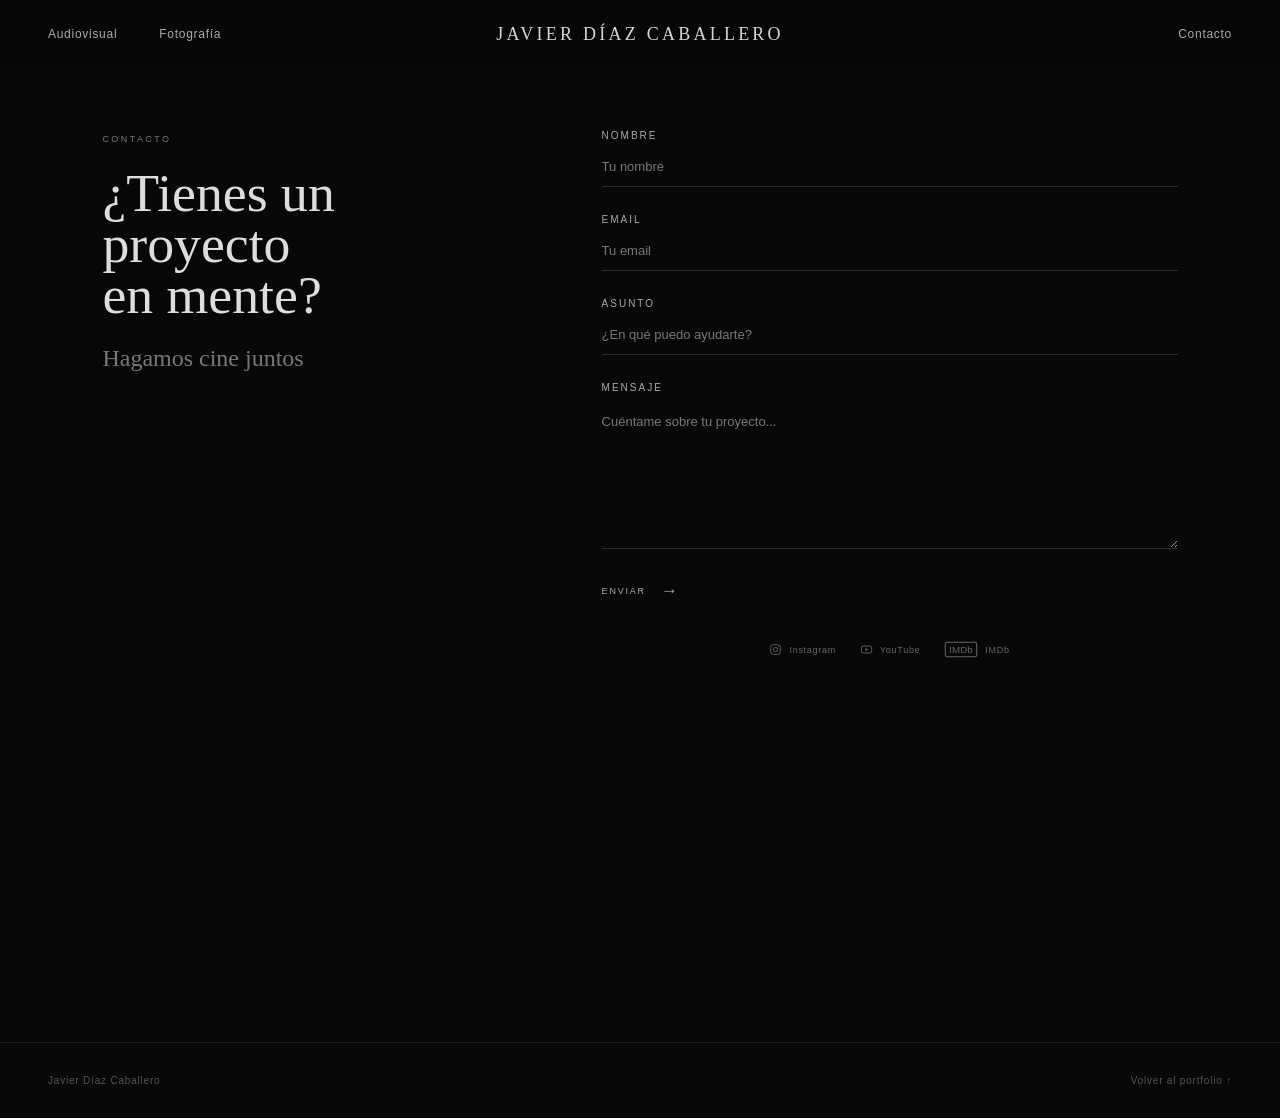
<file: contacto.html>
<!DOCTYPE html>
<html lang="es">
<head>
  <link rel="icon" type="image/png" href="/im%C3%A1genes/logo-J-circulo-negro-solido.png">
  <link rel="apple-touch-icon" href="/im%C3%A1genes/logo-J-circulo-negro-solido.png">
  <meta charset="UTF-8">
  <meta name="viewport" content="width=device-width, initial-scale=1.0">
  <title>Contacto — Javier Díaz Caballero | Portfolio audiovisual</title>
  <meta name="description" content="Contacta con Javier Díaz Caballero para propuestas de dirección de cine, videoclips, publicidad, producción audiovisual, fotografía y montaje.">
  <link rel="canonical" href="https://javierdiazcaballero.com/contacto.html">
  <meta property="og:type" content="website">
  <meta property="og:locale" content="es_ES">
  <meta property="og:site_name" content="Javier Díaz Caballero">
  <meta property="og:title" content="Contacto — Javier Díaz Caballero">
  <meta property="og:description" content="Contacta con Javier Díaz Caballero para propuestas de dirección de cine, videoclips, publicidad, producción audiovisual, fotografía y montaje.">
  <meta property="og:url" content="https://javierdiazcaballero.com/contacto.html">
  <meta name="twitter:card" content="summary">
  <meta name="twitter:title" content="Contacto — Javier Díaz Caballero">
  <meta name="twitter:description" content="Contacta con Javier Díaz Caballero para propuestas de dirección de cine, videoclips, publicidad, producción audiovisual, fotografía y montaje.">
  <link rel="stylesheet" href="style.css">
</head>

<body>

  <header class="topbar is-visible">
    <nav class="topbar-left">
      <a href="index.html#audiovisual">Audiovisual</a>
      <a href="index.html#fotografia">Fotografía</a>
    </nav>

    <a href="index.html" class="topbar-name">
      JAVIER DÍAZ CABALLERO
    </a>

    <nav class="topbar-right">
      <a href="contacto.html">Contacto</a>
    </nav>
  </header>


  <main class="contact-page">

    <section class="contact-section">

      <div class="contact-intro">
        <span class="contact-label">CONTACTO</span>

        <h1>
          ¿Tienes un proyecto<br>
          en mente?
        </h1>

        <p>Hagamos cine juntos</p>
      </div>


      <form class="contact-form" action="https://formspree.io/f/xppzndzq" method="POST">

        <div class="contact-field">
          <label for="name">Nombre</label>
          <input
            type="text"
            id="name"
            name="name"
            placeholder="Tu nombre"
            required
          >
        </div>


        <div class="contact-field">
          <label for="email">Email</label>
          <input
            type="email"
            id="email"
            name="email"
            placeholder="Tu email"
            required
          >
        </div>


        <div class="contact-field">
          <label for="subject">Asunto</label>
          <input
            type="text"
            id="subject"
            name="subject"
            placeholder="¿En qué puedo ayudarte?"
            required
          >
        </div>


        <div class="contact-field contact-message">
          <label for="message">Mensaje</label>
          <textarea
            id="message"
            name="message"
            placeholder="Cuéntame sobre tu proyecto..."
            required
          ></textarea>
        </div>


        <button type="submit" class="contact-submit">
          ENVIAR <span>→</span>
        </button>

      </form>


      <div class="contact-socials">

        <a
          href="https://www.instagram.com/javierdiazcaballero/"
          data-direct-link="true"
          target="_blank"
          rel="noopener noreferrer"
          aria-label="Instagram"
        >
          <svg viewBox="0 0 24 24" aria-hidden="true">
            <rect
              x="3"
              y="3"
              width="18"
              height="18"
              rx="5"
              fill="none"
              stroke="currentColor"
              stroke-width="1.7"
            />
            <circle
              cx="12"
              cy="12"
              r="4"
              fill="none"
              stroke="currentColor"
              stroke-width="1.7"
            />
            <circle
              cx="17.4"
              cy="6.7"
              r="1"
              fill="currentColor"
            />
          </svg>

          <span>Instagram</span>
        </a>


        <a
          href="https://www.youtube.com/@javierdiazcaballero"
          target="_blank"
          rel="noopener noreferrer"
          aria-label="YouTube"
        >
          <svg viewBox="0 0 24 24" aria-hidden="true">
            <rect
              x="2.5"
              y="5.5"
              width="19"
              height="13"
              rx="4"
              fill="none"
              stroke="currentColor"
              stroke-width="1.7"
            />

            <path
              d="M10 9l5 3-5 3z"
              fill="currentColor"
            />
          </svg>

          <span>YouTube</span>
        </a>

        <a
          href="https://www.imdb.com/name/nm19049196/"
          data-direct-link="true"
          target="_blank"
          rel="noopener noreferrer"
          aria-label="IMDb"
        >
          <svg viewBox="0 0 40 20" aria-hidden="true" style="width:34px;height:17px">
            <rect x="1.5" y="1.5" width="37" height="17" rx="2" fill="none" stroke="currentColor" stroke-width="1.2" />
            <text x="20" y="14" text-anchor="middle" font-family="DM Sans, Arial, sans-serif" font-size="11.5" font-weight="400" letter-spacing="0.15" fill="currentColor">IMDb</text>
          </svg>
          <span>IMDb</span>
        </a>

      </div>

    </section>

  </main>


  
  <div class="external-preview-modal" id="external-preview-modal" aria-hidden="true">
    <div class="external-preview-backdrop" data-preview-close="true"></div>
    <section class="external-preview-dialog" role="dialog" aria-modal="true" aria-labelledby="external-preview-title">
      <button class="external-preview-close" type="button" aria-label="Cerrar vista previa" data-preview-close="true">×</button>
      <div class="external-preview-kicker">VISTA DENTRO DEL PORTFOLIO</div>
      <h2 id="external-preview-title">Vista previa</h2>
      <div id="external-preview-content" class="external-preview-content"></div>
      <a id="external-preview-open" class="external-preview-open" href="#" target="_blank" rel="noopener noreferrer">Abrir fuente externa ↗</a>
    </section>
  </div>

<footer>
    <span>Javier Díaz Caballero</span>
    <a href="index.html">Volver al portfolio ↑</a>
  </footer>


<script>
(() => {
  const modal = document.getElementById('external-preview-modal');
  if (!modal) return;
  const title = document.getElementById('external-preview-title');
  const content = document.getElementById('external-preview-content');
  const openLink = document.getElementById('external-preview-open');
  let lastFocus = null;
  function closePreview() {
    modal.classList.remove('is-open');
    modal.setAttribute('aria-hidden', 'true');
    document.body.classList.remove('external-preview-open');
    content.replaceChildren();
    if (lastFocus) lastFocus.focus();
  }
  function showPreview(anchor) {
    lastFocus = anchor;
    const url = anchor.href;
    const host = new URL(url).hostname.replace('www.', '');
    const label = anchor.getAttribute('aria-label') || anchor.innerText.trim().replace(/\s+/g, ' ') || host;
    const context = anchor.closest('article, .film-news-card, .social-card, section, footer');
    const contextText = context ? context.innerText.trim().replace(/\s+/g, ' ').slice(0, 340) : '';
    title.textContent = label;
    openLink.href = url;
    content.replaceChildren();
    if (host.includes('instagram.com')) {
      const intro = document.createElement('p');
      intro.className = 'external-preview-description';
      intro.textContent = 'Perfil de Instagram. Si la cuenta y sus publicaciones permiten la incrustación, podrás ver el contenido aquí sin abandonar esta web.';
      content.appendChild(intro);
      const quote = document.createElement('blockquote');
      quote.className = 'instagram-media';
      quote.setAttribute('data-instgrm-permalink', url);
      quote.setAttribute('data-instgrm-version', '14');
      quote.style.cssText = 'background:#fff;border:0;border-radius:8px;margin:0 auto;max-width:540px;min-width:280px;width:100%;';
      content.appendChild(quote);
      const follow = document.createElement('a');
      follow.className = 'instagram-follow-cta';
      follow.href = 'https://www.instagram.com/javierdiazcaballero/';
      follow.target = '_blank';
      follow.rel = 'noopener noreferrer';
      follow.textContent = 'Seguir en Instagram ↗';
      content.appendChild(follow);
      if (!document.querySelector('script[data-instagram-embed]')) {
        const embedScript = document.createElement('script');
        embedScript.async = true;
        embedScript.src = 'https://www.instagram.com/embed.js';
        embedScript.dataset.instagramEmbed = 'true';
        embedScript.onload = () => { if (window.instgrm) window.instgrm.Embeds.process(); };
        document.body.appendChild(embedScript);
      } else if (window.instgrm) {
        window.instgrm.Embeds.process();
      }
    } else if (host.includes('imdb.com')) {
      const profile = document.createElement('article');
      profile.className = 'imdb-profile-preview';
      const head = document.createElement('div');
      head.className = 'imdb-profile-head';
      const monogram = document.createElement('div');
      monogram.className = 'imdb-profile-monogram';
      monogram.textContent = 'JD';
      const identity = document.createElement('div');
      const name = document.createElement('h3');
      name.className = 'imdb-profile-name';
      name.textContent = 'Javier Díaz Caballero';
      const roles = document.createElement('p');
      roles.className = 'imdb-profile-roles';
      roles.textContent = 'Director · Editor';
      identity.append(name, roles);
      head.append(monogram, identity);
      const line = document.createElement('div');
      line.className = 'imdb-profile-divider';
      const caption = document.createElement('p');
      caption.className = 'imdb-profile-caption';
      caption.textContent = 'Perfil profesional en IMDb';
      const credits = document.createElement('div');
      credits.className = 'imdb-profile-credit';
      const creditName = document.createElement('strong');
      creditName.textContent = '¿Quién mató al jefe en Navidad?';
      const creditRole = document.createElement('span');
      creditRole.textContent = 'Largometraje';
      credits.append(creditName, creditRole);
      profile.append(head, line, caption, credits);
      content.appendChild(profile);
    } else {
      const card = document.createElement('div');
      card.className = 'external-preview-card';
      const source = document.createElement('span');
      source.className = 'external-preview-source';
      source.textContent = host;
      const description = document.createElement('p');
      description.className = 'external-preview-description';
      description.textContent = contextText || ('Has seleccionado contenido de ' + host + '. Puedes consultar la referencia desde aquí sin salir automáticamente del portfolio.');
      const note = document.createElement('p');
      note.className = 'external-preview-note';
      note.textContent = 'La página completa de esta fuente no se puede garantizar dentro de otra web. Permaneces en el portfolio; solo saldrás si eliges abrir la fuente.';
      card.append(source, description, note);
      content.appendChild(card);
    }
    modal.classList.add('is-open');
    modal.setAttribute('aria-hidden', 'false');
    document.body.classList.add('external-preview-open');
    modal.querySelector('[data-preview-close="true"]').focus();
  }
  document.querySelectorAll('a[target="_blank"][href^="https://"]').forEach(anchor => {
    if (anchor.dataset.video || anchor.dataset.directLink === 'true' || anchor.closest('#external-preview-modal')) return;
    const targetHost = new URL(anchor.href).hostname;
    if (targetHost.includes('youtube.com') || targetHost.includes('youtu.be') || targetHost.includes('instagram.com') || targetHost.includes('imdb.com')) return;
    anchor.addEventListener('click', event => {
      if (event.metaKey || event.ctrlKey || event.shiftKey || event.altKey) return;
      event.preventDefault();
      showPreview(anchor);
    });
  });
  modal.addEventListener('click', event => {
    if (event.target.dataset.previewClose === 'true') closePreview();
  });
  document.addEventListener('keydown', event => {
    if (event.key === 'Escape' && modal.classList.contains('is-open')) closePreview();
  });
})();
</script>

</body>
</html>
</file>
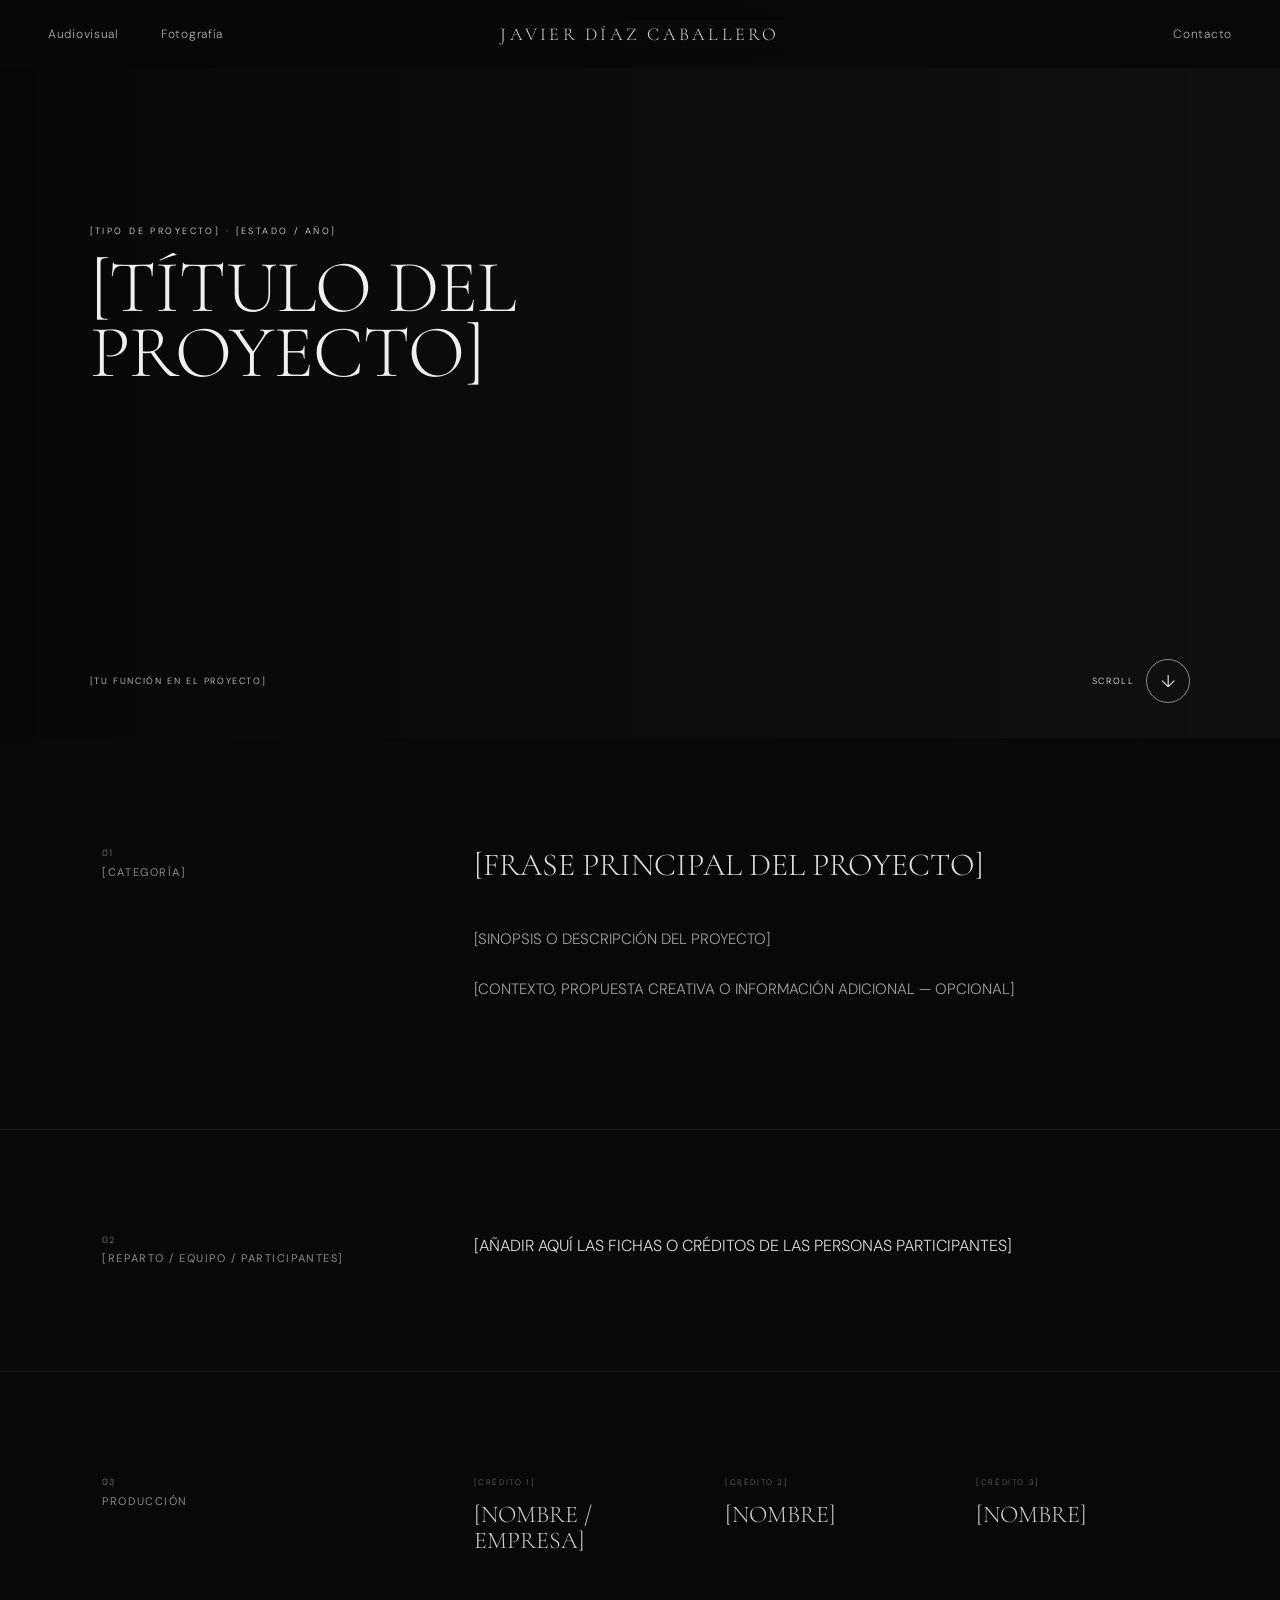
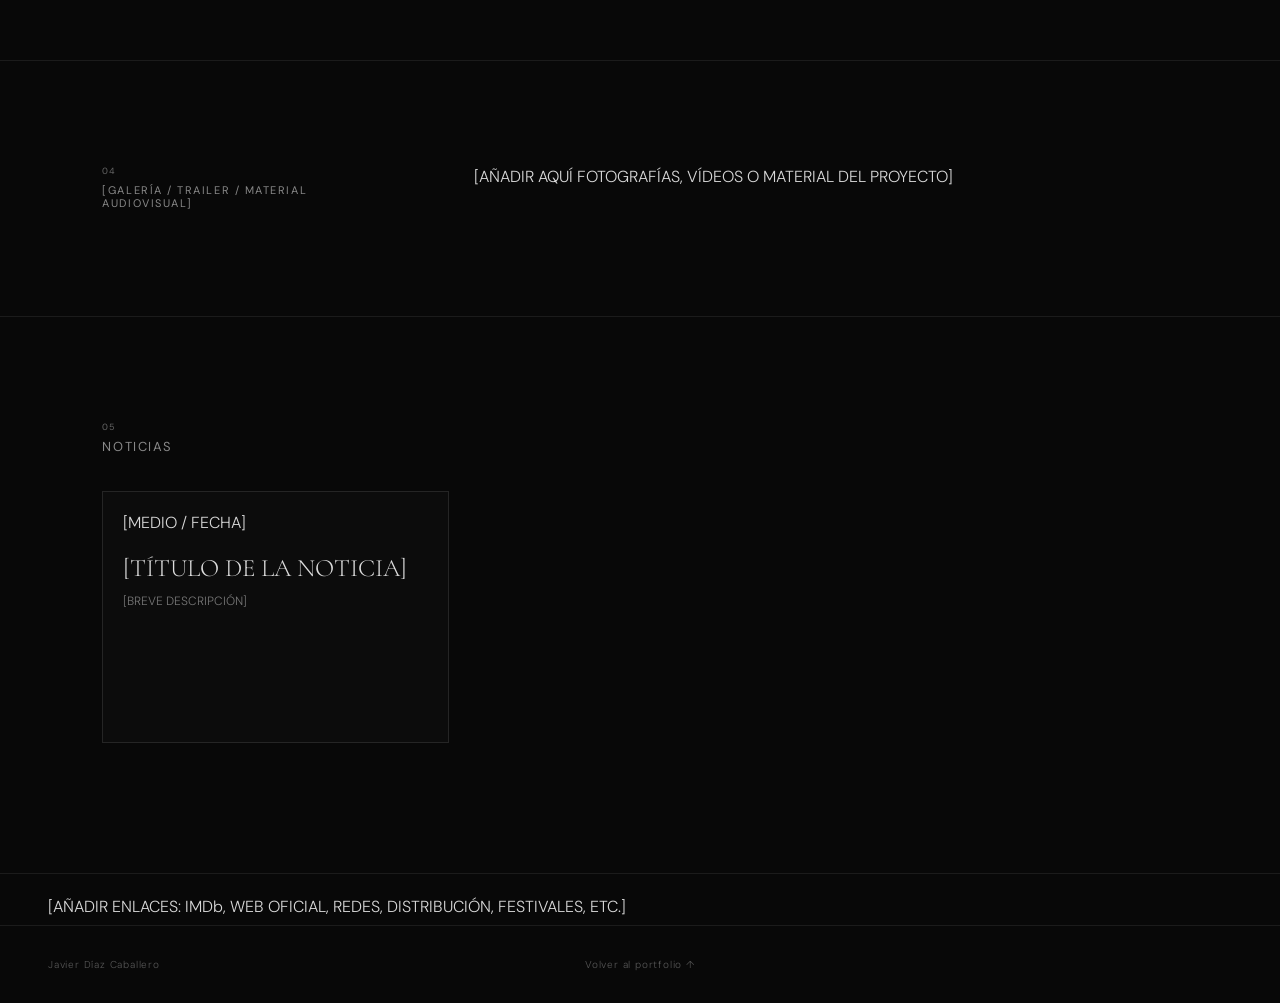
<file: plantilla-proyecto.html>
<!DOCTYPE html>
<html lang="es">
<head>
  <link rel="icon" type="image/png" href="/im%C3%A1genes/logo-J-circulo-negro-solido.png">
  <link rel="apple-touch-icon" href="/im%C3%A1genes/logo-J-circulo-negro-solido.png">
  <meta charset="UTF-8">
  <meta name="viewport" content="width=device-width, initial-scale=1.0">
  <meta name="description" content="[DESCRIPCIÓN BREVE DEL PROYECTO]">
  <title>[TÍTULO DEL PROYECTO] — Javier Díaz Caballero</title>
  <link rel="preconnect" href="https://fonts.googleapis.com">
  <link rel="preconnect" href="https://fonts.gstatic.com" crossorigin>
  <link href="https://fonts.googleapis.com/css2?family=Cormorant+Garamond:wght@300;400&family=DM+Sans:wght@300;400&display=swap" rel="stylesheet">
  <link rel="stylesheet" href="style.css">
  <link rel="stylesheet" href="project.css">
</head>

<!--
  PLANTILLA MAESTRA PARA PROYECTOS GRANDES
  1. Duplica este archivo y asígnale un nombre (por ejemplo: proyecto-nombre.html).
  2. Sustituye los textos entre corchetes.
  3. Añade o elimina los módulos opcionales según el proyecto.
  4. Conserva las clases film-* para reutilizar el diseño de la página de película.
  5. No subas imágenes originales pesadas directamente: cuando toque, prepararemos versiones web.
-->

<body class="film-page-body">

<header class="topbar film-topbar is-visible">
  <nav class="topbar-left">
    <a href="index.html#audiovisual">Audiovisual</a>
    <a href="index.html#fotografia">Fotografía</a>
  </nav>

  <a href="index.html" class="topbar-name">JAVIER DÍAZ CABALLERO</a>

  <nav class="topbar-right">
    <a href="contacto.html">Contacto</a>
  </nav>
</header>

<main class="film-page">

  <!-- MÓDULO 1 · PORTADA -->
  <section class="film-cover">
    <!-- Añadir aquí la imagen de portada optimizada del proyecto. -->
    <div class="film-cover-overlay"></div>
    <div class="film-cover-content">
      <span class="film-cover-type">[TIPO DE PROYECTO] · [ESTADO / AÑO]</span>
      <h1>[TÍTULO DEL PROYECTO]</h1>
      <div class="film-cover-bottom">
        <span>[TU FUNCIÓN EN EL PROYECTO]</span>
        <a href="#project-intro" class="film-cover-scroll-link" aria-label="Desplazarse hacia abajo para continuar">
          <span>SCROLL</span>
          <span class="film-cover-scroll" aria-hidden="true">↓</span>
        </a>
      </div>
    </div>
  </section>

  <!-- MÓDULO 2 · PRESENTACIÓN / SINOPSIS -->
  <section class="film-intro" id="project-intro">
    <div class="film-intro-label">
      <span>01</span>
      <span>[CATEGORÍA]</span>
    </div>
    <div class="film-intro-content">
      <p class="film-lead">[FRASE PRINCIPAL DEL PROYECTO]</p>
      <div class="film-description">
        <p>[SINOPSIS O DESCRIPCIÓN DEL PROYECTO]</p>
        <p>[CONTEXTO, PROPUESTA CREATIVA O INFORMACIÓN ADICIONAL — OPCIONAL]</p>
      </div>
    </div>
  </section>

  <!-- MÓDULO 3 · REPARTO / EQUIPO / PARTICIPANTES (OPCIONAL)
       Si no es relevante, elimina esta sección. Se puede adaptar a artistas,
       equipo técnico, colaboradores, protagonistas o participantes. -->
  <section class="film-info-section">
    <div class="film-intro-label">
      <span>02</span>
      <span>[REPARTO / EQUIPO / PARTICIPANTES]</span>
    </div>
    <div class="project-module-placeholder">
      [AÑADIR AQUÍ LAS FICHAS O CRÉDITOS DE LAS PERSONAS PARTICIPANTES]
    </div>
  </section>

  <!-- MÓDULO 4 · PRODUCCIÓN Y CRÉDITOS -->
  <section class="film-info-section">
    <div class="film-info-heading">
      <span>03</span>
      <h2>Producción</h2>
    </div>
    <div class="film-production-grid">
      <div class="film-production-item">
        <span>[CRÉDITO 1]</span>
        <strong>[NOMBRE / EMPRESA]</strong>
      </div>
      <div class="film-production-item">
        <span>[CRÉDITO 2]</span>
        <strong>[NOMBRE]</strong>
      </div>
      <div class="film-production-item">
        <span>[CRÉDITO 3]</span>
        <strong>[NOMBRE]</strong>
      </div>
    </div>
  </section>

  <!-- MÓDULO 5 · GALERÍA / VÍDEO (OPCIONAL)
       Insertar solo material seleccionado y preparado para web. -->
  <section class="film-info-section">
    <div class="film-info-heading">
      <span>04</span>
      <h2>[GALERÍA / TRAILER / MATERIAL AUDIOVISUAL]</h2>
    </div>
    <div class="project-module-placeholder">
      [AÑADIR AQUÍ FOTOGRAFÍAS, VÍDEOS O MATERIAL DEL PROYECTO]
    </div>
  </section>

  <!-- MÓDULO 6 · PRENSA Y NOTICIAS (OPCIONAL) -->
  <section class="film-news-section">
    <div class="film-info-heading">
      <span>05</span>
      <h2>Noticias</h2>
    </div>
    <div class="film-news-grid">
      <!-- Duplicar este enlace por cada noticia o publicación. -->
      <a class="film-news-card" href="[URL DE LA NOTICIA]" target="_blank" rel="noopener noreferrer">
        <span>[MEDIO / FECHA]</span>
        <h3>[TÍTULO DE LA NOTICIA]</h3>
        <p>[BREVE DESCRIPCIÓN]</p>
      </a>
    </div>
  </section>

  <!-- MÓDULO 7 · ENLACES EXTERNOS (OPCIONAL) -->
  <section class="film-back film-bottom-nav" aria-label="Enlaces del proyecto">
    <div class="project-module-placeholder">
      [AÑADIR ENLACES: IMDb, WEB OFICIAL, REDES, DISTRIBUCIÓN, FESTIVALES, ETC.]
    </div>
  </section>

</main>

<footer class="film-page-footer">
  <span>Javier Díaz Caballero</span>
  <a href="index.html">Volver al portfolio ↑</a>
</footer>

</body>
</html>
</file>
<file: style.css>
400&family=DM+Sans:wght@300;400&display=swap');

* {
  box-sizing: border-box;
}


html {
  scroll-behavior: smooth;
}


body {
  margin: 0;
  background: #080808;
  color: #d8d8d8;
  font-family: 'DM Sans', sans-serif;
  font-weight: 300;
}


body.modal-open {
  overflow: hidden;
}


a {
  color: inherit;
  text-decoration: none;
}



/* =========================
   TOPBAR
========================= */

.topbar {
  position: fixed;
  top: 0;
  left: 0;
  right: 0;
  z-index: 100;
  height: 68px;

  display: grid;
  grid-template-columns: 1fr auto 1fr;
  align-items: center;

  padding: 0 48px;

  background: rgba(8, 8, 8, 0.92);

  backdrop-filter: blur(12px);
  -webkit-backdrop-filter: blur(12px);

  border-bottom: 1px solid rgba(255, 255, 255, 0.08);

  opacity: 0;
  transform: translateY(-100%);

  transition:
    opacity 0.45s ease,
    transform 0.45s ease;
}


.topbar.is-visible {
  opacity: 1;
  transform: translateY(0);
}


.topbar-left,
.topbar-right {
  display: flex;
  align-items: center;
}


.topbar-left {
  gap: 42px;
}


.topbar-right {
  justify-content: flex-end;
}


.topbar a {
  font-size: 12px;
  letter-spacing: 0.06em;
  color: #aaa;
  transition: color 0.3s ease;
}


.topbar a:hover {
  color: #fff;
}


.topbar-name {
  font-family: 'Cormorant Garamond', serif !important;
  font-size: 18px !important;
  font-weight: 300 !important;
  letter-spacing: 0.18em !important;
  color: #d5d5d5 !important;
  white-space: nowrap;
}



/* =========================
   HERO
========================= */

.hero {
  min-height: 100svh;

  position: relative;

  display: flex;
  align-items: center;
  justify-content: center;

  padding: 40px;
}


.hero-content {
  text-align: center;
}


.hero h1 {
  margin: 0;

  font-family: 'Cormorant Garamond', serif;

  font-size: clamp(48px, 7vw, 108px);

  line-height: 0.95;

  font-weight: 300;

  letter-spacing: 0.02em;

  color: #eeeeee;

  white-space: nowrap;

  transition:
    transform 0.7s cubic-bezier(.22,.61,.36,1),
    opacity 0.5s ease;
}


.hero h1.is-scrolled {
  transform: translateY(-45vh);
  opacity: 0;
}


.hero-subtitle {
  margin-top: 28px;

  font-size: 13px;

  letter-spacing: 0.28em;

  color: #858585;
}


.hero-bottom {
  position: absolute;

  bottom: 34px;

  left: 0;
  right: 0;

  text-align: center;
}


.scroll {
  display: flex;

  flex-direction: column;

  align-items: center;

  gap: 12px;

  font-size: 9px;

  letter-spacing: 0.25em;

  color: #777;
}


.scroll span {
  font-size: 18px;

  line-height: 1;
}



/* =========================
   SECCIONES
========================= */

#audiovisual,
#fotografia {
  padding: 110px 48px;
}


section {
  scroll-margin-top: 90px;
}



/* =========================
   CABECERAS
========================= */

.section-header,
.upcoming-header {
  display: flex;

  align-items: center;

  gap: 30px;

  margin-bottom: 42px;
}


.section-header h2,
.upcoming-header h2 {
  margin: 0;

  font-family: 'Cormorant Garamond', serif;

  font-size: clamp(38px, 4vw, 50px);

  line-height: 1;

  font-weight: 300;

  color: #aaa;

  letter-spacing: 0.01em;
}


.section-label {
  display: block;

  margin-top: 9px;

  font-size: 9px;

  text-transform: uppercase;

  letter-spacing: 0.27em;

  color: #777;
}


.section-line {
  width: 90px;

  height: 1px;

  background: #888;

  margin-top: 13px;
}



/* =========================
   PROYECTOS
========================= */

.projects {
  display: grid;

  grid-template-columns:
    repeat(4, minmax(0, 1fr));

  gap: 18px;
}


.project {
  display: block;

  width: 100%;

  padding: 0;

  border: 0;

  background: transparent;

  cursor: pointer;

  text-align: left;
}


.project-thumbnail {
  width: 100%;

  aspect-ratio: 16 / 9;

  overflow: hidden;

  background: #111;
}


.project-thumbnail img {
  width: 100%;
  height: 100%;

  display: block;

  object-fit: cover;

  transition:
    transform 0.7s ease,
    filter 0.7s ease;
}


.project:hover .project-thumbnail img {
  transform: scale(1.035);

  filter: brightness(0.84);
}


.project-info {
  padding: 13px 2px 0;

  background: transparent;
}


.project-type {
  display: block;

  margin-bottom: 7px;

  font-size: 8px;

  text-transform: uppercase;

  letter-spacing: 0.25em;

  color: #777;
}


.project h3 {
  margin: 0;

  font-family: 'Cormorant Garamond', serif;

  font-size: 23px;

  line-height: 1.05;

  font-weight: 300;

  color: #ddd;
}


.project-role {
  display: block;

  margin-top: 9px;

  font-size: 9px;

  letter-spacing: 0.11em;

  color: #777;
}



/* =========================
   PRÓXIMAMENTE
========================= */

.upcoming {
  padding: 125px 0 20px;
}


.upcoming-header {
  margin-bottom: 35px;
}


.upcoming-header h2 {
  color: #aaa;
}


.upcoming-project {
  display: block;

  width: 100vw;

  margin-left: -48px;
}


.upcoming-image {
  position: relative;

  width: 100%;

  aspect-ratio: 16 / 5;

  overflow: hidden;

  background: #111;
}


.upcoming-image::after {
  content: "";

  position: absolute;

  inset: 0;

  background:
    linear-gradient(
      90deg,
      rgba(0,0,0,0.48) 0%,
      rgba(0,0,0,0.15) 45%,
      rgba(0,0,0,0.05) 100%
    );

  pointer-events: none;

  z-index: 1;
}


.upcoming-image img {
  position: absolute;

  inset: 0;

  width: 100%;
  height: 100%;

  display: block;

  object-fit: cover;

  transition:
    transform 0.9s ease,
    filter 0.7s ease;
}


.upcoming-film-info {
  position: absolute;

  left: 5vw;

  top: 50%;

  z-index: 2;

  transform: translateY(-50%);

  text-align: left;
}


.upcoming-type {
  display: block;

  margin-bottom: 16px;

  font-size: 9px;

  text-transform: uppercase;

  letter-spacing: 0.3em;

  color: #e1e1e1;
}


.upcoming-film-info h3 {
  margin: 0;

  font-family: 'Cormorant Garamond', serif;

  font-size: clamp(42px, 4vw, 65px);

  line-height: 0.94;

  font-weight: 300;

  color: #f2f2f2;
}


.upcoming-role {
  display: block;

  margin-top: 21px;

  font-size: 10px;

  letter-spacing: 0.15em;

  color: #ddd;
}


.upcoming-cta {
  position: absolute;

  right: 7vw;

  top: 50%;

  z-index: 3;

  transform: translateY(-50%);

  display: flex;

  flex-direction: column;

  align-items: center;

  gap: 12px;

  color: #fff;

  text-align: center;

  transition:
    transform 0.4s ease,
    opacity 0.4s ease;
}


.upcoming-circle {
  width: 56px;

  height: 56px;

  display: flex;

  align-items: center;

  justify-content: center;

  border: 1px solid rgba(255,255,255,0.9);

  border-radius: 50%;

  font-size: 26px;

  font-weight: 300;

  transition:
    background 0.4s ease,
    transform 0.4s ease;
}


.upcoming-cta span {
  font-size: 8px;

  line-height: 1.55;

  letter-spacing: 0.2em;
}


.upcoming-project:hover .upcoming-image img {
  transform: scale(1.035);

  filter: brightness(0.75);
}


.upcoming-project:hover .upcoming-cta {
  transform:
    translateY(-50%)
    translateX(6px);
}


.upcoming-project:hover .upcoming-circle {
  background: rgba(255,255,255,0.12);

  transform: scale(1.04);
}



/* =========================
   FOTOGRAFÍA
========================= */

.photo-grid {
  display: grid;

  grid-template-columns:
    repeat(2, minmax(0, 1fr));

  gap: 18px;
}


.photo-placeholder {
  aspect-ratio: 4 / 3;

  display: flex;

  align-items: flex-end;

  padding: 16px;

  background: #111;

  color: #aaa;

  font-family: 'Cormorant Garamond', serif;

  font-size: 19px;

  transition: background 0.3s ease;
}


.photo-placeholder:hover {
  background: #151515;
}



/* =========================
   CONTACTO
========================= */

.contact {
  min-height: 55vh;

  padding: 120px 48px;

  display: flex;

  flex-direction: column;

  justify-content: center;
}


.contact-link {
  width: fit-content;

  font-family: 'Cormorant Garamond', serif;

  font-size: clamp(30px, 4vw, 52px);

  font-weight: 300;

  color: #aaa;

  border-bottom: 1px solid #333;
}


.contact-link:hover {
  color: #fff;
}



/* =========================
   MODAL
========================= */

.video-modal {
  position: fixed;

  inset: 0;

  z-index: 200;

  display: flex;

  align-items: center;

  justify-content: center;

  opacity: 0;

  visibility: hidden;

  transition:
    opacity 0.3s ease,
    visibility 0.3s ease;
}


.video-modal.is-open {
  opacity: 1;

  visibility: visible;
}


.video-modal-backdrop {
  position: absolute;

  inset: 0;

  background: rgba(0,0,0,0.94);
}


.video-modal-content {
  position: relative;

  z-index: 1;

  width: min(1100px, 90vw);
}


.video-frame {
  width: 100%;

  aspect-ratio: 16 / 9;

  background: #000;
}


.video-frame iframe {
  width: 100%;
  height: 100%;

  border: 0;
}


.video-modal-close {
  position: absolute;

  top: -45px;
  right: 0;

  border: 0;

  background: transparent;

  color: #aaa;

  font-size: 32px;

  cursor: pointer;
}



/* =========================
   FOOTER
========================= */

footer {
  padding: 32px 48px;

  display: flex;

  justify-content: space-between;

  border-top: 1px solid rgba(255,255,255,0.08);

  font-size: 10px;

  letter-spacing: 0.08em;

  color: #555;
}



/* =========================
   TABLET
========================= */

@media (max-width: 900px) {

  .projects {
    grid-template-columns:
      repeat(2, minmax(0, 1fr));
  }


}



/* =========================
   MÓVIL
========================= */

@media (max-width: 650px) {

  .topbar {
    height: 58px;

    padding: 0 12px;

    grid-template-columns:
      auto 1fr auto;

    column-gap: 8px;
  }


  .topbar-left {
    gap: 10px;
  }


  .topbar-right {
    justify-content: flex-end;
  }


  .topbar a {
    font-size: 8px;

    letter-spacing: 0.03em;
  }


  .topbar-name {
    width: auto;

    font-size: 9px !important;

    line-height: 1;

    letter-spacing: 0.02em !important;

    white-space: nowrap;

    text-align: center;
  }



  /* HERO */

  .hero {
    padding: 20px;
  }


  .hero h1 {
    width: 100%;

    max-width: 300px;

    margin: 0 auto;

    font-size: 13vw;

    line-height: 0.86;

    white-space: normal;
  }


  .hero-subtitle {
    margin-top: 28px;

    font-size: 9px;

    line-height: 1.8;

    letter-spacing: 0.15em;
  }



  /* SECCIONES */

  #audiovisual,
  #fotografia {
    padding: 90px 20px;
  }


  .section-header,
  .upcoming-header {
    gap: 18px;

    margin-bottom: 30px;
  }


  .section-header h2,
  .upcoming-header h2 {
    font-size: 38px;
  }



  /* PROYECTOS */

  .projects {
    grid-template-columns:
      repeat(2, minmax(0, 1fr));

    gap: 24px 12px;
  }


  .project-thumbnail {
    aspect-ratio: 16 / 9;
  }


  .project-info {
    padding: 9px 1px 0;
  }


  .project-type {
    font-size: 6px;

    margin-bottom: 5px;

    letter-spacing: 0.12em;
  }


  .project h3 {
    font-size: 16px;
  }


  .project-role {
    margin-top: 5px;

    font-size: 6px;

    letter-spacing: 0.03em;
  }



  /* PRÓXIMAMENTE */

  .upcoming {
    padding: 105px 0 15px;
  }


  .upcoming-project {
    width: 100vw;

    margin-left: -20px;
  }


  .upcoming-image {
    aspect-ratio: 16 / 8;
  }


  .upcoming-film-info {
    left: 24px;
  }


  .upcoming-film-info h3 {
    font-size: 8.5vw;

    max-width: 70%;
  }


  .upcoming-cta {
    right: 18px;

    top: auto;

    bottom: 18px;

    transform: none;
  }


  .upcoming-circle {
    width: 42px;

    height: 42px;

    font-size: 19px;
  }


  .upcoming-cta span {
    font-size: 5px;
  }



  /* FOTOGRAFÍA */

  .photo-grid {
    gap: 12px;
  }



  /* CONTACTO */

  .contact {
    padding: 90px 20px;
  }



  /* FOOTER */

  footer {
    padding: 25px 20px;

    flex-direction: column;

    align-items: flex-start;

    gap: 18px;
  }


}



/* =========================================================
   AJUSTES FINALES
========================================================= */

/* TOPBAR */

.topbar {
  opacity: 1;
  transform: translateY(0);
  border-bottom: none;
}


.topbar-name {
  opacity: 0;
  transition: opacity 0.45s ease;
}


.topbar.is-visible .topbar-name {
  opacity: 1;
}



/* HERO */

.hero h1 {
  font-size: clamp(44px, 6.4vw, 98px);
}


.hero-subtitle {
  font-size: 14px;
  letter-spacing: 0.32em;
}


.hero-socials {
  display: flex;
  align-items: center;
  justify-content: center;
  gap: 18px;
  margin-top: 28px;
}


.hero-socials a {
  display: inline-flex;
  color: #777;
  transition: color 0.3s ease;
}


.hero-socials a:hover {
  color: #fff;
}


.hero-socials svg {
  width: 13px;
  height: 13px;
  display: block;
}



/* FOOTER */

.footer-socials {
  display: flex;
  align-items: center;
  gap: 16px;
}


.footer-socials a {
  display: inline-flex;
  align-items: center;
  gap: 6px;
  font-size: 8px;
  letter-spacing: 0.05em;
}


.footer-socials svg {
  width: 15px;
  height: 15px;
  display: block;
}



/* PRÓXIMAMENTE */

.upcoming-header .section-line {
  margin-top: 13px;
}



/* =========================================================
   PÁGINA DE CONTACTO
========================================================= */

.contact-page {
  min-height: calc(100svh - 68px);
  padding: 130px 8vw 80px;
}


.contact-section {
  width: 100%;
  max-width: 1150px;
  margin: 0 auto;

  display: grid;
  grid-template-columns: 0.8fr 1.2fr;

  column-gap: 9vw;
  row-gap: 40px;
  align-items: start;
}


.contact-intro {
  padding-top: 4px;
}


.contact-label {
  display: block;
  margin-bottom: 24px;
  font-size: 9px;
  text-transform: uppercase;
  letter-spacing: 0.27em;
  color: #777;
}


.contact-intro h1 {
  margin: 0;
  font-family: 'Cormorant Garamond', serif;
  font-size: clamp(42px, 4.2vw, 62px);
  line-height: 0.95;
  font-weight: 300;
  color: #ddd;
}


.contact-intro p {
  margin: 24px 0 0;
  font-family: 'Cormorant Garamond', serif;
  font-size: 24px;
  font-weight: 300;
  color: #777;
}


.contact-form {
  width: 100%;
}


.contact-field {
  margin-bottom: 27px;
}


.contact-field label {
  display: block;
  margin-bottom: 10px;
  font-size: 10px;
  font-weight: 400;
  text-transform: uppercase;
  letter-spacing: 0.2em;
  color: #aaa;
}


.contact-field input,
.contact-field textarea {
  width: 100%;
  padding: 8px 0 12px;
  border: 0;
  border-bottom: 1px solid rgba(255,255,255,0.14);
  border-radius: 0;
  outline: none;
  background: transparent;
  color: #ccc;
  font-family: 'DM Sans', sans-serif;
  font-size: 13px;
  font-weight: 300;
  transition: border-color 0.3s ease;
}


.contact-field input::placeholder,
.contact-field textarea::placeholder {
  color: #777;
  opacity: 1;
}


.contact-field input:focus,
.contact-field textarea:focus {
  border-bottom-color: #777;
}


.contact-field textarea {
  min-height: 125px;
  resize: vertical;
  line-height: 1.7;
}


.contact-submit {
  display: inline-flex;
  align-items: center;
  gap: 15px;
  padding: 0;
  border: 0;
  background: transparent;
  color: #aaa;
  font-family: 'DM Sans', sans-serif;
  font-size: 9px;
  font-weight: 300;
  letter-spacing: 0.2em;
  cursor: pointer;
}


.contact-submit span {
  font-size: 17px;
}


.contact-submit:hover {
  color: #fff;
}


.contact-socials {
  grid-column: 2;
  display: flex;
  align-items: center;
  justify-content: center;
  gap: 24px;
  margin-top: 0;
}


.contact-socials a {
  display: inline-flex;
  align-items: center;
  gap: 7px;
  color: #666;
  font-size: 9px;
  letter-spacing: 0.08em;
  transition: color 0.3s ease;
}


.contact-socials a:hover {
  color: #fff;
}


.contact-socials svg {
  width: 13px;
  height: 13px;
  display: block;
}



/* =========================================================
   MÓVIL — AJUSTES FINALES
========================================================= */

@media (max-width: 650px) {

  .topbar {
    border-bottom: none;
  }


  .topbar-name {
    opacity: 0;
  }


  .topbar.is-visible .topbar-name {
    opacity: 1;
  }


  .hero h1 {
    font-size: 12.5vw;
  }


  .hero-subtitle {
    font-size: 9px;
    letter-spacing: 0.17em;
  }


  .hero-socials {
    gap: 16px;
    margin-top: 27px;
  }


  .hero-socials svg {
    width: 12px;
    height: 12px;
  }


  .footer-socials {
    flex-direction: row;
    gap: 14px;
  }


  .footer-socials a {
    font-size: 8px;
  }


  .footer-socials svg {
    width: 13px;
    height: 13px;
  }


  .upcoming-header .section-line {
    margin-top: 11px;
  }


  /* CONTACTO */

  .contact-page {
    min-height: auto;
    padding: 100px 24px 70px;
  }


  .contact-section {
    display: block;
    max-width: none;
  }


  .contact-intro {
    margin-bottom: 65px;
  }


  .contact-label {
    margin-bottom: 22px;
    font-size: 8px;
  }


  .contact-intro h1 {
    font-size: 42px;
  }


  .contact-intro p {
    margin-top: 20px;
    font-size: 21px;
  }


  .contact-field {
    margin-bottom: 25px;
  }


  .contact-field label {
    font-size: 10px;
    font-weight: 400;
    color: #b5b5b5;
    letter-spacing: 0.18em;
  }


  .contact-field input,
  .contact-field textarea {
    font-size: 14px;
    color: #e0e0e0;
  }


  .contact-field input::placeholder,
  .contact-field textarea::placeholder {
    color: #858585;
    opacity: 1;
  }


  .contact-field textarea {
    min-height: 110px;
  }


  .contact-socials {
    margin-top: 45px;
    gap: 20px;
  }


  .contact-socials a {
    font-size: 8px;
  }


  .contact-socials svg {
    width: 12px;
    height: 12px;
  }

}


/* =========================================================
   MÓVIL — CORRECCIÓN FINAL
   Solo afecta a pantallas de hasta 650px.
========================================================= */

@media (max-width: 650px) {

  /* TOPBAR
     Los enlaces permanecen visibles desde el inicio.
     El nombre central aparece únicamente al hacer scroll.
     Sin línea inferior.
  */

  .topbar {
    opacity: 1 !important;
    transform: translateY(0) !important;
    border-bottom: none !important;
  }


  .topbar-name {
    opacity: 0 !important;
    visibility: hidden !important;
    transition:
      opacity 0.45s ease,
      visibility 0s linear 0.45s;
  }


  .topbar.is-visible .topbar-name {
    opacity: 1 !important;
    visibility: visible !important;
    transition:
      opacity 0.45s ease,
      visibility 0s linear 0s;
  }



  /* PROYECTOS / SELECCIÓN / PRÓXIMAMENTE
     Los tres encabezados tienen exactamente el mismo tratamiento.
  */

  .section-header,
  .upcoming-header {
    display: flex;
    align-items: center;
    gap: 18px;
    margin-bottom: 30px;
  }


  .section-header h2,
  .upcoming-header h2 {
    margin: 0;
    font-family: 'Cormorant Garamond', serif;
    font-size: 38px;
    line-height: 1;
    font-weight: 300;
    color: #aaa;
    letter-spacing: 0.01em;
  }


  .section-line {
    width: 90px;
    height: 1px;
    background: #888;
    margin-top: 13px;
  }


  .upcoming-header .section-line {
    margin-top: 13px;
  }

}



/* CORRECCIÓN FINAL — LÍNEAS DE CABECERA
   Proyectos, Selección y Próximamente toman exactamente
   la línea de Próximamente como referencia. */
.section-header .section-line,
.upcoming-header .section-line {
  margin-top: 13px !important;
}


@media (max-width: 650px) {
  .section-header .section-line,
  .upcoming-header .section-line {
    margin-top: 13px !important;
  }

}



/* =========================================================
   AJUSTE FINAL — LÍNEAS IGUALES A PRÓXIMAMENTE
   ========================================================= */

.section-header .section-line,
.upcoming-header .section-line {
  position: relative !important;
  top: 0 !important;
  margin-top: 13px !important;
}


@media (max-width: 650px) {
  .section-header .section-line,
  .upcoming-header .section-line {
    position: relative !important;
    top: 0 !important;
    margin-top: 11px !important;
  }

}



/* =========================================================
   CORRECCIÓN DEFINITIVA — PROYECTOS Y SELECCIÓN
   La línea de PRÓXIMAMENTE es la referencia.
   ========================================================= */

.section-header .section-line {
  transform: translateY(-11px) !important;
}


@media (max-width: 650px) {
  .section-header .section-line {
    transform: translateY(-11px) !important;
  }

}



/* =========================
   COLABORACIONES
========================= */

#colaboraciones {
  padding: 110px 48px;
}


.collaborations-intro {
  max-width: 560px;
  margin: -12px 0 34px;
  color: #888;
  font-size: 13px;
  line-height: 1.8;
}


.collaborations-grid {
  display: grid;
  grid-template-columns: repeat(3, minmax(0, 1fr));
  gap: 18px;
}


@media (max-width: 900px) {
  .collaborations-grid {
    grid-template-columns: repeat(2, minmax(0, 1fr));
  }

}


@media (max-width: 650px) {
  #colaboraciones {
    padding: 90px 20px;
  }


  .collaborations-intro {
    margin-top: -6px;
    font-size: 12px;
  }


  .collaborations-grid {
    grid-template-columns: 1fr;
    gap: 20px;
  }

}



.collaboration-item {
  min-width: 0;
}


.collaboration-embed {
  width: 100%;
  max-width: 540px;
  margin: 0 auto;
  overflow: hidden;
}


.collaboration-embed .instagram-media {
  width: 100% !important;
  max-width: 540px !important;
  min-width: 0 !important;
  margin: 0 auto !important;
}


.collaboration-credit {
  margin: 14px 0 0;
  color: #888;
  font-size: 10px;
  letter-spacing: 0.1em;
  text-transform: uppercase;
}


@media (max-width: 650px) {
  .collaboration-embed {
    max-width: 100%;
  }


  .collaboration-credit {
    font-size: 9px;
  }

}



/* COLABORACIONES — mismas tarjetas que Proyectos */
#colaboraciones .collaborations-grid {
  display: grid;
  grid-template-columns: repeat(4, minmax(0, 1fr));
  gap: 18px;
}


#colaboraciones .collaboration-project {
  position: relative;
}


#colaboraciones .collaboration-thumbnail {
  position: relative;
  aspect-ratio: 16 / 9;
  background: #111;
  overflow: hidden;
}


#colaboraciones .collaboration-thumbnail img {
  display: block;
  width: 100%;
  height: 100%;
  object-fit: cover;
  transition: transform 0.7s ease, filter 0.7s ease;
}


#colaboraciones .collaboration-project:hover .collaboration-thumbnail img {
  transform: scale(1.035);
  filter: brightness(0.78);
}


#colaboraciones .collaboration-play {
  position: absolute;
  inset: 0;
  display: flex;
  align-items: center;
  justify-content: center;
  color: #fff;
  font-size: 22px;
  opacity: 0.9;
  pointer-events: none;
}


@media (max-width: 900px) {
  #colaboraciones .collaborations-grid {
    grid-template-columns: repeat(2, minmax(0, 1fr));
  }

}


@media (max-width: 650px) {
  #colaboraciones .collaborations-grid {
    grid-template-columns: repeat(2, minmax(0, 1fr));
    gap: 24px 12px;
  }


  #colaboraciones .collaboration-play {
    font-size: 16px;
  }

}



/* MODAL VERTICAL PARA REELS — marco propio, sin apariencia de navegador */
.video-modal.is-vertical .video-modal-content {
  width: min(92vw, 420px);
  max-width: 420px;
  background: #080808;
  padding: 0;
  border: 0;
  box-shadow: none;
}


.video-modal.is-vertical .video-frame {
  width: 100%;
  aspect-ratio: 9 / 16;
  height: auto;
  max-height: 88vh;
  background: #000;
}


.video-modal.is-vertical .video-frame iframe {
  display: block;
  width: 100%;
  height: 100%;
  border: 0;
  background: #000;
}


.video-modal.is-vertical .video-modal-close {
  z-index: 5;
  top: -38px;
  right: 0;
  color: #fff;
  background: transparent;
  border: 0;
  font-size: 30px;
}


.video-modal.is-vertical .video-modal-backdrop {
  background: rgba(0, 0, 0, 0.94);
}


@media (max-width: 500px) {
  .video-modal.is-vertical .video-modal-content {
    width: min(88vw, 380px);
  }

  .video-modal.is-vertical .video-modal-close {
    top: -36px;
  }

}





/* REEL CECIARMY — reproductor más amplio, sin pantalla completa */
.video-modal.is-vertical .video-modal-content {
  width: min(94vw, 480px);
  max-width: 480px;
}

.video-modal.is-vertical .video-frame {
  max-height: 90vh;
}

.video-modal.is-vertical .video-modal-close {
  top: -34px;
}



/* COLABORACIÓN EXTERNA — tarjeta editorial sin modal de Instagram */
#colaboraciones .collaboration-external { display:block; color:inherit; text-decoration:none; }

#colaboraciones .collaboration-external .collaboration-play { font-size:24px; opacity:0; transition:opacity .3s ease; }

#colaboraciones .collaboration-external:hover .collaboration-play { opacity:1; }

#colaboraciones .collaboration-external .collaboration-thumbnail img { object-fit:cover; }



/* AJUSTES DE CALIDAD — portfolio */
#colaboraciones .collaborations-grid {
  grid-template-columns: minmax(0, 560px);
  justify-content: start;
}

.photo-placeholder-pending {
  cursor: default;
  min-height: 220px;
  justify-content: flex-start;
  gap: 10px;
  border: 1px solid rgba(255,255,255,0.06);
}

.photo-placeholder-pending span {
  display: flex;
  flex-direction: column;
  gap: 9px;
}

.photo-placeholder-pending small {
  font-family: 'DM Sans', sans-serif;
  font-size: 9px;
  line-height: 1.5;
  letter-spacing: 0.2em;
  text-transform: uppercase;
  color: #666;
}

.photo-placeholder-pending:hover { background: #111; }

@media (max-width: 650px) {
  #colaboraciones .collaborations-grid {
    grid-template-columns: minmax(0, 1fr);
  }

  .photo-placeholder-pending { min-height: 160px; }

}



/* REEL DE COLABORACIÓN — reproductor integrado y de mayor tamaño */
#colaboraciones .collaboration-embed-trigger {
  appearance: none;
  color: inherit;
  font: inherit;
}

#colaboraciones .collaboration-embed-trigger:focus-visible {
  outline: 1px solid #aaa;
  outline-offset: 5px;
}

.video-modal.is-vertical .video-modal-content {
  width: min(94vw, 560px);
  max-width: 560px;
  padding: 0;
  background: #080808;
  border: 0;
  box-shadow: none;
}

.video-modal.is-vertical .video-frame {
  width: 100%;
  aspect-ratio: 9 / 16;
  max-height: 88vh;
  background: #000;
}

.video-modal.is-vertical .video-frame iframe {
  display: block;
  width: 100%;
  height: 100%;
  border: 0;
  background: #000;
}

.video-modal.is-vertical .video-modal-close {
  top: -38px;
  right: 0;
  z-index: 5;
  color: #fff;
  background: transparent;
  border: 0;
  font-size: 30px;
}

@media (max-width: 650px) {
  .video-modal.is-vertical .video-modal-content {
    width: min(94vw, 460px);
  }

}



/* COLABORACIONES — cuadrícula de 4 por fila en escritorio */
#colaboraciones .collaborations-grid {
  grid-template-columns: repeat(4, minmax(0, 1fr));
  justify-content: stretch;
  gap: 28px 18px;
}

@media (max-width: 1000px) {
  #colaboraciones .collaborations-grid {
    grid-template-columns: repeat(3, minmax(0, 1fr));
  }

}

@media (max-width: 760px) {
  #colaboraciones .collaborations-grid {
    grid-template-columns: repeat(2, minmax(0, 1fr));
    gap: 24px 12px;
  }

}

@media (max-width: 420px) {
  #colaboraciones .collaborations-grid {
    grid-template-columns: repeat(2, minmax(0, 1fr));
    gap: 22px 10px;
  }

}



/* Miniatura provisional propia para Army Awards: no reutilizar portadas ajenas */
#colaboraciones .collaboration-placeholder {
  width: 100%;
  aspect-ratio: 16 / 9;
  background: linear-gradient(135deg, #171717, #080808 65%);
  border: 1px solid rgba(255,255,255,0.08);
  position: relative;
}

#colaboraciones .collaboration-placeholder::after {
  content: "ARMY AWARDS 2026";
  position: absolute;
  inset: 0;
  display: flex;
  align-items: center;
  justify-content: center;
  color: #b7b7b7;
  font-family: 'Cormorant Garamond', serif;
  font-size: clamp(15px, 1.5vw, 22px);
  letter-spacing: 0.12em;
}

@keyframes castPreviewReveal {
  from { opacity: 0; transform: translateY(14px); }
  to { opacity: 1; transform: translateY(0); }
}

#external-preview-content .instagram-media{margin-left:auto!important;margin-right:auto!important}



/* Colaboraciones: ocultar los iconos superpuestos de reproducción/enlace en las miniaturas. */
.collaboration-project .collaboration-play{
  display:none!important;
}

@keyframes castArrowNudge{
  0%,100%{transform:translateX(0);opacity:.65}
  50%{transform:translateX(-4px);opacity:1}
}

@keyframes castCardReveal{
  from{opacity:.55;transform:translateX(7px)}
  to{opacity:1;transform:translateX(0)}
}



/* Ajuste de cabecera únicamente en móvil: nombre centrado y enlaces más juntos. */
@media(max-width:650px){
  .topbar{
    position:relative!important;
    grid-template-columns:1fr auto 1fr!important;
    column-gap:0!important;
    padding-left:12px!important;
    padding-right:12px!important;
  }

  .topbar-left{
    justify-self:start!important;
    gap:5px!important;
  }

  .topbar-right{
    justify-self:end!important;
  }

  .topbar-name{
    position:absolute!important;
    left:50%!important;
    transform:translateX(-50%)!important;
    width:max-content!important;
    max-width:42vw!important;
    text-align:center!important;
  }

  .topbar.is-visible .topbar-name{
    transform:translateX(-50%)!important;
  }

}

@keyframes castArrowNudgeMobile{
  0%,100%{transform:translateX(1px);opacity:.55}
  50%{transform:translateX(-6px);opacity:1}
}



/* Cabecera móvil persistente: mantiene la navegación visible al desplazarse y evita solapes. */
@media(max-width:650px){
  .topbar{
    position:fixed!important;
    top:0!important;
    left:0!important;
    right:0!important;
    z-index:1000!important;
    height:58px!important;
    display:grid!important;
    grid-template-columns:minmax(0,1fr) auto minmax(0,1fr)!important;
    align-items:center!important;
    column-gap:6px!important;
    padding:0 10px!important;
    opacity:1!important;
    transform:translateY(0)!important;
    background:rgba(8,8,8,.94)!important;
    -webkit-backdrop-filter:blur(12px)!important;
    backdrop-filter:blur(12px)!important;
  }

  .topbar-left{
    grid-column:1!important;
    justify-self:start!important;
    display:flex!important;
    gap:5px!important;
    min-width:0!important;
    white-space:nowrap!important;
  }

  .topbar-right{
    grid-column:3!important;
    justify-self:end!important;
    display:flex!important;
    min-width:0!important;
    white-space:nowrap!important;
  }

  .topbar a{
    font-size:7.5px!important;
    letter-spacing:.015em!important;
  }

  .topbar-name,
  .topbar.is-visible .topbar-name{
    position:static!important;
    grid-column:2!important;
    justify-self:center!important;
    transform:none!important;
    width:max-content!important;
    max-width:none!important;
    margin:0!important;
    padding:0!important;
    visibility:visible!important;
    opacity:1!important;
    font-size:8.5px!important;
    letter-spacing:0!important;
    line-height:1!important;
    text-align:center!important;
    white-space:nowrap!important;
  }

}



/* GALERÍA FOTOGRÁFICA — mosaico sin pies de foto. */
#fotografia .photo-grid{display:grid;grid-template-columns:repeat(3,minmax(0,1fr));align-items:start;gap:16px}

#fotografia .photo-item{display:block;width:100%;min-width:0;padding:0;margin:0;border:0;border-radius:0;overflow:hidden;background:transparent;cursor:zoom-in;line-height:0}

#fotografia .photo-item img{display:block;width:100%;height:auto;object-fit:contain;transition:opacity .25s ease,transform .45s ease}

#fotografia .photo-item:hover img{opacity:.82;transform:scale(1.015)}

#fotografia .photo-item:focus-visible{outline:1px solid rgba(255,255,255,.8);outline-offset:4px}

.photo-lightbox{position:fixed;inset:0;z-index:1200;display:flex;align-items:center;justify-content:center;padding:56px 76px;background:rgba(0,0,0,.96);opacity:0;visibility:hidden;transition:opacity .25s ease,visibility .25s ease}

.photo-lightbox.is-open{opacity:1;visibility:visible}

.photo-lightbox-image{display:block;max-width:min(100%,1500px);max-height:84vh;width:auto;height:auto;object-fit:contain}

.photo-lightbox-close,.photo-lightbox-arrow{position:absolute;display:flex;align-items:center;justify-content:center;border:0;background:transparent;color:#fff;cursor:pointer;font-family:Arial,sans-serif;font-weight:300}

.photo-lightbox-close{top:18px;right:28px;width:44px;height:44px;font-size:38px}

.photo-lightbox-arrow{top:50%;width:52px;height:70px;margin-top:-35px;font-size:54px;opacity:.78}

.photo-lightbox-arrow:hover,.photo-lightbox-close:hover{opacity:1}

.photo-lightbox-prev{left:14px}
.photo-lightbox-next{right:14px}

.photo-lightbox-counter{position:absolute;bottom:20px;left:50%;transform:translateX(-50%);color:rgba(255,255,255,.65);font:10px 'DM Sans',sans-serif;letter-spacing:.18em}

body.photo-lightbox-open{overflow:hidden}

@media(max-width:850px){#fotografia .photo-grid{gap:12px}
}

@media(max-width:650px){
 #fotografia .photo-grid{grid-template-columns:repeat(2,minmax(0,1fr));gap:9px}

 .photo-lightbox{padding:52px 42px}

 .photo-lightbox-image{max-width:100%;max-height:78vh}

 .photo-lightbox-prev{left:0}
.photo-lightbox-next{right:0}

 .photo-lightbox-arrow{width:38px;font-size:42px}

 .photo-lightbox-close{top:8px;right:8px}

}



/* GALERÍA FOTOGRÁFICA — cuatro columnas en escritorio para una selección más compacta. */
@media (min-width: 851px) {
  #fotografia .photo-grid {
    grid-template-columns: repeat(4, minmax(0, 1fr));
    gap: 14px;
  }

}

@media (max-width: 850px) and (min-width: 651px) {
  #fotografia .photo-grid {
    grid-template-columns: repeat(3, minmax(0, 1fr));
    gap: 12px;
  }

}

@media (max-width: 650px) {
  #fotografia .photo-grid {
    grid-template-columns: repeat(2, minmax(0, 1fr));
    gap: 9px;
  }

}


/* MINIATURAS DE FOTOGRAFÍA — formato uniforme 3:4. */
#fotografia .photo-grid{align-items:start}

#fotografia .photo-item{
  width:100%;
  aspect-ratio:3 / 4;
  overflow:hidden;
}

#fotografia .photo-item img{
  width:100%;
  height:100%;
  object-fit:cover;
  object-position:center;
}

/* Dos horizontales apiladas comparten exactamente una celda vertical 3:4. */
#fotografia .photo-pair{
  width:100%;
  aspect-ratio:3 / 4;
  min-width:0;
  display:grid;
  grid-template-rows:repeat(2,minmax(0,1fr));
  gap:10px;
  background:#080808;
  overflow:hidden;
}

#fotografia .photo-pair .photo-item{
  aspect-ratio:auto;
  min-height:0;
  height:100%;
}

#fotografia .photo-pair .photo-item img{
  width:100%;
  height:100%;
  object-fit:cover;
}



/* CABECERA — mayor legibilidad en móvil, sin alterar escritorio ni la distribución. */
@media (max-width: 650px) {
  .topbar {
    height: 68px !important;
    padding-left: 12px !important;
    padding-right: 12px !important;
  }


  .topbar a:not(.topbar-name) {
    font-size: 9px !important;
  }


  .topbar-left {
    gap: 7px !important;
  }


  .topbar-name,
  .topbar.is-visible .topbar-name {
    font-size: 11px !important;
    letter-spacing: 0.01em !important;
  }

}



/* Categorías de proyectos y colaboraciones: más contraste, solo en móvil. */
@media (max-width: 650px) {
  #audiovisual .project-type,
  #colaboraciones .project-type {
    color: #bdbdbd !important;
  }

}


/* Vistas previas externas: el visitante permanece en el portfolio */
.external-preview-modal{position:fixed;inset:0;z-index:9999;display:flex;align-items:center;justify-content:center;padding:24px;opacity:0;visibility:hidden;pointer-events:none;transition:opacity .22s ease,visibility .22s ease}

.external-preview-modal.is-open{opacity:1;visibility:visible;pointer-events:auto}

.external-preview-backdrop{position:absolute;inset:0;background:rgba(0,0,0,.82);backdrop-filter:blur(10px)}

.external-preview-dialog{position:relative;z-index:1;width:min(760px,100%);max-height:min(86vh,900px);overflow:auto;padding:clamp(24px,4vw,48px);background:#151515;color:#eee;border:1px solid rgba(255,255,255,.14);box-shadow:0 30px 100px rgba(0,0,0,.35)}

.external-preview-close{position:absolute;top:12px;right:16px;border:0;background:transparent;color:#eee;font-size:32px;font-weight:200;line-height:1;cursor:pointer}

.external-preview-kicker{margin:0 38px 14px 0;color:#999;font:9px/1.5 Arial,sans-serif;letter-spacing:.18em}

.external-preview-dialog h2{margin:0 40px 24px 0;color:#f2eee8;font-family:'Cormorant Garamond',serif;font-size:clamp(34px,5vw,54px);font-weight:400;line-height:1}

.external-preview-content{min-height:100px}

.external-preview-card{padding:22px 0;border-top:1px solid rgba(255,255,255,.15);border-bottom:1px solid rgba(255,255,255,.15)}

.external-preview-source{color:#aaa;font:10px/1.5 Arial,sans-serif;letter-spacing:.13em;text-transform:uppercase}

.external-preview-description{color:#d0ccc5;font-size:14px;line-height:1.75}

.external-preview-note{color:#8e8a84;font-size:11px;line-height:1.7}

.external-preview-open{display:inline-flex;margin-top:24px;padding:11px 0;border-bottom:1px solid rgba(255,255,255,.45);color:#f2eee8;text-decoration:none;font-size:12px;letter-spacing:.04em}

.external-preview-open:hover{border-color:#fff;color:#fff}

body.external-preview-open{overflow:hidden}

@media(max-width:600px){.external-preview-modal{padding:12px}
.external-preview-dialog{padding:24px 18px;max-height:90vh}
.external-preview-description{font-size:13px}
}


/* CABECERA MÓVIL — mostrar el nombre solo cuando aparece la cabecera al desplazarse,
   igual que en escritorio. La navegación permanece siempre visible. */
@media (max-width: 650px) {
  .topbar-name,
  .topbar.is-visible .topbar-name {
    opacity: 0 !important;
    visibility: hidden !important;
    transition:
      opacity 0.45s ease,
      visibility 0s linear 0.45s;
  }

  .topbar.is-visible .topbar-name {
    opacity: 1 !important;
    visibility: visible !important;
    transition:
      opacity 0.45s ease,
      visibility 0s linear 0s;
  }
}
</file>
<file: project.css>
/* Estilos compartidos para páginas de proyectos grandes. */



/* =========================================================
   PÁGINA DE LA PELÍCULA
========================================================= */

.film-page-body {
  background: #080808;
}


.film-cover {
  position: relative;

  width: 100%;

  height: 82vh;

  min-height: 590px;

  overflow: hidden;

  background: #111;
}


.film-cover-image {
  position: absolute;

  inset: 0;

  width: 100%;
  height: 100%;

  object-fit: cover;

  display: block;
}


.film-cover-overlay {
  position: absolute;

  inset: 0;

  background:
    linear-gradient(
      90deg,
      rgba(0,0,0,0.64) 0%,
      rgba(0,0,0,0.27) 48%,
      rgba(0,0,0,0.06) 100%
    );

  z-index: 1;
}


.film-cover-content {
  position: absolute;

  inset: 0;

  z-index: 2;

  display: flex;

  flex-direction: column;

  justify-content: flex-start;

  padding:
    225px
    7vw
    60px;
}


.film-cover-type {
  margin-bottom: 18px;

  font-size: 9px;

  text-transform: uppercase;

  letter-spacing: 0.27em;

  color: #ddd;
}


.film-cover h1 {
  margin: 0;

  max-width: 820px;

  font-family: 'Cormorant Garamond', serif;

  font-size: clamp(54px, 5.8vw, 90px);

  line-height: 0.88;

  font-weight: 300;

  letter-spacing: -0.01em;

  color: #f0f0f0;
}


.film-cover-bottom {
  position: absolute;

  left: 7vw;
  right: 7vw;

  bottom: 35px;

  display: flex;

  align-items: center;

  justify-content: space-between;

  font-size: 9px;

  letter-spacing: 0.18em;

  text-transform: uppercase;

  color: #ccc;
}


.film-cover-scroll-link {
  display: flex;
  align-items: center;
  gap: 12px;
  color: #e5e5e5;
  font-size: 9px;
  letter-spacing: 0.18em;
  text-decoration: none;
  transition: opacity 0.3s ease;
}


.film-cover-scroll-link:hover {
  opacity: 0.7;
}


.film-cover-scroll {
  display: flex;

  align-items: center;

  justify-content: center;

  width: 42px;

  height: 42px;

  border: 1px solid rgba(255,255,255,0.5);

  border-radius: 50%;

  font-size: 17px;
}



/* =========================
   INTRODUCCIÓN
========================= */

.film-intro {
  display: grid;

  grid-template-columns: 25% 1fr;

  gap: 8vw;

  padding: 110px 8vw 125px;

  border-bottom: 1px solid rgba(255,255,255,0.08);
}


.film-intro-label,
.film-info-heading {
  display: flex;

  align-items: flex-start;

  gap: 18px;

  color: #666;

  font-size: 11px;

  text-transform: uppercase;

  letter-spacing: 0.2em;
}


.film-intro-label span:last-child,
.film-info-heading h2 {
  font-family: 'Cormorant Garamond', serif;
}


.film-intro-label span:last-child {
  font-size: 22px;

  line-height: 1;

  font-weight: 300;

  color: #888;

  letter-spacing: 0;
}


.film-intro-content {
  max-width: 850px;
}


.film-lead {
  margin: 0 0 42px;

  font-family: 'Cormorant Garamond', serif;

  font-size: clamp(32px, 3.5vw, 50px);

  line-height: 1.02;

  font-weight: 300;

  color: #ddd;
}


.film-description {
  width: 100%;

  max-width: none;

  margin: 0;
}


.film-description p {
  margin: 0 0 25px;

  font-size: 16px;

  line-height: 1.8;

  color: #999;

  text-align: justify;

  text-justify: inter-word;
}


.film-description p:last-child {
  margin-bottom: 0;
}


.film-imdb-link {
  display: inline-flex;
  align-items: center;
  gap: 9px;
  margin-top: 28px;
  padding: 4px 0;
  color: inherit;
  text-decoration: none;
  vertical-align: middle;
  transition: opacity 0.3s ease;
}


.film-imdb-logo {
  display: inline-flex;
  align-items: center;
  justify-content: center;
  min-width: 43px;
  height: 23px;
  padding: 0 5px;
  border: 1px solid #b6a06b;
  border-radius: 3px;
  background: #b6a06b;
  color: #171717;
  font-family: Arial, Helvetica, sans-serif;
  font-size: 13px;
  font-weight: 600;
  letter-spacing: -0.055em;
  line-height: 1;
  text-transform: none;
  transition: background 0.3s ease, border-color 0.3s ease;
}


.film-imdb-arrow {
  color: #b6a06b;
  font-size: 15px;
  line-height: 1;
  transition: transform 0.3s ease, color 0.3s ease;
}


.film-imdb-link:hover {
  opacity: 0.8;
}


.film-imdb-link:hover .film-imdb-logo {
  background: #c4ae7a;
  border-color: #c4ae7a;
}


.film-imdb-link:hover .film-imdb-arrow {
  color: #c4ae7a;
  transform: translate(2px, -2px);
}



/* =========================
   INFORMACIÓN
========================= */

.film-info-section {
  display: grid;

  grid-template-columns: 25% 1fr;

  gap: 8vw;

  padding: 105px 8vw;

  border-bottom: 1px solid rgba(255,255,255,0.08);
}


.film-info-heading {
  align-items: flex-start;
}


.film-info-heading > span {
  font-size: 11px;

  color: #666;

  line-height: 1;
}


.film-info-heading h2 {
  margin: 0;

  font-size: 22px;

  line-height: 1;

  font-weight: 300;

  color: #888;

  letter-spacing: 0.04em;

  text-transform: uppercase;
}



/* =========================
   REPARTO
========================= */

.film-cast-grid {
  display: grid;

  grid-template-columns:
    repeat(2, minmax(0, 1fr));

  column-gap: 80px;
}


.film-cast-name {
  padding: 20px 0;

  border-bottom: 1px solid rgba(255,255,255,0.08);

  font-family: 'Cormorant Garamond', serif;

  font-size: 27px;

  font-weight: 300;

  color: #ccc;
}



/* =========================
   PRODUCCIÓN
========================= */

.film-production-grid {
  display: grid;

  grid-template-columns:
    repeat(3, minmax(0, 1fr));

  gap: 50px;
}


.film-production-item {
  display: flex;

  flex-direction: column;

  gap: 15px;
}


.film-production-item span {
  font-size: 8px;

  text-transform: uppercase;

  letter-spacing: 0.2em;

  color: #666;
}


.film-production-item strong {
  font-family: 'Cormorant Garamond', serif;

  font-size: 24px;

  line-height: 1.1;

  font-weight: 300;

  color: #ccc;
}



/* =========================
   NOTICIAS
========================= */

.film-news-section {
  padding: 105px 8vw 130px;

  border-bottom: 1px solid rgba(255,255,255,0.08);
}


.film-news-section .film-info-heading {
  margin-bottom: 55px;
}


.film-news-grid {
  display: grid;

  grid-template-columns:
    repeat(3, minmax(0, 1fr));

  gap: 18px;
}


.film-news-card {
  min-height: 260px;

  display: flex;

  flex-direction: column;

  padding: 24px;

  border: 1px solid rgba(255,255,255,0.1);

  background: #0c0c0c;

  transition:
    background 0.4s ease,
    border-color 0.4s ease,
    transform 0.4s ease;
}


.film-news-card:hover {
  background: #111;

  border-color: rgba(255,255,255,0.25);

  transform: translateY(-5px);
}


.film-news-card-top {
  display: flex;

  justify-content: space-between;

  font-size: 7px;

  text-transform: uppercase;

  letter-spacing: 0.18em;

  color: #666;
}


.film-news-arrow {
  font-size: 15px;

  color: #aaa;
}


.film-news-card h3 {
  margin: auto 0 12px;

  font-family: 'Cormorant Garamond', serif;

  font-size: 25px;

  line-height: 1.05;

  font-weight: 300;

  color: #ddd;
}


.film-news-card p {
  margin: 0 0 20px;

  font-size: 9px;

  line-height: 1.7;

  color: #777;
}


.film-news-read {
  padding-top: 14px;

  border-top: 1px solid rgba(255,255,255,0.08);

  font-size: 7px;

  text-transform: uppercase;

  letter-spacing: 0.18em;

  color: #999;
}



/* =========================
   VOLVER
========================= */

.film-back {
  padding: 65px 8vw;
}


.film-back a {
  display: inline-flex;

  align-items: center;

  gap: 14px;

  font-size: 10px;

  text-transform: uppercase;

  letter-spacing: 0.16em;

  color: #777;

  transition: color 0.3s ease;
}


.film-back a:hover {
  color: #fff;
}


.film-back-arrow {
  font-size: 18px;
}



/* =========================
   TABLET
========================= */

@media (max-width: 900px) {

  .film-intro,
  .film-info-section {
    grid-template-columns: 1fr;

    gap: 50px;
  }


  .film-cast-grid {
    column-gap: 35px;
  }


  .film-news-grid {
    grid-template-columns:
      repeat(2, minmax(0, 1fr));
  }
}



/* =========================
   MÓVIL
========================= */

@media (max-width: 650px) {


  /* =========================
     PELÍCULA — MÓVIL
  ========================= */

  .film-cover {
    height: 78svh;

    min-height: 560px;
  }


  .film-cover-content {
    padding:
      115px
      24px
      40px;
  }


  .film-cover-type {
    margin-bottom: 16px;

    font-size: 7px;
  }


  .film-cover h1 {
    font-size: 13vw;

    line-height: 0.88;
  }


  .film-cover-bottom {
    left: 24px;
    right: 24px;

    bottom: 25px;
  }



  /* INTRO */

  .film-intro {
    display: block;

    padding: 90px 24px;
  }


  .film-intro-label {
    margin-bottom: 45px;
  }


  .film-intro-label span:last-child {
    font-size: 22px;
  }


  .film-lead {
    margin-bottom: 38px;

    font-size: 32px;
  }


  .film-description {
    margin: 0;
  }


  .film-description p {
    font-size: 13px;

    line-height: 1.8;

    text-align: justify;
  }



  /* INFO */

  .film-info-section {
    display: block;

    padding: 80px 24px;
  }


  .film-info-heading {
    margin-bottom: 45px;

    gap: 14px;
  }


  .film-info-heading > span {
    font-size: 9px;

    color: #666;
  }


  .film-info-heading h2 {
    font-size: 18px;

    line-height: 1;

    letter-spacing: 0.04em;

    color: #888;

    text-transform: uppercase;
  }



  /* REPARTO */

  .film-cast-grid {
    grid-template-columns: 1fr;

    column-gap: 0;
  }


  .film-cast-name {
    padding: 17px 0;

    font-size: 25px;
  }



  /* PRODUCCIÓN */

  .film-production-grid {
    grid-template-columns: 1fr;

    gap: 35px;
  }



  /* NOTICIAS */

  .film-news-section {
    padding: 80px 24px 100px;
  }


  .film-news-section .film-info-heading {
    margin-bottom: 40px;
  }


  .film-news-grid {
    grid-template-columns: 1fr;

    gap: 12px;
  }


  .film-news-card {
    min-height: 230px;

    padding: 21px;
  }


  .film-news-card-top {
    font-size: 6px;
  }


  .film-news-arrow {
    font-size: 13px;
  }


  .film-news-card h3 {
    font-size: 22px;

    line-height: 1.05;

    margin: auto 0 10px;
  }


  .film-news-card p {
    font-size: 8px;

    margin-bottom: 17px;
  }


  .film-news-read {
    font-size: 6px;
  }



  /* VOLVER */

  .film-back {
    padding: 55px 24px;
  }
}



/* =========================================================
   PÁGINA DE LA PELÍCULA — AJUSTES
========================================================= */

/* Número encima del título */

.film-intro-label,
.film-info-heading {
  display: block;
}


.film-intro-label span:first-child,
.film-info-heading > span {
  display: block;
  margin-bottom: 8px;
  font-family: 'DM Sans', sans-serif;
  font-size: 10px;
  font-weight: 300;
  line-height: 1;
  letter-spacing: 0.18em;
  color: #666;
}


.film-intro-label span:last-child {
  display: block;
  font-family: 'Cormorant Garamond', serif;
  font-size: 22px;
  line-height: 1;
  font-weight: 300;
  color: #888;
  letter-spacing: 0.04em;
  text-transform: uppercase;
}


.film-info-heading h2 {
  display: block;
  margin: 0;
  font-family: 'Cormorant Garamond', serif;
  font-size: 22px;
  line-height: 1;
  font-weight: 300;
  color: #888;
  letter-spacing: 0.04em;
  text-transform: uppercase;
}



/* Frase inicial más pequeña */

.film-lead {
  font-size: clamp(24px, 2.5vw, 36px);
  line-height: 1.08;
}



/* REPARTO */

.film-cast-grid {
  grid-template-columns: 1fr;
  max-width: 600px;
  margin: 0 auto;
}


.film-cast-name {
  text-align: center;
  color: #bbb;
}



/* PRODUCCIÓN */

.film-production-grid {
  grid-template-columns: repeat(3, minmax(0, 1fr));
  gap: 50px;
}



/* NOTICIAS */

.film-news-section .film-info-heading {
  margin-bottom: 78px;
}


.film-news-card p {
  font-size: 12px;
  line-height: 1.7;
}



/* =========================================================
   MÓVIL — AJUSTES FINALES
========================================================= */

@media (max-width: 650px) {

  /* PELÍCULA */

  .film-intro-label,
  .film-info-heading {
    display: block;
  }


  .film-intro-label span:first-child,
  .film-info-heading > span {
    margin-bottom: 8px;
    font-size: 9px;
  }


  .film-intro-label span:last-child,
  .film-info-heading h2 {
    font-size: 18px;
  }


  .film-lead {
    font-size: 25px;
    line-height: 1.08;
  }


  .film-cast-grid {
    grid-template-columns: 1fr;
    max-width: 100%;
  }


  .film-cast-name {
    text-align: center;
    font-size: 25px;
  }


  .film-production-grid {
    grid-template-columns: 1fr;
    gap: 35px;
  }


  .film-news-section .film-info-heading {
    margin-bottom: 55px;
  }


  .film-news-card p {
    font-size: 9px;
  }
}


/* =========================================================
   MÓVIL — CORRECCIÓN FINAL
   Solo afecta a pantallas de hasta 650px.
========================================================= */

@media (max-width: 650px) {


  /* PÁGINA DE LA PELÍCULA
     Número arriba y título debajo.
  */

  .film-intro-label,
  .film-info-heading {
    display: block !important;
  }


  .film-intro-label span:first-child,
  .film-info-heading > span {
    display: block;
    margin: 0 0 8px;
    font-family: 'DM Sans', sans-serif;
    font-size: 9px;
    font-weight: 300;
    line-height: 1;
    letter-spacing: 0.18em;
    color: #666;
  }


  .film-intro-label span:last-child,
  .film-info-heading h2 {
    display: block;
    margin: 0;
    font-family: 'Cormorant Garamond', serif;
    font-size: 18px;
    line-height: 1;
    font-weight: 300;
    color: #888;
    letter-spacing: 0.04em;
    text-transform: uppercase;
  }
}



/* SINOPSIS — composición editorial más limpia */
.film-description {
  max-width: 760px;
}


.film-description p {
  margin: 0 0 22px;
  font-size: 15px;
  line-height: 1.9;
  color: #a0a0a0;
  text-align: left;
  text-wrap: pretty;
}


.film-description p:last-child {
  margin-bottom: 0;
}


@media (max-width: 650px) {
  .film-description p {
    font-size: 14px;
    line-height: 1.85;
    margin-bottom: 18px;
  }
}



/* =========================
   FICHA INTERACTIVA DE REPARTO
   Prueba inicial: Gonzalo Cortés
========================= */
.film-cast-layout {
  display: grid;
  grid-template-columns: minmax(230px, 0.72fr) minmax(300px, 1fr);
  gap: clamp(35px, 6vw, 90px);
  align-items: start;
}

.film-cast-grid {
  display: flex;
  flex-direction: column;
  min-width: 0;
}

.film-cast-name {
  width: 100%;
  padding: 20px 0;
  border-bottom: 1px solid rgba(255,255,255,0.08);
  font-family: 'Cormorant Garamond', serif;
  font-size: 27px;
  font-weight: 300;
  color: #ccc;
  transition: color 0.3s ease, padding-left 0.3s ease;
}

.film-cast-person {
  position: relative;
}

.film-cast-name--interactive {
  cursor: default;
  outline: none;
}

.film-cast-person--test:hover .film-cast-name--interactive,
.film-cast-name--interactive:focus-visible {
  color: #fff;
  padding-left: 8px;
}

.film-cast-preview-slot {
  position: sticky;
  top: 100px;
  min-height: 420px;
  display: flex;
  align-items: center;
  justify-content: center;
  border: 1px solid rgba(255,255,255,0.07);
  background: linear-gradient(145deg, #101010, #090909);
  overflow: hidden;
}

.film-cast-preview-hint,
.film-cast-preview-mobile-hint {
  font-size: 8px;
  letter-spacing: 0.24em;
  color: #555;
  text-transform: uppercase;
}

.film-cast-preview-mobile-hint {
  display: none;
}

.film-cast-preview {
  position: absolute;
  top: 0;
  right: 0;
  width: calc(50% - 4vw);
  height: 100%;
  display: grid;
  grid-template-columns: minmax(110px, 0.75fr) minmax(0, 1fr);
  gap: 24px;
  align-items: center;
  padding: 28px;
  background: #0b0b0b;
  opacity: 0;
  visibility: hidden;
  transform: translateY(10px);
  transition: opacity 0.35s ease, transform 0.35s ease, visibility 0.35s ease;
  pointer-events: none;
  z-index: 2;
}

.film-cast-person--test:hover .film-cast-preview,
.film-cast-person--test:focus-within .film-cast-preview,
.film-cast-person--test.is-in-view .film-cast-preview {
  opacity: 1;
  visibility: visible;
  transform: translateY(0);
}

.film-cast-preview-image {
  position: relative;
  min-height: 280px;
  height: 100%;
  max-height: 420px;
  display: flex;
  flex-direction: column;
  align-items: center;
  justify-content: center;
  gap: 12px;
  background: radial-gradient(ellipse at 50% 35%, #292929 0, #141414 44%, #0b0b0b 100%);
  border: 1px solid rgba(255,255,255,0.08);
  color: #777;
}

.film-cast-preview-image span {
  font-family: 'Cormorant Garamond', serif;
  font-size: clamp(45px, 5vw, 76px);
  font-weight: 300;
  letter-spacing: 0.08em;
  color: #a6a6a6;
}

.film-cast-preview-image small {
  font-size: 7px;
  letter-spacing: 0.25em;
  color: #666;
}

.film-cast-preview-content {
  align-self: center;
}

.film-cast-preview-kicker,
.film-cast-works > span {
  font-size: 7px;
  line-height: 1.7;
  letter-spacing: 0.18em;
  color: #777;
  text-transform: uppercase;
}

.film-cast-preview-content h3 {
  margin: 12px 0;
  font-family: 'Cormorant Garamond', serif;
  font-size: clamp(25px, 2.3vw, 36px);
  line-height: 1;
  font-weight: 300;
  color: #e0e0e0;
}

.film-cast-preview-content > p {
  margin: 0 0 24px;
  font-size: 11px;
  line-height: 1.8;
  color: #929292;
}

.film-cast-works p {
  margin: 9px 0 0;
  font-size: 10px;
  line-height: 1.5;
  color: #aaa;
}

.film-cast-works em {
  font-family: 'Cormorant Garamond', serif;
  font-size: 15px;
  font-style: normal;
  color: #d0d0d0;
}

@media (max-width: 900px) {
  .film-cast-layout {
    grid-template-columns: 1fr;
    gap: 28px;
  }

  .film-cast-preview-slot {
    display: none;
  }

  .film-cast-person--test {
    display: contents;
  }

  .film-cast-person--test .film-cast-name {
    order: 0;
  }

  .film-cast-preview {
    position: relative;
    right: auto;
    width: 100%;
    height: auto;
    min-height: 300px;
    grid-template-columns: minmax(100px, 0.65fr) minmax(0, 1fr);
    padding: 18px;
    gap: 18px;
    margin: 0 0 18px;
    opacity: 1;
    visibility: visible;
    transform: none;
    pointer-events: auto;
    display: none;
    order: 1;
  }

  .film-cast-person--test.is-in-view .film-cast-preview {
    display: grid;
    animation: castPreviewReveal 0.55s ease both;
  }

  .film-cast-preview-image {
    min-height: 260px;
  }

  .film-cast-preview-mobile-hint {
    display: inline;
  }
}

@media (prefers-reduced-motion: reduce) {
  .film-cast-preview,
  .film-cast-name {
    transition: none;
  }

  .film-cast-person--test.is-in-view .film-cast-preview {
    animation: none;
  }
}



/* =========================
   REPARTO — PERFIL DESTACADO
   Propuesta visual para Gonzalo Cortés
========================= */
.film-cast-layout--proposal {
  display: block;
}

.cast-profile {
  display: grid;
  grid-template-columns: minmax(260px, .88fr) minmax(0, 1.12fr);
  max-width: 1120px;
  margin: 0 auto 76px;
  background: #0b0b0b;
  border: 1px solid rgba(255,255,255,.12);
  overflow: hidden;
}

.cast-profile-portrait {
  min-height: 590px;
  position: relative;
  display: flex;
  flex-direction: column;
  align-items: center;
  justify-content: center;
  overflow: hidden;
  background:
    radial-gradient(ellipse at 50% 32%, rgba(150,125,101,.32), transparent 42%),
    linear-gradient(155deg, #292521 0%, #151413 48%, #090909 100%);
  color: rgba(255,255,255,.82);
}

.cast-profile-portrait::before,
.cast-profile-portrait::after {
  content: "";
  position: absolute;
  inset: 9%;
  border: 1px solid rgba(255,255,255,.11);
  pointer-events: none;
}

.cast-profile-portrait::after {
  inset: 13%;
  border-color: rgba(255,255,255,.045);
}

.cast-profile-portrait-index,
.cast-profile-portrait-caption {
  position: absolute;
  z-index: 1;
  left: 26px;
  right: 26px;
  font-size: 8px;
  letter-spacing: .2em;
  color: rgba(255,255,255,.55);
}

.cast-profile-portrait-index { top: 26px; }

.cast-profile-portrait-caption { bottom: 27px; }

.cast-profile-portrait-initials {
  font-family: 'Cormorant Garamond', serif;
  font-size: clamp(100px, 14vw, 190px);
  font-weight: 300;
  line-height: .8;
  letter-spacing: -.08em;
  color: rgba(255,255,255,.15);
}

.cast-profile-info {
  padding: clamp(28px, 4vw, 56px);
  align-self: center;
}

.cast-profile-eyebrow {
  display: flex;
  flex-wrap: wrap;
  gap: 8px;
  margin-bottom: 20px;
  color: #888;
  font-size: 8px;
  letter-spacing: .16em;
}

.cast-profile-info h3 {
  margin: 0 0 24px;
  font-family: 'Cormorant Garamond', serif;
  font-size: clamp(48px, 6vw, 76px);
  line-height: .82;
  font-weight: 300;
  letter-spacing: -.035em;
  color: #eee;
}

.cast-profile-info h3 em { color: #aaa; font-weight: 300; }

.cast-profile-bio {
  max-width: 500px;
  margin: 0;
  color: #a6a6a6;
  font-size: 12px;
  line-height: 1.9;
}

.cast-profile-divider {
  height: 1px;
  margin: 30px 0 20px;
  background: rgba(255,255,255,.13);
}

.cast-profile-works-heading {
  display: flex;
  justify-content: space-between;
  gap: 12px;
  margin-bottom: 8px;
  color: #6f6f6f;
  font-size: 7px;
  letter-spacing: .16em;
}

.cast-profile-works {
  list-style: none;
  padding: 0;
  margin: 0;
}

.cast-profile-works li {
  display: grid;
  grid-template-columns: 38px minmax(0, 1fr) 14px;
  align-items: baseline;
  gap: 10px;
  padding: 11px 0;
  border-bottom: 1px solid rgba(255,255,255,.075);
  transition: padding .25s ease, color .25s ease;
}

.cast-profile-works li:hover { padding-left: 5px; }

.cast-profile-works li span {
  color: #686868;
  font-size: 9px;
  font-variant-numeric: tabular-nums;
}

.cast-profile-works li em {
  color: #d0d0d0;
  font-family: 'Cormorant Garamond', serif;
  font-size: 19px;
  line-height: 1.1;
  font-style: normal;
}

.cast-profile-works li b {
  color: #666;
  font-size: 11px;
  font-weight: 400;
}

.cast-profile-imdb {
  display: inline-flex;
  align-items: center;
  gap: 20px;
  margin-top: 24px;
  color: #aaa;
  font-size: 8px;
  letter-spacing: .16em;
  transition: color .25s ease;
}

.cast-profile-imdb:hover { color: #fff; }

.cast-profile-imdb span { font-size: 14px; }

.film-cast-grid--names {
  grid-template-columns: repeat(3, minmax(0, 1fr));
  column-gap: 42px;
}

.film-cast-grid--names .film-cast-name { font-size: 23px; }

.film-cast-preview-slot { display: none !important; }

.film-cast-preview { display: none !important; }


@media (max-width: 900px) {
  .cast-profile { grid-template-columns: minmax(220px, .78fr) minmax(0, 1.22fr); }

  .cast-profile-portrait { min-height: 540px; }

  .cast-profile-info { padding: 30px; }

  .film-cast-grid--names { grid-template-columns: repeat(2, minmax(0, 1fr)); }
}

@media (max-width: 650px) {
  .cast-profile {
    grid-template-columns: 1fr;
    margin-bottom: 55px;
  }

  .cast-profile-portrait { min-height: 300px; }

  .cast-profile-portrait-initials { font-size: 125px; }

  .cast-profile-info { padding: 28px 23px 30px; }

  .cast-profile-info h3 { font-size: 58px; }

  .cast-profile-bio { font-size: 12px; }

  .cast-profile-divider { margin: 24px 0 18px; }

  .cast-profile-works li em { font-size: 18px; }

  .film-cast-grid--names { grid-template-columns: 1fr; }

  .film-cast-grid--names .film-cast-name { font-size: 25px; }
}


/* REPARTO — SELECTOR DINÁMICO DE ACTORES */
.cast-switcher{display:grid;grid-template-columns:minmax(190px,.72fr) minmax(0,1.55fr);gap:clamp(24px,5vw,76px);align-items:stretch;max-width:1180px;margin:0 auto}

.cast-switcher-nav{display:flex;flex-direction:column;align-self:start;border-top:1px solid rgba(255,255,255,.14)}

.cast-switcher-name{appearance:none;display:grid;grid-template-columns:28px minmax(0,1fr);gap:12px;align-items:baseline;width:100%;padding:19px 8px 19px 0;border:0;border-bottom:1px solid rgba(255,255,255,.11);background:transparent;color:#777;text-align:left;cursor:pointer;transition:color .25s ease,padding .25s ease}

.cast-switcher-name span{font-size:8px;letter-spacing:.12em;color:#555}

.cast-switcher-name b{font-family:'Cormorant Garamond',serif;font-size:clamp(20px,2.1vw,28px);line-height:1.05;font-weight:300}

.cast-switcher-name:hover,.cast-switcher-name.is-active{color:#f0f0f0;padding-left:8px}

.cast-switcher-name.is-active span{color:#c1a98e}

.cast-switcher-card{display:grid;grid-template-columns:minmax(170px,.78fr) minmax(0,1.22fr);min-width:0;background:#0b0b0b;border:1px solid rgba(255,255,255,.12);transition:opacity .15s ease,transform .15s ease}

.cast-switcher-card.is-changing{opacity:.35;transform:translateY(3px)}

.cast-switcher-portrait{position:relative;min-height:440px;overflow:hidden;background:linear-gradient(145deg,#292521,#101010 75%)}

.cast-switcher-photo{position:absolute;inset:0;width:100%;height:100%;object-fit:cover;object-position:center 30%;filter:saturate(.78);transition:filter .35s ease,transform .6s ease}

.cast-switcher-card:hover .cast-switcher-photo{filter:saturate(1);transform:scale(1.025)}

.cast-portrait-index,.cast-portrait-caption{position:absolute;z-index:1;left:18px;right:18px;color:#fff;font-size:7px;letter-spacing:.18em;text-shadow:0 1px 8px rgba(0,0,0,.8)}

.cast-portrait-index{top:18px}
.cast-portrait-caption{bottom:18px}

.cast-switcher-details{align-self:center;min-width:0;padding:clamp(22px,3vw,42px)}

.cast-switcher-role{margin-bottom:17px;color:#8d8d8d;font-size:7px;letter-spacing:.15em;line-height:1.6}

.cast-switcher-title{margin:0 0 19px;color:#eee;font-family:'Cormorant Garamond',serif;font-size:clamp(38px,4.4vw,57px);font-weight:300;line-height:.9}

.cast-switcher-title em{color:#aaa;font-weight:300}

.cast-switcher-bio{margin:0;color:#aaa;font-size:11px;line-height:1.8}

.cast-switcher-rule{height:1px;margin:23px 0 16px;background:rgba(255,255,255,.13)}

.cast-switcher-work-label{margin-bottom:7px;color:#666;font-size:7px;letter-spacing:.15em}

.cast-switcher-works{list-style:none;margin:0;padding:0}

.cast-switcher-works li{display:grid;grid-template-columns:34px minmax(0,1fr);gap:8px;padding:9px 0;border-bottom:1px solid rgba(255,255,255,.07)}

.cast-switcher-works li span{color:#666;font-size:8px;padding-top:3px}

.cast-switcher-works li em{color:#d0d0d0;font-family:'Cormorant Garamond',serif;font-size:17px;line-height:1.15;font-style:normal}

@media(max-width:900px){.cast-switcher{grid-template-columns:155px minmax(0,1fr);gap:22px}
.cast-switcher-card{grid-template-columns:1fr}
.cast-switcher-portrait{min-height:270px}
.cast-switcher-photo{object-position:center 27%}
.cast-switcher-details{padding:23px}
}

@media(max-width:650px){.cast-switcher{grid-template-columns:1fr;gap:22px}
.cast-switcher-nav{display:grid;grid-template-columns:repeat(2,minmax(0,1fr));column-gap:16px}
.cast-switcher-name{grid-template-columns:20px minmax(0,1fr);gap:6px;padding:14px 0}
.cast-switcher-name b{font-size:21px}
.cast-switcher-portrait{min-height:330px}
.cast-switcher-details{padding:24px}
.cast-switcher-title{font-size:48px}
}

@media(prefers-reduced-motion:reduce){.cast-switcher-card,.cast-switcher-name,.cast-switcher-photo{transition:none!important}
}



/* REPARTO: los perfiles cambian al hacer scroll vertical */
.cast-switcher{position:relative;min-height:455vh;align-items:start}

.cast-switcher-nav{position:sticky;top:14vh;z-index:2}

.cast-switcher-card{position:sticky;top:12vh;z-index:1;align-self:start}

.cast-switcher-scroll-track{position:absolute;top:0;right:0;width:calc((100% - clamp(24px,5vw,76px)) * .682);height:455vh;pointer-events:none}

.cast-switcher-scroll-step{height:65vh}

@media(max-width:900px){
  .cast-switcher{min-height:455vh}

  .cast-switcher-scroll-track{height:455vh;width:calc((100% - 22px) * .61)}
}

@media(max-width:650px){
  .cast-switcher{min-height:455vh;display:block}

  .cast-switcher-nav{position:relative;top:auto;margin-bottom:22px}

  .cast-switcher-card{position:sticky;top:7vh}

  .cast-switcher-scroll-track{top:300px;width:100%;height:455vh}

  .cast-switcher-scroll-step{height:65vh}
}



/* REPARTO — refinamiento visual */
.film-info-section:has(#cast-switcher) > .film-info-heading{margin-bottom:clamp(42px,7vh,82px);padding-top:clamp(22px,4vh,48px)}

.cast-switcher{max-width:1320px;grid-template-columns:minmax(175px,.58fr) minmax(0,1.65fr);gap:clamp(38px,7vw,112px);margin:0 auto}

.cast-switcher-nav{top:18vh;border-top:1px solid rgba(255,255,255,.2)}

.cast-switcher-name{grid-template-columns:22px minmax(0,1fr);gap:14px;padding:20px 10px 20px 0;text-transform:uppercase;letter-spacing:.035em}

.cast-switcher-name span{font-size:9px;color:#666}

.cast-switcher-name b{font-family:'Cormorant Garamond',serif;font-size:clamp(19px,1.8vw,25px);font-weight:400;letter-spacing:.045em}

.cast-switcher-name:hover,.cast-switcher-name.is-active{padding-left:10px;color:#f4eee6}

.cast-switcher-name.is-active b{color:#d5c0a5}

.cast-switcher-card{top:14vh;grid-template-columns:minmax(210px,.82fr) minmax(0,1.18fr);gap:0;background:#0c0c0c;border:1px solid rgba(255,255,255,.1);box-shadow:0 24px 80px rgba(0,0,0,.18)}

.cast-switcher-portrait{min-height:500px;background:linear-gradient(145deg,#26221f,#0c0c0c 80%)}

.cast-portrait-index,.cast-portrait-caption{display:none!important}

.cast-switcher-photo{object-position:center 25%;filter:grayscale(12%) saturate(.72)}

.cast-switcher-details{padding:clamp(30px,4.3vw,66px);align-self:center}

.cast-switcher-role{font-size:8px;letter-spacing:.2em;color:#b19b82;margin-bottom:22px}

.cast-switcher-title{text-transform:uppercase;letter-spacing:.015em;font-size:clamp(42px,4vw,61px);line-height:.94;margin-bottom:24px}

.cast-switcher-title em{color:#b9a58f}

.cast-switcher-bio{max-width:46ch;font-size:12px;line-height:1.95;color:#b8b4af}

.cast-switcher-rule{margin:30px 0 19px;background:rgba(255,255,255,.18)}

.cast-switcher-work-label{font-size:8px;letter-spacing:.2em;color:#b19b82;margin-bottom:10px}

.cast-switcher-works li{grid-template-columns:42px minmax(0,1fr);gap:12px;padding:12px 0;border-bottom:1px solid rgba(255,255,255,.09)}

.cast-switcher-works li span{font-size:9px;color:#8e877e;padding-top:4px}

.cast-work-info{display:flex;flex-direction:column;gap:4px;min-width:0}

.cast-work-info em{font-family:'Cormorant Garamond',serif;font-size:19px;color:#e5e0da;line-height:1.08}

.cast-work-info small{font-size:7px;line-height:1.3;letter-spacing:.18em;color:#918575;text-transform:uppercase}

@media(max-width:900px){
 .cast-switcher{grid-template-columns:145px minmax(0,1fr);gap:24px}

 .cast-switcher-card{grid-template-columns:1fr}

 .cast-switcher-portrait{min-height:310px}

 .cast-switcher-details{padding:28px}
}

@media(max-width:650px){
 .film-info-section:has(#cast-switcher) > .film-info-heading{margin-bottom:34px;padding-top:24px}

 .cast-switcher{display:block;min-height:455vh}

 .cast-switcher-nav{position:relative;top:auto;margin-bottom:25px;display:grid;grid-template-columns:repeat(2,minmax(0,1fr));gap:0 14px}

 .cast-switcher-name{padding:13px 0;grid-template-columns:17px minmax(0,1fr);gap:7px}

 .cast-switcher-name b{font-size:18px}

 .cast-switcher-card{position:sticky;top:7vh;grid-template-columns:1fr}

 .cast-switcher-portrait{min-height:300px}

 .cast-switcher-details{padding:25px}

 .cast-switcher-title{font-size:43px}

 .cast-switcher-scroll-track{top:300px;width:100%;height:455vh}
}

@media(prefers-reduced-motion:reduce){.cast-switcher-card,.cast-switcher-name,.cast-switcher-photo{transition:none!important}
}



/* REPARTO — composición más centrada y natural */
.film-info-section:has(#cast-switcher) > .film-info-heading{margin-left:clamp(0px,1vw,18px);margin-bottom:clamp(38px,6vh,70px)}

.cast-switcher{max-width:1440px;width:100%;grid-template-columns:minmax(155px,.43fr) minmax(0,1.57fr);gap:clamp(58px,9vw,150px);padding-right:clamp(24px,6vw,90px);padding-left:0}

.cast-switcher-nav{margin-left:0;top:17vh}

.cast-switcher-name{text-transform:none;letter-spacing:0;padding:19px 8px 19px 0}

.cast-switcher-name b{font-size:clamp(20px,1.9vw,26px);font-weight:300;letter-spacing:0;text-transform:none}

.cast-switcher-name:hover,.cast-switcher-name.is-active{padding-left:5px}

.cast-switcher-name.is-active b{color:#e5e5e5}

.cast-switcher-card{grid-template-columns:minmax(250px,.9fr) minmax(0,1.1fr);max-width:100%;top:13vh;box-shadow:0 24px 80px rgba(0,0,0,.15)}

.cast-switcher-portrait{height:clamp(420px,58vh,570px);min-height:0;aspect-ratio:4/5;background:#111}

.cast-switcher-photo{object-fit:cover;object-position:center 24%;filter:grayscale(8%) saturate(.78)}

.cast-switcher-details{padding:clamp(28px,3.5vw,54px)}

.cast-switcher-role{color:#929292}

.cast-switcher-title em{color:#bcbcbc}

.cast-switcher-work-label{color:#8b8b8b}

.cast-work-info small{color:#969696}

.cast-switcher-scroll-track{width:calc((100% - clamp(58px,9vw,150px)) * .79);height:455vh}

.cast-switcher-scroll-step{height:65vh}

@media(max-width:900px){
 .cast-switcher{grid-template-columns:135px minmax(0,1fr);gap:30px;padding-right:0}

 .cast-switcher-card{grid-template-columns:minmax(180px,.8fr) minmax(0,1.2fr)}

 .cast-switcher-portrait{height:clamp(350px,50vh,480px)}

 .cast-switcher-details{padding:25px}
}

@media(max-width:650px){
 .cast-switcher{display:block;min-height:455vh;padding:0}

 .cast-switcher-nav{position:relative;top:auto;margin-bottom:22px;display:grid;grid-template-columns:repeat(2,minmax(0,1fr));gap:0 14px}

 .cast-switcher-name{padding:13px 0;grid-template-columns:17px minmax(0,1fr);gap:7px}

 .cast-switcher-name b{font-size:18px}

 .cast-switcher-card{position:sticky;top:7vh;grid-template-columns:1fr}

 .cast-switcher-portrait{height:clamp(270px,40vh,360px);min-height:0;aspect-ratio:4/3}

 .cast-switcher-details{padding:25px}

 .cast-switcher-title{font-size:43px}

 .cast-switcher-scroll-track{top:300px;width:100%;height:455vh}
}



/* REPARTO — ajuste estructural tras revisión */
.film-info-section:has(#cast-switcher) > .film-info-heading{
  position:relative;
  z-index:3;
  margin:0 0 clamp(28px,4vh,48px) 0;
  padding-top:clamp(28px,5vh,58px);
}

.film-info-section:has(#cast-switcher) > .film-info-heading h2{margin:0}

.cast-switcher{
  max-width:1380px;
  width:calc(100% - clamp(24px,4vw,60px));
  margin-left:0;
  margin-right:auto;
  grid-template-columns:minmax(190px,.58fr) minmax(0,1.42fr);
  gap:clamp(44px,6vw,90px);
  padding:0;
  align-items:start;
}

.cast-switcher-nav{
  position:sticky;
  top:22vh;
  min-width:0;
  overflow:visible;
}

.cast-switcher-name{
  display:grid;
  grid-template-columns:22px minmax(0,1fr);
  align-items:center;
  white-space:nowrap;
  gap:10px;
  padding:17px 0;
  transition:color .28s ease,opacity .28s ease;
}

.cast-switcher-name b{
  white-space:nowrap;
  font-size:clamp(16px,1.45vw,22px);
  font-weight:400;
}

.cast-switcher-name:hover,.cast-switcher-name.is-active{padding-left:0}

.cast-switcher-name:not(.is-active){opacity:1}

.cast-switcher-name.is-active b{color:inherit}

.cast-switcher-card{
  position:sticky;
  top:15vh;
  min-width:0;
  display:grid;
  grid-template-columns:minmax(0,.78fr) minmax(0,1.22fr);
  align-items:start;
  gap:clamp(24px,3.4vw,48px);
  background:transparent;
  border:0;
  box-shadow:none;
  overflow:visible;
}

.cast-switcher-portrait{
  height:auto;
  min-height:0;
  aspect-ratio:3/4;
  overflow:hidden;
  background:transparent;
}

.cast-switcher-photo{
  width:100%;
  height:100%;
  object-fit:cover;
  object-position:center 20%;
  filter:none;
}

.cast-switcher-details{
  min-width:0;
  padding:clamp(8px,1vw,16px) 0 24px;
  align-self:start;
  background:transparent;
  overflow:visible;
}

.cast-switcher-role{margin-bottom:18px}

.cast-switcher-title{margin-top:0}

.cast-switcher-bio{max-width:48ch}

.cast-switcher-name:focus-visible{outline:1px solid currentColor;outline-offset:4px}

@media(max-width:1000px){
 .cast-switcher{grid-template-columns:minmax(165px,.55fr) minmax(0,1.45fr);gap:30px}

 .cast-switcher-card{grid-template-columns:minmax(0,.75fr) minmax(0,1.25fr);gap:22px}

 .cast-switcher-name{gap:7px}

 .cast-switcher-name b{font-size:16px}
}

@media(max-width:650px){
 .film-info-section:has(#cast-switcher) > .film-info-heading{margin-bottom:26px}

 .cast-switcher{display:block;width:100%;min-height:455vh}

 .cast-switcher-nav{position:relative;top:auto;margin:0 0 24px;display:grid;grid-template-columns:repeat(2,minmax(0,1fr));gap:0 12px}

 .cast-switcher-name{grid-template-columns:16px minmax(0,1fr);gap:6px;padding:12px 0}

 .cast-switcher-name b{font-size:16px}

 .cast-switcher-card{position:sticky;top:5vh;display:grid;grid-template-columns:minmax(0,.8fr) minmax(0,1.2fr);gap:16px;align-items:start}

 .cast-switcher-portrait{aspect-ratio:3/4;height:auto}

 .cast-switcher-details{padding:0}

 .cast-switcher-title{font-size:clamp(29px,8vw,40px)}

 .cast-switcher-bio{font-size:11px;line-height:1.7}
}



/* REPARTO — nueva jerarquía de lectura y scroll */
.film-info-section:has(#cast-switcher) > .film-info-heading{
  display:flex;
  align-items:flex-start;
  gap:22px;
  margin:0 0 clamp(28px,4vh,44px);
  padding-top:clamp(28px,5vh,56px);
}

.film-info-section:has(#cast-switcher) > .film-info-heading > span{
  padding-top:.25em;
  font-size:10px;
  letter-spacing:.16em;
  color:#8e8e8e;
}

.film-info-section:has(#cast-switcher) > .film-info-heading h2{
  margin:0;
  font-family:'Cormorant Garamond',serif;
  font-weight:400;
  font-size:clamp(42px,5vw,68px);
  line-height:.95;
  letter-spacing:-.025em;
}

.cast-switcher{
  display:block;
  position:relative;
  width:100%;
  max-width:1280px;
  min-height:510vh;
  margin:0;
  padding:0;
}

.cast-switcher-nav{
  position:relative;
  top:auto;
  display:grid;
  grid-template-columns:repeat(4,minmax(0,1fr));
  gap:0 clamp(20px,3vw,46px);
  width:100%;
  margin:0 0 clamp(54px,10vh,110px);
  padding:0;
  border-top:1px solid rgba(255,255,255,.18);
  border-bottom:1px solid rgba(255,255,255,.12);
}

.cast-switcher-name{
  min-width:0;
  display:flex;
  align-items:baseline;
  gap:12px;
  padding:17px 0;
  margin:0;
  border:0;
  background:transparent;
  color:#d0d0d0;
  text-align:left;
  white-space:nowrap;
  opacity:1;
  transition:color .2s ease;
}

.cast-switcher-name span{
  flex:0 0 auto;
  font-size:9px;
  letter-spacing:.1em;
  color:#777;
}

.cast-switcher-name b{
  min-width:0;
  overflow:visible;
  font-family:'Cormorant Garamond',serif;
  font-size:clamp(17px,1.65vw,23px);
  line-height:1.1;
  font-weight:400;
  letter-spacing:0;
  white-space:nowrap;
  text-transform:none;
}

.cast-switcher-name:hover,.cast-switcher-name.is-active{
  padding-left:0;
  color:#fff;
  background:transparent;
}

.cast-switcher-name.is-active b{color:#fff}

.cast-switcher-card{
  position:sticky;
  top:10vh;
  z-index:1;
  display:grid;
  grid-template-columns:minmax(260px,.82fr) minmax(0,1.18fr);
  gap:clamp(28px,5vw,72px);
  align-items:start;
  width:100%;
  max-width:1120px;
  margin:0 auto;
  padding:0;
  background:transparent;
  border:0;
  box-shadow:none;
  border-radius:0;
  overflow:visible;
}

.cast-switcher-portrait{
  position:relative;
  width:100%;
  height:auto;
  min-height:0;
  aspect-ratio:4/5;
  overflow:hidden;
  background:#111;
}

.cast-switcher-photo{
  display:block;
  position:absolute;
  inset:0;
  width:100%;
  height:100%;
  object-fit:cover;
  object-position:center 22%;
  filter:none;
  transform:none;
  transition:none;
}

.cast-switcher-card:hover .cast-switcher-photo{
  filter:none;
  transform:none;
}

.cast-switcher-details{
  min-width:0;
  padding:clamp(6px,1vw,14px) 0 30px;
  align-self:start;
  background:transparent;
}

.cast-switcher-role{
  margin:0 0 18px;
  color:#8f8f8f;
  font-family:Arial,sans-serif;
  font-size:9px;
  line-height:1.5;
  letter-spacing:.16em;
}

.cast-switcher-title{
  margin:0 0 22px;
  color:#f0eee9;
  font-family:'Cormorant Garamond',serif;
  font-size:clamp(44px,5.1vw,72px);
  font-weight:400;
  line-height:.92;
  letter-spacing:-.025em;
  text-transform:none;
}

.cast-switcher-title em{color:#bcb8b1;font-weight:400}

.cast-switcher-bio{
  max-width:50ch;
  margin:0;
  color:#c2bfba;
  font-size:14px;
  line-height:1.8;
  font-weight:400;
}

.cast-switcher-rule{
  width:100%;
  height:1px;
  margin:30px 0 18px;
  background:rgba(255,255,255,.17);
}

.cast-switcher-work-label{
  margin:0 0 8px;
  color:#8f8f8f;
  font-family:Arial,sans-serif;
  font-size:9px;
  letter-spacing:.15em;
}

.cast-switcher-works{margin:0;padding:0;list-style:none}

.cast-switcher-works li{
  display:grid;
  grid-template-columns:42px minmax(0,1fr);
  gap:14px;
  padding:13px 0;
  border-bottom:1px solid rgba(255,255,255,.11);
}

.cast-switcher-works li span{
  padding-top:4px;
  color:#888;
  font-family:Arial,sans-serif;
  font-size:10px;
}

.cast-work-info{display:flex;flex-direction:column;gap:5px;min-width:0}

.cast-work-info em{
  color:#e8e5df;
  font-family:'Cormorant Garamond',serif;
  font-size:22px;
  font-style:normal;
  font-weight:400;
  line-height:1.1;
}

.cast-work-info small{
  color:#96928b;
  font-family:Arial,sans-serif;
  font-size:8px;
  letter-spacing:.14em;
  line-height:1.4;
  text-transform:uppercase;
}

.cast-switcher-scroll-track{
  position:absolute;
  top:0;
  right:0;
  width:100%;
  height:455vh;
  pointer-events:none;
}

.cast-switcher-scroll-step{height:65vh}

@media(max-width:900px){
 .cast-switcher{min-height:510vh}

 .cast-switcher-nav{grid-template-columns:repeat(2,minmax(0,1fr));gap:0 24px;margin-bottom:8vh}

 .cast-switcher-name b{font-size:20px}

 .cast-switcher-card{grid-template-columns:minmax(220px,.8fr) minmax(0,1.2fr);gap:26px}

 .cast-switcher-bio{font-size:13px}
}

@media(max-width:650px){
 .film-info-section:has(#cast-switcher) > .film-info-heading{gap:14px}

 .cast-switcher{min-height:510vh}

 .cast-switcher-nav{grid-template-columns:1fr 1fr;gap:0 12px;margin-bottom:7vh}

 .cast-switcher-name{gap:7px;padding:13px 0}

 .cast-switcher-name span{font-size:8px}

 .cast-switcher-name b{font-size:16px}

 .cast-switcher-card{top:6vh;grid-template-columns:minmax(0,.78fr) minmax(0,1.22fr);gap:15px}

 .cast-switcher-portrait{aspect-ratio:3/4}

 .cast-switcher-details{padding:0}

 .cast-switcher-role{font-size:7px;letter-spacing:.1em;margin-bottom:12px}

 .cast-switcher-title{font-size:clamp(29px,8vw,40px);margin-bottom:15px}

 .cast-switcher-bio{font-size:11px;line-height:1.65}

 .cast-switcher-rule{margin:18px 0 12px}

 .cast-switcher-work-label{font-size:7px}

 .cast-switcher-works li{grid-template-columns:29px minmax(0,1fr);gap:8px;padding:9px 0}

 .cast-work-info em{font-size:16px}

 .cast-work-info small{font-size:7px;letter-spacing:.08em}
}



/* Vistas previas externas: el visitante permanece en el portfolio */
.external-preview-modal{position:fixed;inset:0;z-index:9999;display:flex;align-items:center;justify-content:center;padding:24px;opacity:0;visibility:hidden;pointer-events:none;transition:opacity .22s ease,visibility .22s ease}

.external-preview-modal.is-open{opacity:1;visibility:visible;pointer-events:auto}

.external-preview-backdrop{position:absolute;inset:0;background:rgba(0,0,0,.82);backdrop-filter:blur(10px)}

.external-preview-dialog{position:relative;z-index:1;width:min(760px,100%);max-height:min(86vh,900px);overflow:auto;padding:clamp(24px,4vw,48px);background:#151515;color:#eee;border:1px solid rgba(255,255,255,.14);box-shadow:0 30px 100px rgba(0,0,0,.35)}

.external-preview-close{position:absolute;top:12px;right:16px;border:0;background:transparent;color:#eee;font-size:32px;font-weight:200;line-height:1;cursor:pointer}

.external-preview-kicker{margin:0 38px 14px 0;color:#999;font:9px/1.5 Arial,sans-serif;letter-spacing:.18em}

.external-preview-dialog h2{margin:0 40px 24px 0;color:#f2eee8;font-family:'Cormorant Garamond',serif;font-size:clamp(34px,5vw,54px);font-weight:400;line-height:1}

.external-preview-content{min-height:100px}

.external-preview-card{padding:22px 0;border-top:1px solid rgba(255,255,255,.15);border-bottom:1px solid rgba(255,255,255,.15)}

.external-preview-source{color:#aaa;font:10px/1.5 Arial,sans-serif;letter-spacing:.13em;text-transform:uppercase}

.external-preview-description{color:#d0ccc5;font-size:14px;line-height:1.75}

.external-preview-note{color:#8e8a84;font-size:11px;line-height:1.7}

.external-preview-open{display:inline-flex;margin-top:24px;padding:11px 0;border-bottom:1px solid rgba(255,255,255,.45);color:#f2eee8;text-decoration:none;font-size:12px;letter-spacing:.04em}

.external-preview-open:hover{border-color:#fff;color:#fff}

body.external-preview-open{overflow:hidden}

@media(max-width:600px){.external-preview-modal{padding:12px}
.external-preview-dialog{padding:24px 18px;max-height:90vh}
.external-preview-description{font-size:13px}
}



/* REPARTO — tipografía y alineación coherentes con el resto de la web */
.film-info-section:has(#cast-switcher) > .film-info-heading{
  display:flex;
  align-items:baseline;
  gap:16px;
  margin:0 0 clamp(24px,4vh,42px);
  padding-top:clamp(24px,3vh,40px);
}

.film-info-section:has(#cast-switcher) > .film-info-heading h2{
  margin:0;
  font-family:inherit;
  font-size:inherit;
  font-weight:inherit;
  line-height:inherit;
  letter-spacing:inherit;
  text-transform:none;
}

.film-info-section:has(#cast-switcher) > .film-info-heading > span{
  font-size:inherit;
  letter-spacing:inherit;
}

.cast-switcher{padding-top:clamp(18px,3vh,38px)}

.cast-switcher-nav{
  display:flex;
  flex-direction:column;
  align-items:flex-start;
  gap:0;
  width:max-content;
  max-width:100%;
  margin:0 0 0 clamp(0px,1vw,12px);
  padding:0;
  border:0;
}

.cast-switcher-name{
  display:flex;
  align-items:baseline;
  justify-content:flex-start;
  gap:12px;
  width:max-content;
  max-width:100%;
  padding:8px 0;
  margin:0;
  color:#898989;
  background:transparent;
  transition:color .22s ease,transform .22s ease;
  transform-origin:left center;
}

.cast-switcher-name span{color:#777;transition:color .22s ease}

.cast-switcher-name b{
  font-family:'Cormorant Garamond',serif;
  font-size:clamp(18px,1.65vw,23px);
  font-weight:400;
  line-height:1.2;
  letter-spacing:0;
  white-space:nowrap;
  text-transform:none;
  transition:color .22s ease;
}

.cast-switcher-name:hover{
  padding-left:0;
  color:#c8c8c8;
  transform:scale(1.025);
}

.cast-switcher-name.is-active{
  padding-left:0;
  color:#fff;
  transform:scale(1.09);
}

.cast-switcher-name.is-active span{color:#bdbdbd}

.cast-switcher-name.is-active b{color:#fff}

.cast-switcher-card{top:clamp(17vh,22vh,25vh)}

.cast-switcher-details{padding-top:clamp(12px,3vh,36px)}

@media(max-width:900px){
 .cast-switcher-nav{width:100%;display:grid;grid-template-columns:repeat(2,minmax(0,1fr));gap:0 20px;margin:0 0 8vh}

 .cast-switcher-name{width:max-content;max-width:100%}

 .cast-switcher-name b{font-size:19px}

 .cast-switcher-card{top:18vh}
}

@media(max-width:650px){
 .film-info-section:has(#cast-switcher) > .film-info-heading{padding-top:20px;margin-bottom:22px}

 .cast-switcher{padding-top:14px}

 .cast-switcher-nav{display:grid;grid-template-columns:repeat(2,minmax(0,1fr));gap:0 12px;margin-bottom:7vh}

 .cast-switcher-name{gap:7px;padding:7px 0}

 .cast-switcher-name b{font-size:16px}

 .cast-switcher-name.is-active{transform:scale(1.04)}

 .cast-switcher-card{top:15vh}
}



/* Previsualización editorial: lectura cómoda de noticias dentro del portfolio */
.external-preview-dialog:has(.article-reading-preview){width:min(720px,100%);padding:clamp(28px,5vw,58px);background:#f0eee9;color:#222;border:0;box-shadow:0 28px 90px rgba(0,0,0,.32)}

.external-preview-dialog:has(.article-reading-preview) .external-preview-kicker{color:#777}

.external-preview-dialog:has(.article-reading-preview) h2{display:none}

.external-preview-dialog:has(.article-reading-preview) .external-preview-close{color:#222}

.external-preview-dialog:has(.article-reading-preview) .external-preview-open{color:#222;border-color:rgba(0,0,0,.4)}

.article-reading-preview{max-width:60ch;margin:0 auto}

.article-reading-source{color:#666;font:10px/1.5 Arial,sans-serif;letter-spacing:.17em}

.article-reading-date{margin-top:8px;color:#777;font:9px/1.5 Arial,sans-serif;letter-spacing:.12em}

.article-reading-title{margin:22px 0 20px;color:#181818;font-family:'Cormorant Garamond',serif;font-size:clamp(30px,4.2vw,45px);font-weight:400;line-height:1.08;letter-spacing:-.015em}

.article-reading-rule{width:42px;height:1px;margin:0 0 24px;background:#777}

.article-reading-paragraph{margin:0 0 18px;color:#333;font-family:Georgia,'Times New Roman',serif;font-size:16px;line-height:1.85;font-weight:400}

.article-reading-note{margin:26px 0 0;padding-top:14px;border-top:1px solid rgba(0,0,0,.16);color:#777;font:10px/1.7 Arial,sans-serif}

@media(max-width:600px){.external-preview-dialog:has(.article-reading-preview){padding:30px 22px}
.article-reading-paragraph{font-size:15px;line-height:1.75}
.article-reading-title{font-size:32px}
}



/* Vistas sociales: Instagram con acción clara e IMDb como ficha profesional */
.instagram-follow-cta{display:inline-flex;align-items:center;justify-content:center;margin:18px auto 0;padding:12px 22px;border-radius:3px;background:#d7b5f5;color:#18121f!important;text-decoration:none;font:600 12px/1.2 Arial,sans-serif;letter-spacing:.02em;transition:filter .2s ease}

.instagram-follow-cta:hover{filter:brightness(1.08)}

.imdb-profile-preview{max-width:560px;margin:0 auto;padding:4px 0 8px}

.imdb-profile-head{display:flex;align-items:center;gap:20px}

.imdb-profile-monogram{display:grid;place-items:center;flex:0 0 82px;width:82px;height:82px;border-radius:50%;background:linear-gradient(145deg,#e5c56b,#9e762b);color:#17130a;font:400 24px/1 'Cormorant Garamond',serif;letter-spacing:.04em}

.imdb-profile-name{margin:0;color:#f3f0e8;font-family:'Cormorant Garamond',serif;font-size:clamp(28px,4vw,42px);font-weight:400;line-height:1.05}

.imdb-profile-roles{margin:8px 0 0;color:#aaa;font-size:12px;line-height:1.5;letter-spacing:.04em}

.imdb-profile-divider{height:1px;margin:26px 0 18px;background:rgba(255,255,255,.16)}

.imdb-profile-caption{margin:0 0 14px;color:#a5a5a5;font:9px/1.5 Arial,sans-serif;letter-spacing:.16em;text-transform:uppercase}

.imdb-profile-credit{display:flex;align-items:baseline;justify-content:space-between;gap:16px;padding:16px 0;border-top:1px solid rgba(255,255,255,.12)}

.imdb-profile-credit strong{color:#eee8dd;font-family:'Cormorant Garamond',serif;font-size:22px;font-weight:400;line-height:1.2}

.imdb-profile-credit span{flex:0 0 auto;color:#a99b7b;font:9px/1.4 Arial,sans-serif;letter-spacing:.12em;text-transform:uppercase}

@media(max-width:520px){.imdb-profile-head{gap:14px}
.imdb-profile-monogram{flex-basis:64px;width:64px;height:64px;font-size:20px}
.imdb-profile-credit{align-items:flex-start;flex-direction:column;gap:6px}
}



/* REPARTO — ajustes de composición y lectura */
.film-info-section:has(#cast-switcher) > .film-info-heading{
  display:flex;
  align-items:baseline;
  gap:inherit;
  margin-bottom:clamp(24px,4vh,42px);
  padding-top:clamp(24px,3vh,40px);
}

.film-info-section:has(#cast-switcher) > .film-info-heading h2,
.film-info-section:has(#cast-switcher) > .film-info-heading > span{
  font:inherit;
  letter-spacing:inherit;
  text-transform:inherit;
}

.cast-switcher{
  min-height:560vh;
  grid-template-columns:minmax(185px,.62fr) minmax(0,1.5fr);
  gap:clamp(26px,4vw,58px);
  align-items:start;
  max-width:1280px;
}

.cast-switcher-nav{
  position:sticky;
  top:16vh;
  z-index:3;
  align-self:start;
  margin:0;
  padding:0;
  border-top:1px solid rgba(255,255,255,.2);
}

.cast-switcher-name{
  display:grid;
  grid-template-columns:22px minmax(0,1fr);
  width:100%;
  padding:15px 4px 15px 0;
  gap:10px;
  border-bottom:1px solid rgba(255,255,255,.11);
  transform:none;
  text-transform:none;
  letter-spacing:0;
}

.cast-switcher-name b{font-size:clamp(18px,1.55vw,22px);letter-spacing:0}

.cast-switcher-name:hover{transform:none;padding-left:0}

.cast-switcher-name.is-active{transform:none;padding-left:0;color:#fff}

.cast-switcher-name.is-active b{color:#fff}

.cast-switcher-card{
  top:13vh;
  grid-template-columns:minmax(0,.92fr) minmax(0,1.08fr);
  align-items:stretch;
  min-height:clamp(470px,66vh,660px);
}

.cast-switcher-portrait{height:100%;min-height:clamp(470px,66vh,660px)}

.cast-switcher-details{
  align-self:stretch;
  display:flex;
  flex-direction:column;
  justify-content:center;
  min-width:0;
  padding:clamp(24px,3vw,44px);
}

.cast-switcher-title{font-size:clamp(34px,3.7vw,52px);line-height:.98}

.cast-switcher-bio{font-size:clamp(12px,.95vw,14px);line-height:1.8}

.cast-switcher-scroll-track{height:560vh;width:calc((100% - clamp(26px,4vw,58px)) * .708)}

.cast-switcher-scroll-step{height:80vh}

@media(max-width:900px){
 .cast-switcher{min-height:560vh;grid-template-columns:minmax(150px,.62fr) minmax(0,1.38fr);gap:22px}

 .cast-switcher-nav{top:13vh}

 .cast-switcher-card{top:12vh;grid-template-columns:1fr;min-height:0}

 .cast-switcher-portrait{height:clamp(270px,36vh,380px);min-height:0}

 .cast-switcher-details{padding:24px;align-self:stretch}

 .cast-switcher-scroll-track{height:560vh;width:calc((100% - 22px) * .69)}

 .cast-switcher-scroll-step{height:80vh}
}

@media(max-width:650px){
 .cast-switcher{display:block;min-height:560vh}

 .cast-switcher-nav{position:sticky;top:8vh;display:grid;grid-template-columns:repeat(2,minmax(0,1fr));gap:0 12px;margin-bottom:24px;background:#080808}

 .cast-switcher-name{grid-template-columns:18px minmax(0,1fr);padding:9px 0;gap:5px}

 .cast-switcher-name b{font-size:16px}

 .cast-switcher-card{position:sticky;top:25vh;display:grid;grid-template-columns:minmax(0,.88fr) minmax(0,1.12fr);min-height:0}

 .cast-switcher-portrait{height:clamp(280px,48vh,450px);min-height:0}

 .cast-switcher-details{padding:16px;justify-content:center}

 .cast-switcher-title{font-size:clamp(27px,7vw,40px)}

 .cast-switcher-bio{font-size:11px;line-height:1.65}

 .cast-switcher-role,.cast-switcher-work-label{font-size:7px}

 .cast-switcher-works li{grid-template-columns:18px minmax(0,1fr);gap:5px}

 .cast-switcher-works li em{font-size:14px}

 .cast-switcher-scroll-track{top:0;width:100%;height:560vh}

 .cast-switcher-scroll-step{height:80vh}
}



/* REPARTO — propuesta limpia: nombres en rueda vertical y ficha centrada */
.film-info-section:has(#cast-switcher) > .film-info-heading{
  display:flex;align-items:baseline;gap:16px;
  margin-bottom:clamp(28px,4vh,44px);
  padding-top:clamp(24px,3vh,40px);
}

.film-info-section:has(#cast-switcher) > .film-info-heading h2,
.film-info-section:has(#cast-switcher) > .film-info-heading > span{
  font:inherit;letter-spacing:inherit;text-transform:inherit;
}

.cast-switcher{
  min-height:560vh;
  display:grid;
  grid-template-columns:minmax(170px,.58fr) minmax(0,1.42fr);
  gap:clamp(28px,5vw,72px);
  align-items:start;
  max-width:1240px;
  margin:0 auto;
}

.cast-switcher-nav{
  position:sticky;top:31vh;z-index:3;
  display:flex;flex-direction:column;align-items:stretch;
  width:100%;max-width:100%;margin:0;padding:0;
  border:0;background:transparent;
}

.cast-switcher-name{
  appearance:none;display:flex;align-items:baseline;justify-content:flex-start;
  gap:0;width:100%;padding:9px 0;margin:0;border:0;
  background:transparent;color:#777;text-align:left;cursor:pointer;
  transform:none!important;transition:color .24s ease,font-size .24s ease;
  transform-origin:left center;
}

.cast-switcher-name span{display:none!important}

.cast-switcher-name b{
  display:block;font-family:'Cormorant Garamond',serif;
  font-size:clamp(19px,1.7vw,25px);font-weight:400;line-height:1.2;
  letter-spacing:0;text-transform:none;white-space:nowrap;
  transition:font-size .24s ease,color .24s ease;
}

.cast-switcher-name.is-active{color:#fff}

.cast-switcher-name.is-active b{font-size:clamp(25px,2.25vw,34px);color:#fff}

.cast-switcher-name:has(+ .cast-switcher-name.is-active) b,
.cast-switcher-name.is-active + .cast-switcher-name b{font-size:clamp(21px,1.9vw,28px);color:#c4c0ba}

.cast-switcher-card{
  position:sticky;top:13vh;align-self:start;
  display:grid;grid-template-columns:minmax(0,1fr) minmax(0,1fr);
  gap:0;align-items:stretch;min-width:0;min-height:clamp(460px,66vh,650px);
  background:transparent;border:0;
}

.cast-switcher-portrait{
  position:relative;height:100%;min-height:clamp(460px,66vh,650px);
  overflow:hidden;background:#111;
}

.cast-switcher-photo{object-fit:cover;object-position:center 30%}

.cast-switcher-details{
  align-self:stretch;display:flex;flex-direction:column;justify-content:center;
  min-width:0;padding:clamp(26px,3vw,46px);
}

.cast-switcher-role{margin-bottom:18px;font-size:9px;letter-spacing:.15em;line-height:1.7}

.cast-switcher-title{
  margin:0 0 22px;color:#f0eee9;
  font-family:'Cormorant Garamond',serif;font-size:clamp(35px,3.7vw,52px);
  font-weight:400;line-height:1.02;text-transform:uppercase;letter-spacing:.015em;
}

.cast-switcher-title em{color:#aaa;font-style:normal;font-weight:400}

.cast-switcher-bio{font-size:13px;line-height:1.8}

.cast-switcher-rule{display:none!important}

.cast-switcher-work-label{margin:24px 0 10px;font-size:8px;letter-spacing:.15em}

.cast-switcher-works li{
  display:flex;align-items:baseline;justify-content:space-between;gap:12px;
  padding:10px 0;border:0!important;
}

.cast-switcher-works li span{display:none!important}

.cast-work-info{display:flex;align-items:baseline;justify-content:space-between;gap:12px;min-width:0;width:100%}

.cast-switcher-works li em{font-size:18px;line-height:1.2}

.cast-switcher-works li small{
  flex:0 0 auto;color:#9c927f;font:8px/1.4 Arial,sans-serif;
  letter-spacing:.12em;text-transform:uppercase;white-space:nowrap;
}

.cast-switcher-scroll-track{height:560vh;width:calc((100% - clamp(28px,5vw,72px)) * .71)}

.cast-switcher-scroll-step{height:80vh}

@media(max-width:900px){
 .cast-switcher{grid-template-columns:minmax(145px,.58fr) minmax(0,1.42fr);gap:22px;min-height:560vh}

 .cast-switcher-nav{top:28vh}

 .cast-switcher-card{top:15vh;grid-template-columns:minmax(0,1fr) minmax(0,1fr);min-height:0}

 .cast-switcher-portrait{min-height:0;height:clamp(360px,52vh,520px)}

 .cast-switcher-details{padding:22px}

 .cast-switcher-title{font-size:clamp(28px,4vw,40px)}

 .cast-switcher-bio{font-size:12px}

 .cast-switcher-works li{align-items:flex-start;flex-direction:column;gap:3px}

 .cast-work-info{align-items:baseline;flex-wrap:wrap}

 .cast-switcher-scroll-track{height:560vh;width:calc((100% - 22px) * .71)}
}

@media(max-width:650px){
 .cast-switcher{display:block;min-height:560vh}

 .cast-switcher-nav{top:7vh;z-index:5;display:flex;flex-direction:row;flex-wrap:wrap;gap:3px 14px;margin-bottom:20px;padding:10px 0;background:#080808}

 .cast-switcher-name{width:auto;padding:3px 0}

 .cast-switcher-name b{font-size:14px}

 .cast-switcher-name.is-active b{font-size:18px}

 .cast-switcher-name:has(+ .cast-switcher-name.is-active) b,
 .cast-switcher-name.is-active + .cast-switcher-name b{font-size:16px}

 .cast-switcher-card{top:18vh;grid-template-columns:minmax(0,.92fr) minmax(0,1.08fr);min-height:0}

 .cast-switcher-portrait{height:clamp(300px,48vh,440px)}

 .cast-switcher-details{padding:14px}

 .cast-switcher-title{font-size:clamp(24px,6.5vw,34px);margin-bottom:14px}

 .cast-switcher-role{margin-bottom:10px;font-size:7px}

 .cast-switcher-bio{font-size:10px;line-height:1.6}

 .cast-switcher-work-label{margin-top:15px}

 .cast-switcher-works li em{font-size:14px}

 .cast-switcher-works li small{font-size:7px}

 .cast-switcher-scroll-track{top:0;width:100%;height:560vh}

 .cast-switcher-scroll-step{height:80vh}
}



/* REPARTO — corrección de solapamiento y composición final */
@media(min-width:901px){
  .cast-switcher{
    display:grid!important;
    grid-template-columns:minmax(185px,.62fr) minmax(0,1.38fr)!important;
    grid-template-rows:auto;
    column-gap:clamp(28px,4vw,64px)!important;
    align-items:start!important;
    min-height:560vh;
  }

  .cast-switcher-nav{
    grid-column:1!important;
    grid-row:1!important;
    position:sticky!important;
    top:29vh!important;
    width:100%!important;
    margin:0!important;
    padding:0!important;
    z-index:4!important;
    background:transparent!important;
  }

  .cast-switcher-card{
    grid-column:2!important;
    grid-row:1!important;
    position:sticky!important;
    top:13vh!important;
    width:100%!important;
    min-width:0!important;
    margin:0!important;
    z-index:1!important;
    grid-template-columns:minmax(0,1fr) minmax(0,1fr)!important;
  }

  .cast-switcher-scroll-track{
    grid-column:2!important;
    grid-row:1!important;
    z-index:0!important;
    pointer-events:none!important;
  }
}

.cast-switcher-nav{border:0!important}

.cast-switcher-name,
.cast-switcher-name:hover,
.cast-switcher-name.is-active{
  border:0!important;
  border-bottom:0!important;
  padding:8px 0!important;
  margin:0!important;
  transform:none!important;
  background:transparent!important;
  text-transform:none!important;
}

.cast-switcher-name span,
.cast-portrait-index{display:none!important}

.cast-switcher-name b{font-size:clamp(19px,1.65vw,24px)!important;font-weight:400!important;letter-spacing:0!important}

.cast-switcher-name.is-active b{font-size:clamp(27px,2.25vw,34px)!important;color:#fff!important}

.cast-switcher-name:has(+ .cast-switcher-name.is-active) b,
.cast-switcher-name.is-active + .cast-switcher-name b{font-size:clamp(22px,1.85vw,28px)!important;color:#c4c0ba!important}

.cast-switcher-title{text-transform:uppercase!important}

.cast-switcher-rule{display:none!important}

.cast-switcher-works li{border:0!important;padding:8px 0!important}

.cast-work-info{display:flex!important;align-items:baseline!important;justify-content:flex-start!important;flex-wrap:wrap!important;gap:6px 12px!important;width:100%!important}

.cast-switcher-works li em{font-size:18px!important}

.cast-switcher-works li small{display:inline!important;white-space:nowrap!important}

@media(max-width:900px){
  .cast-switcher{display:grid!important;grid-template-columns:minmax(145px,.58fr) minmax(0,1.42fr)!important;gap:22px!important}

  .cast-switcher-nav{grid-column:1!important;grid-row:1!important;position:sticky!important;top:25vh!important}

  .cast-switcher-card{grid-column:2!important;grid-row:1!important;position:sticky!important;top:12vh!important;grid-template-columns:1fr!important}

  .cast-switcher-portrait{height:clamp(270px,36vh,380px)!important;min-height:0!important}

  .cast-switcher-details{padding:22px!important}

  .cast-switcher-scroll-track{grid-column:2!important;grid-row:1!important}
}

@media(max-width:650px){
  .cast-switcher{display:block!important;min-height:560vh}

  .cast-switcher-nav{position:sticky!important;top:7vh!important;display:flex!important;flex-direction:row!important;flex-wrap:wrap!important;gap:4px 14px!important;margin-bottom:18px!important;padding:10px 0!important;background:#080808!important}

  .cast-switcher-name{width:auto!important;padding:3px 0!important}

  .cast-switcher-name b{font-size:14px!important}

  .cast-switcher-name.is-active b{font-size:18px!important}

  .cast-switcher-name:has(+ .cast-switcher-name.is-active) b,
  .cast-switcher-name.is-active + .cast-switcher-name b{font-size:16px!important}

  .cast-switcher-card{position:sticky!important;top:18vh!important;display:grid!important;grid-template-columns:minmax(0,.92fr) minmax(0,1.08fr)!important}

  .cast-switcher-portrait{height:clamp(300px,48vh,440px)!important}

  .cast-switcher-details{padding:14px!important}

  .cast-switcher-title{font-size:clamp(24px,6.5vw,34px)!important}

  .cast-switcher-works li em{font-size:14px!important}

  .cast-switcher-scroll-track{top:0!important;width:100%!important}
}



/* REPARTO — más pausa al inicio y al cierre, transiciones tipográficas más fluidas */
.cast-switcher-scroll-track{height:620vh!important}

.cast-switcher-scroll-step{height:80vh!important}

.cast-switcher-scroll-step:first-child,
.cast-switcher-scroll-step:last-child{height:110vh!important}

.cast-switcher-name b{
  transition:font-size .42s cubic-bezier(.22,.8,.25,1),color .42s ease,opacity .42s ease,letter-spacing .42s ease!important;
}

.cast-switcher-name{transition:color .42s ease,opacity .42s ease!important}

.cast-switcher-name:not(.is-active){opacity:.78}

.cast-switcher-name.is-active{opacity:1}

.cast-switcher-name.is-active b{letter-spacing:.012em!important}

@media(max-width:900px){
 .cast-switcher-scroll-track{height:620vh!important}

 .cast-switcher-scroll-step{height:80vh!important}

 .cast-switcher-scroll-step:first-child,
 .cast-switcher-scroll-step:last-child{height:110vh!important}
}



/* REPARTO — corrección solicitada: filmografía en línea y ficha centrada */
@media(min-width:901px){
  .cast-switcher{
    grid-template-columns:minmax(240px,.72fr) minmax(0,1.28fr)!important;
    column-gap:clamp(42px,5vw,76px)!important;
    max-width:1380px!important;
    padding-left:clamp(0px,1vw,16px)!important;
    padding-right:clamp(0px,1vw,16px)!important;
  }

  .cast-switcher-nav{
    width:100%!important;
    max-width:none!important;
    justify-self:start!important;
    margin-left:0!important;
  }

  .cast-switcher-card{
    width:min(100%,900px)!important;
    justify-self:center!important;
    margin-inline:auto!important;
    grid-template-columns:minmax(0,.88fr) minmax(0,1.12fr)!important;
    min-height:clamp(410px,57vh,570px)!important;
  }

  .cast-switcher-portrait{
    min-height:clamp(410px,57vh,570px)!important;
  }

  .cast-switcher-details{
    padding:clamp(22px,2.2vw,34px)!important;
    max-width:440px!important;
    justify-self:center!important;
  }

  .cast-switcher-bio{max-width:32ch!important}
}

.cast-switcher-works li{
  display:flex!important;
  flex-direction:row!important;
  align-items:baseline!important;
  justify-content:flex-start!important;
  gap:8px 12px!important;
  width:100%!important;
}

.cast-switcher-works li > span{display:none!important}

.cast-switcher-works li .cast-work-info{
  display:flex!important;
  flex-direction:row!important;
  align-items:baseline!important;
  justify-content:flex-start!important;
  flex-wrap:wrap!important;
  gap:5px 12px!important;
  width:100%!important;
  min-width:0!important;
}

.cast-switcher-works li .cast-work-info em{
  display:inline!important;
  flex:0 1 auto!important;
  width:auto!important;
  margin:0!important;
}

.cast-switcher-works li .cast-work-info small{
  display:inline-block!important;
  position:static!important;
  flex:0 0 auto!important;
  width:auto!important;
  margin:0!important;
  padding:0!important;
  line-height:1.4!important;
  white-space:nowrap!important;
  vertical-align:baseline!important;
}

@media(max-width:900px){
  .cast-switcher-card{
    width:100%!important;
    margin-inline:auto!important;
    grid-template-columns:minmax(0,.88fr) minmax(0,1.12fr)!important;
  }

  .cast-switcher-portrait{height:clamp(300px,43vh,420px)!important}

  .cast-switcher-details{padding:16px!important}

  .cast-switcher-works li{align-items:baseline!important}

  .cast-switcher-works li .cast-work-info{flex-wrap:wrap!important}
}

@media(max-width:650px){
  .cast-switcher-card{grid-template-columns:minmax(0,.9fr) minmax(0,1.1fr)!important}

  .cast-switcher-portrait{height:clamp(270px,40vh,360px)!important}

  .cast-switcher-details{padding:12px!important}

  .cast-switcher-works li .cast-work-info{gap:4px 7px!important}
}



/* Ajustes finales solicitados: cabecera de reparto e Instagram */
.film-info-section:has(#cast-switcher) > .film-info-heading{
  display:flex!important;
  align-items:baseline!important;
  gap:inherit!important;
  margin-bottom:clamp(24px,4vh,42px)!important;
  padding-top:clamp(24px,3vh,40px)!important;
}

.film-info-section:has(#cast-switcher) > .film-info-heading > span,
.film-info-section:has(#cast-switcher) > .film-info-heading h2{
  font-family:inherit!important;
  font-size:inherit!important;
  font-weight:inherit!important;
  line-height:inherit!important;
  letter-spacing:inherit!important;
  text-transform:inherit!important;
}

.instagram-follow-cta{
  display:flex!important;
  align-items:center!important;
  justify-content:center!important;
  width:max-content!important;
  min-width:104px!important;
  margin:0 auto 14px!important;
  padding:10px 22px!important;
  border:0!important;
  border-radius:8px!important;
  background:#0095f6!important;
  color:#fff!important;
  font:600 14px/1.2 Arial,sans-serif!important;
  text-decoration:none!important;
  letter-spacing:0!important;
  order:-1!important;
}

.instagram-follow-cta:hover{background:#1877f2!important;filter:none!important}

#external-preview-content:has(.instagram-follow-cta){
  display:flex!important;
  flex-direction:column!important;
  align-items:stretch!important;
  justify-content:flex-start!important;
  overflow:visible!important;
  max-height:none!important;
}

#external-preview-content:has(.instagram-follow-cta) .instagram-media{
  margin:0 auto!important;
  width:100%!important;
  max-width:540px!important;
}

.external-preview-dialog:has(.instagram-follow-cta){
  max-height:calc(100vh - 32px)!important;
  overflow-y:auto!important;
}



/* Reparto: fotografías menos panorámicas y más aire entre elementos */
@media(min-width:901px){
  .cast-switcher{
    grid-template-columns:minmax(245px,.7fr) minmax(0,1.3fr)!important;
    gap:clamp(46px,6vw,92px)!important;
    max-width:1400px!important;
  }

  .cast-switcher-nav{padding-right:12px!important}

  .cast-switcher-name{padding:17px 0!important}

  .cast-switcher-card{
    grid-template-columns:minmax(0,.9fr) minmax(0,1.1fr)!important;
    gap:clamp(22px,2.4vw,36px)!important;
    min-height:clamp(400px,54vh,540px)!important;
  }

  .cast-switcher-portrait{
    aspect-ratio:4/5!important;
    height:auto!important;
    min-height:0!important;
    align-self:center!important;
  }

  .cast-switcher-details{
    padding:clamp(20px,2vw,32px)!important;
    max-width:430px!important;
    justify-self:center!important;
  }
}

.cast-switcher-card{align-items:center!important}

.cast-switcher-portrait{aspect-ratio:4/5!important;overflow:hidden!important}

.cast-switcher-photo{width:100%!important;height:100%!important;object-fit:cover!important;object-position:center 30%!important}

@media(max-width:900px){
 .cast-switcher{gap:30px!important}

 .cast-switcher-card{gap:18px!important;grid-template-columns:minmax(0,.9fr) minmax(0,1.1fr)!important}

 .cast-switcher-portrait{aspect-ratio:4/5!important;height:auto!important;min-height:0!important}
}

@media(max-width:650px){
 .cast-switcher{gap:0!important}

 .cast-switcher-card{gap:12px!important}

 .cast-switcher-portrait{aspect-ratio:4/5!important}
}



/* Instagram: la ventana no debe tener scroll interno */
.external-preview-dialog:has(.instagram-follow-cta){
  max-height:none!important;
  height:auto!important;
  overflow:hidden!important;
  padding-bottom:18px!important;
}

#external-preview-content:has(.instagram-follow-cta){
  overflow:hidden!important;
  max-height:none!important;
  height:auto!important;
}

#external-preview-content:has(.instagram-follow-cta) .instagram-media{
  overflow:hidden!important;
  max-height:none!important;
}

#external-preview-content:has(.instagram-follow-cta) iframe{
  max-height:none!important;
}



/* Ajuste reparto: encabezado idéntico al encabezado principal de Película,
   retrato grande y vertical, nombres más discretos y con más aire. */
.film-info-section:has(#cast-switcher) > .film-info-heading{
  display:flex!important;
  align-items:baseline!important;
  gap:clamp(18px,2.2vw,32px)!important;
  margin:0 0 clamp(34px,5vw,64px)!important;
  padding:0!important;
  border:0!important;
}

.film-info-section:has(#cast-switcher) > .film-info-heading > span{
  display:block!important;
  font-family:Arial,sans-serif!important;
  font-size:11px!important;
  font-weight:400!important;
  letter-spacing:.14em!important;
  line-height:1!important;
  color:#aaa!important;
}

.film-info-section:has(#cast-switcher) > .film-info-heading h2{
  display:block!important;
  margin:0!important;
  font-family:'Cormorant Garamond',serif!important;
  font-size:clamp(42px,6vw,76px)!important;
  font-weight:400!important;
  line-height:.95!important;
  letter-spacing:-.035em!important;
  color:#f2eee8!important;
}

@media(min-width:901px){
  .cast-switcher{
    grid-template-columns:minmax(220px,.7fr) minmax(0,1.3fr)!important;
    gap:clamp(46px,6vw,92px)!important;
  }

  .cast-switcher-name{padding:20px 0!important}

  .cast-switcher-name b{
    font-size:clamp(16px,1.35vw,20px)!important;
    font-weight:400!important;
  }

  .cast-switcher-name.is-active b{font-size:clamp(20px,1.65vw,25px)!important}

  .cast-switcher-name:has(+ .cast-switcher-name.is-active) b,
  .cast-switcher-name.is-active + .cast-switcher-name b{font-size:clamp(18px,1.45vw,22px)!important}

  .cast-switcher-card{
    grid-template-columns:minmax(0,1fr) minmax(0,1fr)!important;
    gap:clamp(28px,3vw,46px)!important;
    min-height:clamp(500px,64vh,680px)!important;
  }

  .cast-switcher-portrait{
    aspect-ratio:3/4!important;
    width:100%!important;
    height:auto!important;
    min-height:0!important;
    align-self:center!important;
  }

  .cast-switcher-photo{width:100%!important;height:100%!important;object-fit:cover!important;object-position:center 30%!important}
}

@media(max-width:900px){
  .cast-switcher-name{padding:8px 0!important}

  .cast-switcher-name b{font-size:14px!important}

  .cast-switcher-name.is-active b{font-size:17px!important}

  .cast-switcher-card{grid-template-columns:minmax(0,.95fr) minmax(0,1.05fr)!important}

  .cast-switcher-portrait{aspect-ratio:3/4!important;height:auto!important;min-height:0!important}
}



/* Reparto: ficha compacta, retrato amplio y nombres sin exagerar efectos al pasar el ratón. */
.film-info-section:has(#cast-switcher) > .film-info-heading{
  display:flex!important;align-items:baseline!important;
  gap:18px!important;margin-bottom:clamp(28px,3.4vw,44px)!important;
}

.cast-switcher-name b{font-size:clamp(16px,1.3vw,20px)!important}

.cast-switcher-name.is-active b{font-size:clamp(20px,1.65vw,25px)!important}

.cast-switcher-name:has(+ .cast-switcher-name.is-active) b,
.cast-switcher-name.is-active + .cast-switcher-name b{font-size:clamp(18px,1.45vw,22px)!important}

.cast-switcher-name{padding:14px 0!important;transition:color .2s ease,opacity .2s ease!important}

.cast-switcher-name:hover{transform:none!important;letter-spacing:inherit!important}

.cast-switcher-card{gap:clamp(24px,2.5vw,38px)!important;min-height:0!important}

.cast-switcher-details{padding:clamp(12px,1.2vw,18px)!important}

.cast-switcher-bio{margin-bottom:14px!important;line-height:1.55!important}

.cast-switcher-rule{margin:16px 0!important}

.cast-switcher-works li{padding:8px 0!important}

.cast-switcher-portrait{aspect-ratio:3/4!important;height:auto!important;min-height:0!important}

.cast-switcher-photo{width:100%!important;height:100%!important;object-fit:cover!important;object-position:center 30%!important}

.film-external-links{display:flex;justify-content:center;margin:clamp(50px,8vw,100px) auto 28px;padding:0 24px}

.film-external-links .film-imdb-link{display:inline-flex;align-items:center;justify-content:center;text-decoration:none}

.film-external-links .film-imdb-arrow{display:none!important}



/* Ajuste final del pie y rediseño del reparto: contenido centrado y sin panel pegado a la derecha. */
.film-back{
  display:flex!important;
  justify-content:flex-start!important;
  width:fit-content!important;
  max-width:calc(100% - 48px)!important;
  margin:70px auto 0!important;
}

.film-back a{
  display:inline-flex!important;
  width:auto!important;
  min-width:0!important;
  padding:0!important;
  margin:0!important;
}

.film-external-links{
  display:flex!important;
  justify-content:center!important;
  width:fit-content!important;
  margin:70px auto 28px!important;
  padding:0!important;
}

.film-info-section:has(#cast-switcher) > .film-info-heading{
  margin-bottom:36px!important;
}

.cast-switcher{
  width:100%!important;
  max-width:1240px!important;
  margin:0 auto!important;
  padding:0!important;
  display:grid!important;
  grid-template-columns:minmax(190px,.72fr) minmax(0,1.28fr)!important;
  gap:clamp(34px,4vw,64px)!important;
  align-items:center!important;
}

.cast-switcher-nav{
  position:relative!important;
  top:auto!important;
  align-self:center!important;
  display:flex!important;
  flex-direction:column!important;
  gap:0!important;
  padding:0!important;
  margin:0!important;
  background:transparent!important;
}

.cast-switcher-name{
  width:100%!important;
  padding:13px 0!important;
  text-align:left!important;
  transform:none!important;
  opacity:.72!important;
  transition:opacity .22s ease,color .22s ease,padding-left .22s ease!important;
}

.cast-switcher-name b{font-size:clamp(15px,1.25vw,19px)!important;font-weight:400!important}

.cast-switcher-name.is-active{opacity:1!important}

.cast-switcher-name.is-active b{font-size:clamp(20px,1.65vw,25px)!important}

.cast-switcher-name:has(+ .cast-switcher-name.is-active) b,
.cast-switcher-name.is-active + .cast-switcher-name b{font-size:clamp(17px,1.4vw,21px)!important}

.cast-switcher-name:hover{padding-left:5px!important;transform:none!important}

.cast-switcher-card{
  position:relative!important;
  top:auto!important;
  display:grid!important;
  grid-template-columns:minmax(0,1.05fr) minmax(0,.95fr)!important;
  gap:clamp(28px,3vw,46px)!important;
  align-items:center!important;
  width:100%!important;
  min-height:0!important;
  margin:0!important;
}

.cast-switcher-portrait{
  width:100%!important;
  height:auto!important;
  min-height:0!important;
  aspect-ratio:3/4!important;
  max-height: min(68vh,680px)!important;
  align-self:center!important;
}

.cast-switcher-photo{width:100%!important;height:100%!important;object-fit:cover!important;object-position:center 30%!important}

.cast-switcher-details{
  min-width:0!important;
  max-width:none!important;
  padding:0!important;
  justify-self:stretch!important;
}

.cast-switcher-bio{font-size:14px!important;line-height:1.5!important;margin:0 0 12px!important}

.cast-switcher-rule{margin:14px 0!important}

.cast-switcher-works li{padding:7px 0!important}

.cast-switcher-scroll-track{height:490vh!important}

.cast-switcher-scroll-step{height:70vh!important}

@media(max-width:900px){
  .cast-switcher{grid-template-columns:minmax(130px,.65fr) minmax(0,1.35fr)!important;gap:22px!important}

  .cast-switcher-card{grid-template-columns:minmax(0,1fr)!important;gap:18px!important}

  .cast-switcher-portrait{max-height:none!important;aspect-ratio:3/4!important}

  .cast-switcher-name{padding:10px 0!important}

  .cast-switcher-name b{font-size:14px!important}

  .cast-switcher-name.is-active b{font-size:18px!important}

  .cast-switcher-name:has(+ .cast-switcher-name.is-active) b,
  .cast-switcher-name.is-active + .cast-switcher-name b{font-size:16px!important}
}

@media(max-width:600px){
  .cast-switcher{display:block!important}

  .cast-switcher-nav{display:flex!important;flex-direction:row!important;flex-wrap:wrap!important;gap:4px 14px!important;margin-bottom:24px!important}

  .cast-switcher-name{width:auto!important;padding:5px 0!important}

  .cast-switcher-card{grid-template-columns:minmax(0,1fr)!important}

  .cast-switcher-portrait{aspect-ratio:3/4!important}

  .film-back{margin-top:48px!important}
}



/* Reparto: selección directa al pasar el ratón por cada nombre, sin scroll guiado. */
.cast-switcher{
  min-height:0!important;
  height:auto!important;
  align-items:center!important;
}

.cast-switcher-scroll-track,
.cast-switcher-scroll-step{
  display:none!important;
  height:0!important;
  min-height:0!important;
}

.cast-switcher-name{
  cursor:pointer!important;
}

.cast-switcher-name:hover{
  opacity:1!important;
}

@media(max-width:600px){
  .cast-switcher{min-height:0!important}
}



/* Corrección de jerarquía: los encabezados 01–04 comparten el mismo formato. */
.film-intro-label,
.film-info-heading{
  display:flex!important;
  flex-direction:row!important;
  align-items:baseline!important;
  gap:clamp(18px,2.2vw,32px)!important;
  margin:0 0 clamp(34px,4vw,54px)!important;
  padding:0!important;
}

.film-intro-label span:first-child,
.film-info-heading > span{
  display:inline-block!important;
  flex:0 0 auto!important;
  margin:0!important;
  font-family:'DM Sans',sans-serif!important;
  font-size:11px!important;
  font-weight:400!important;
  line-height:1!important;
  letter-spacing:.14em!important;
  text-transform:uppercase!important;
  color:#aaa!important;
}

.film-intro-label span:last-child,
.film-info-heading h2{
  display:inline-block!important;
  margin:0!important;
  font-family:'Cormorant Garamond',serif!important;
  font-size:clamp(42px,6vw,76px)!important;
  font-weight:400!important;
  line-height:.95!important;
  letter-spacing:-.035em!important;
  text-transform:uppercase!important;
  color:#f2eee8!important;
}


/* Reparto: la zona de los nombres es más generosa y el retrato se desplaza a la izquierda. */
.cast-switcher{
  min-height:490vh!important;
  height:auto!important;
}

.cast-switcher-scroll-track{
  display:block!important;
  position:absolute!important;
  pointer-events:none!important;
  height:490vh!important;
}

.cast-switcher-scroll-step{
  display:block!important;
  pointer-events:none!important;
  height:70vh!important;
}

.cast-switcher-scroll-step:first-child,
.cast-switcher-scroll-step:last-child{height:70vh!important}

.cast-switcher-nav{
  position:sticky!important;
  top:27vh!important;
  z-index:5!important;
}

.cast-switcher-name{
  display:block!important;
  box-sizing:border-box!important;
  width:100%!important;
  min-height:46px!important;
  padding:14px 12px 14px 0!important;
  cursor:pointer!important;
  position:relative!important;
  z-index:6!important;
}

.cast-switcher-name b{
  display:inline-block!important;
  padding:3px 8px 3px 0!important;
  pointer-events:none!important;
}

@media(min-width:901px){
  .cast-switcher{
    grid-template-columns:minmax(190px,.72fr) minmax(0,1.28fr)!important;
    gap:clamp(26px,3vw,44px)!important;
  }

  .cast-switcher-card{
    grid-template-columns:minmax(0,.88fr) minmax(0,1.12fr)!important;
    gap:clamp(20px,2vw,30px)!important;
    transform:translateX(-10px)!important;
  }

  .cast-switcher-details{
    max-width:500px!important;
    width:100%!important;
  }
}

@media(max-width:900px){
  .cast-switcher{min-height:490vh!important}

  .cast-switcher-nav{top:18vh!important}

  .cast-switcher-name{min-height:40px!important;padding:8px 8px 8px 0!important}
}

@media(max-width:600px){
  .cast-switcher{min-height:490vh!important}

  .cast-switcher-scroll-track{height:490vh!important}

  .cast-switcher-nav{top:7vh!important}

  .cast-switcher-name{min-height:32px!important;padding:5px 5px 5px 0!important}
}



/* REPARTO — interacción por hover, sin scroll. Zona de nombre ampliada. */
.cast-switcher{min-height:0!important;height:auto!important}

.cast-switcher-scroll-track,.cast-switcher-scroll-step{display:none!important;height:0!important;min-height:0!important}

.cast-switcher-name{cursor:pointer!important;position:relative!important;z-index:5!important;display:block!important;width:100%!important;padding:14px 12px!important;margin:0!important;text-align:left!important}

.cast-switcher-name b,.cast-switcher-name span{pointer-events:none!important}

@media(max-width:600px){.cast-switcher{min-height:0!important}
}



/* AJUSTES FINALES REPARTO DESKTOP — 27 OCT 2026 */
/* Los cuatro encabezados comparten el formato sobrio de "01 Película". */
.film-info-heading,
.film-intro-label {
  display:flex;
  align-items:flex-start;
  gap:18px;
  margin:0;
  color:#666;
  font-size:11px;
  font-weight:300;
  line-height:1;
  letter-spacing:.2em;
  text-transform:uppercase;
}

.film-info-heading > span,
.film-intro-label > span:first-child {
  flex:0 0 auto;
  font-size:11px;
  line-height:1;
  color:#666;
}

.film-info-heading h2,
.film-intro-label span:last-child {
  margin:0;
  padding:0;
  font-family:'Cormorant Garamond',serif;
  font-size:22px;
  line-height:1;
  font-weight:300;
  letter-spacing:0;
  color:#888;
  text-transform:uppercase;
}

.film-info-section:has(#cast-switcher) > .film-info-heading {
  margin:0;
  padding:0;
}


/* Reparto sin scroll largo ni fichas pegadas al borde derecho. */
.film-info-section:has(#cast-switcher) {
  grid-template-columns:minmax(190px,.62fr) minmax(0,1.8fr);
  gap:clamp(32px,5vw,76px);
  padding:105px 7vw;
  align-items:start;
}

.cast-switcher {
  width:100%;
  max-width:none;
  min-height:0!important;
  grid-template-columns:minmax(190px,.68fr) minmax(0,1.55fr);
  gap:clamp(32px,4.5vw,68px);
  margin:0;
  align-items:stretch;
}

.cast-switcher-nav,
.cast-switcher-card {
  position:relative!important;
  top:auto!important;
}

.cast-switcher-scroll-track,
.cast-switcher-scroll-step {
  display:none!important;
}

.cast-switcher-nav {
  align-self:start;
  border-top:1px solid rgba(255,255,255,.16);
}

.cast-switcher-name {
  position:relative;
  min-height:62px;
  padding:17px 12px 17px 0!important;
  margin:0;
  grid-template-columns:24px minmax(0,1fr);
  gap:10px;
  transform:none!important;
  transition:color .2s ease,background-color .2s ease!important;
}

.cast-switcher-name:hover,
.cast-switcher-name:focus-visible,
.cast-switcher-name.is-active {
  padding-left:0!important;
  background:rgba(255,255,255,.035);
}

.cast-switcher-name b {
  font-size:clamp(18px,1.55vw,23px);
  line-height:1.2;
  overflow-wrap:anywhere;
}

.cast-switcher-name:focus-visible {
  outline:1px solid rgba(213,192,165,.7);
  outline-offset:-2px;
}

.cast-switcher-card {
  min-width:0;
  grid-template-columns:minmax(250px,.9fr) minmax(0,1.35fr);
  align-self:start;
  overflow:hidden;
}

.cast-switcher-portrait {
  min-height:490px;
  height:100%;
}

.cast-switcher-details {
  min-width:0;
  padding:clamp(24px,2.8vw,42px);
}

.cast-switcher-bio {
  max-width:none;
  font-size:12px;
  line-height:1.75;
}

.cast-switcher-title {
  font-size:clamp(38px,3.5vw,54px);
  overflow-wrap:anywhere;
}

.cast-switcher-rule {
  margin:19px 0 14px;
}

.cast-switcher-works li {
  padding:9px 0;
}

.cast-work-info em {
  font-size:18px;
}

@media(max-width:1100px) {
  .film-info-section:has(#cast-switcher) {
    grid-template-columns:1fr;
    gap:34px;
  }

  .cast-switcher {
    grid-template-columns:minmax(155px,.6fr) minmax(0,1.4fr);
    gap:24px;
  }

  .cast-switcher-card {
    grid-template-columns:minmax(190px,.8fr) minmax(0,1.2fr);
  }

  .cast-switcher-portrait {min-height:430px}

  .cast-switcher-details {padding:24px}
}

@media(max-width:650px) {
  .film-info-section:has(#cast-switcher) {
    padding:76px 20px;
    gap:30px;
  }

  .cast-switcher {
    display:grid;
    grid-template-columns:1fr;
    gap:24px;
    min-height:0!important;
  }

  .cast-switcher-nav {
    position:relative!important;
    display:grid;
    grid-template-columns:repeat(2,minmax(0,1fr));
    column-gap:14px;
    margin:0;
  }

  .cast-switcher-name {min-height:54px;padding:13px 4px 13px 0!important}

  .cast-switcher-name b {font-size:19px}

  .cast-switcher-card {grid-template-columns:minmax(0,.85fr) minmax(0,1.15fr)}

  .cast-switcher-portrait {min-height:330px}

  .cast-switcher-details {padding:18px}

  .cast-switcher-title {font-size:clamp(28px,7vw,40px)}

  .cast-switcher-bio {font-size:11px;line-height:1.6}
}


/* PIE DE PÁGINA DE PELÍCULA — recuperar escala discreta */
.film-back{
  display:flex!important;
  justify-content:flex-start!important;
  width:auto!important;
  max-width:none!important;
  margin:30px 8vw 0!important;
  padding:22px 0!important;
  border-top:1px solid rgba(255,255,255,.08);
}

.film-back a{
  display:inline-flex!important;
  align-items:center!important;
  gap:9px!important;
  width:auto!important;
  min-width:0!important;
  padding:0!important;
  margin:0!important;
  font-size:10px!important;
  line-height:1.4!important;
  letter-spacing:.12em!important;
  color:#777!important;
}

.film-back-arrow{font-size:14px!important;line-height:1!important}

.film-external-links{
  display:flex!important;
  justify-content:flex-start!important;
  width:auto!important;
  max-width:none!important;
  margin:0 8vw 34px!important;
  padding:0!important;
}

.film-external-links .film-imdb-link{
  display:inline-flex!important;
  width:auto!important;
  min-width:0!important;
  margin:0!important;
  padding:0!important;
  gap:0!important;
  opacity:.72;
}

.film-external-links .film-imdb-logo{
  min-width:35px!important;
  height:19px!important;
  padding:0 4px!important;
  border-radius:2px!important;
  font-size:11px!important;
  line-height:1!important;
}

@media(max-width:650px){
  .film-back{margin:24px 20px 0!important;padding:18px 0!important}

  .film-external-links{margin:0 20px 28px!important}
}


/* NAVEGACIÓN INFERIOR COMPACTA: proyectos a la izquierda e IMDb centrado */
.film-bottom-nav{
  display:grid!important;
  grid-template-columns:1fr auto 1fr!important;
  align-items:center!important;
  width:auto!important;
  max-width:none!important;
  margin:24px 8vw 0!important;
  padding:14px 0!important;
  border-top:1px solid rgba(255,255,255,.08);
  gap:12px!important;
}

.film-bottom-nav .film-bottom-projects{
  grid-column:1;
  justify-self:start;
  display:inline-flex!important;
  width:auto!important;
  min-width:0!important;
  padding:0!important;
  margin:0!important;
  gap:7px!important;
  font-size:8px!important;
  line-height:1.3!important;
  letter-spacing:.1em!important;
}

.film-bottom-nav .film-bottom-imdb{
  grid-column:2;
  justify-self:center;
  display:inline-flex!important;
  width:auto!important;
  min-width:0!important;
  padding:0!important;
  margin:0!important;
  line-height:1!important;
  opacity:.75;
}

.film-bottom-nav .film-imdb-logo{
  min-width:32px!important;
  height:18px!important;
  padding:0 4px!important;
  border-radius:2px!important;
  font-size:10px!important;
}

@media(max-width:650px){
  .film-bottom-nav{margin:22px 20px 0!important;padding:12px 0!important}

  .film-bottom-nav .film-bottom-projects{font-size:7px!important;letter-spacing:.04em!important}
}


/* RESTAURACIÓN ESTÉTICA: encabezados, reparto uniforme y pie compacto */
/* Encabezados de sección: pequeños, grises y con el título debajo del número. */
.film-intro-label,
.film-info-heading{
  display:flex!important;
  flex-direction:column!important;
  align-items:flex-start!important;
  justify-content:flex-start!important;
  gap:7px!important;
  margin:0!important;
  padding:0!important;
  color:#777!important;
  font-size:10px!important;
  font-weight:400!important;
  line-height:1.2!important;
  letter-spacing:.14em!important;
  text-transform:uppercase!important;
}

.film-intro-label > span,
.film-intro-label > span:first-child,
.film-info-heading > span{
  display:block!important;
  flex:none!important;
  color:#666!important;
  font-family:inherit!important;
  font-size:9px!important;
  font-weight:400!important;
  line-height:1.2!important;
  letter-spacing:.12em!important;
}

.film-intro-label > span:last-child,
.film-info-heading h2{
  display:block!important;
  margin:0!important;
  padding:0!important;
  color:#888!important;
  font-family:inherit!important;
  font-size:11px!important;
  font-weight:400!important;
  line-height:1.25!important;
  letter-spacing:.14em!important;
  text-transform:uppercase!important;
}


/* Reparto: misma anchura para foto y texto, misma altura en todas las fichas. */
.cast-switcher{
  align-items:stretch!important;
  grid-template-columns:minmax(0,1fr) minmax(0,1fr)!important;
  gap:clamp(20px,2.5vw,36px)!important;
}

.cast-switcher-nav{
  align-self:center!important;
  min-width:0!important;
}

.cast-switcher-name{
  box-sizing:border-box!important;
  width:100%!important;
  min-height:48px!important;
  padding:12px 10px 12px 0!important;
  transform:none!important;
  transition:color .15s ease,background-color .15s ease!important;
}

.cast-switcher-name:hover,
.cast-switcher-name:focus-visible,
.cast-switcher-name.is-active{
  padding-left:0!important;
  transform:none!important;
}

.cast-switcher-name b{
  font-size:clamp(15px,1.2vw,18px)!important;
  font-weight:400!important;
}

.cast-switcher-name.is-active b{
  font-size:clamp(15px,1.2vw,18px)!important;
}

.cast-switcher-card{
  box-sizing:border-box!important;
  display:grid!important;
  grid-template-columns:minmax(0,1fr) minmax(0,1fr)!important;
  align-items:stretch!important;
  gap:clamp(14px,1.7vw,24px)!important;
  width:100%!important;
  min-width:0!important;
  height:clamp(410px,42vw,520px)!important;
  min-height:0!important;
  overflow:hidden!important;
  transform:none!important;
}

.cast-switcher-portrait{
  position:relative!important;
  box-sizing:border-box!important;
  width:100%!important;
  height:100%!important;
  min-width:0!important;
  min-height:0!important;
  aspect-ratio:auto!important;
  overflow:hidden!important;
}

.cast-switcher-photo{
  display:block!important;
  width:100%!important;
  height:100%!important;
  object-fit:cover!important;
  object-position:center 30%!important;
}

.cast-switcher-details{
  box-sizing:border-box!important;
  width:100%!important;
  max-width:none!important;
  min-width:0!important;
  height:100%!important;
  min-height:0!important;
  padding:clamp(14px,1.5vw,24px)!important;
  overflow-y:auto!important;
}

.cast-switcher-title{
  font-size:clamp(26px,2.5vw,38px)!important;
  line-height:1.05!important;
}

.cast-switcher-bio{
  font-size:12px!important;
  line-height:1.55!important;
}

.cast-switcher-card.is-changing{
  opacity:.92!important;
}

.cast-switcher-card{
  transition:opacity .08s linear!important;
}


/* «Volver a proyectos»: texto en su tamaño original; se reduce solo el espacio de la fila. */
.film-bottom-nav{
  grid-template-columns:1fr auto 1fr!important;
  margin-top:14px!important;
  padding:8px 0!important;
  border-top:1px solid rgba(255,255,255,.08)!important;
}

.film-bottom-nav .film-bottom-projects{
  font-size:10px!important;
  letter-spacing:.12em!important;
  line-height:1.4!important;
}

.film-bottom-nav .film-bottom-imdb{grid-column:2!important;justify-self:center!important}

@media(max-width:900px){
  .cast-switcher-card{height:clamp(400px,58vw,500px)!important}
}

@media(max-width:650px){
  .film-intro-label,
  .film-info-heading{gap:6px!important}

  .cast-switcher{grid-template-columns:1fr!important;gap:18px!important}

  .cast-switcher-nav{display:grid!important;grid-template-columns:repeat(2,minmax(0,1fr))!important;gap:0 12px!important}

  .cast-switcher-name{min-height:42px!important;padding:8px 4px 8px 0!important}

  .cast-switcher-name b,.cast-switcher-name.is-active b{font-size:14px!important}

  .cast-switcher-card{
    grid-template-columns:minmax(0,1fr) minmax(0,1fr)!important;
    height:390px!important;
    gap:10px!important;
  }

  .cast-switcher-details{padding:12px!important}

  .cast-switcher-title{font-size:clamp(22px,6vw,30px)!important}

  .cast-switcher-bio{font-size:10px!important;line-height:1.45!important}

  .cast-switcher-works li{padding:5px 0!important}

  .cast-work-info em{font-size:14px!important}

  .film-bottom-nav{margin:14px 20px 0!important;padding:8px 0!important}

  .film-bottom-nav .film-bottom-projects{font-size:10px!important;letter-spacing:.08em!important}
}



/* Ajuste de retratos: proporción casi cuadrada, menos alargada. */
.cast-switcher-card{
  grid-template-columns:minmax(0,1fr) minmax(0,1fr)!important;
}

.cast-switcher-portrait{
  aspect-ratio:1 / 1!important;
  height:auto!important;
  min-height:0!important;
  align-self:start!important;
  overflow:hidden!important;
}

.cast-switcher-photo{
  width:100%!important;
  height:100%!important;
  aspect-ratio:1 / 1!important;
  object-fit:cover!important;
  object-position:center 30%!important;
}

@media(min-width:901px){
  .cast-switcher-card{
    height:auto!important;
    grid-template-columns:minmax(0,1fr) minmax(0,1fr)!important;
    align-items:start!important;
  }

  .cast-switcher-portrait{
    width:100%!important;
    aspect-ratio:1 / 1!important;
    min-height:0!important;
    height:auto!important;
  }
}

@media(max-width:900px){
  .cast-switcher-card{height:auto!important;align-items:start!important}

  .cast-switcher-portrait{aspect-ratio:1 / 1!important;height:auto!important;min-height:0!important}
}

@media(max-width:650px){
  .cast-switcher-card{height:auto!important}

  .cast-switcher-portrait{aspect-ratio:1 / 1!important;height:auto!important;min-height:0!important}
}



/* Los rótulos 01 Película, 02 Reparto, 03 Producción y 04 Noticias deben ser idénticos. */
.film-intro-label,
.film-info-heading,
.film-news-section .film-info-heading{
  display:flex!important;
  flex-direction:column!important;
  align-items:flex-start!important;
  justify-content:flex-start!important;
  gap:6px!important;
  margin:0!important;
  padding:0!important;
  font-family:inherit!important;
  font-size:10px!important;
  font-weight:400!important;
  line-height:1.2!important;
  letter-spacing:.14em!important;
  text-transform:uppercase!important;
  color:#777!important;
}

.film-intro-label > span:first-child,
.film-info-heading > span{
  display:block!important;
  margin:0!important;
  padding:0!important;
  font-family:inherit!important;
  font-size:9px!important;
  font-weight:400!important;
  line-height:1.2!important;
  letter-spacing:.12em!important;
  color:#666!important;
}

.film-intro-label > span:last-child,
.film-info-heading > h2{
  display:block!important;
  margin:0!important;
  padding:0!important;
  font-family:inherit!important;
  font-size:11px!important;
  font-weight:400!important;
  line-height:1.25!important;
  letter-spacing:.14em!important;
  text-transform:uppercase!important;
  color:#888!important;
}



/* Ajuste consolidado de rótulos y reparto: prevalece sobre reglas antiguas. */
.film-intro-label,.film-info-heading,.film-news-section .film-info-heading{
 display:flex!important;flex-direction:column!important;align-items:flex-start!important;gap:6px!important;
 margin:0!important;padding:0!important;font-family:inherit!important;font-size:10px!important;font-weight:400!important;
 line-height:1.2!important;letter-spacing:.14em!important;text-transform:uppercase!important;color:#777!important
}

.film-intro-label>span:first-child,.film-info-heading>span{
 display:block!important;margin:0!important;padding:0!important;font-size:9px!important;line-height:1.2!important;
 letter-spacing:.12em!important;color:#666!important
}

.film-intro-label>span:last-child,.film-info-heading>h2{
 display:block!important;margin:0!important;padding:0!important;font-family:inherit!important;font-size:13px!important;
 font-weight:400!important;line-height:1.25!important;letter-spacing:.12em!important;text-transform:uppercase!important;color:#888!important
}

.film-info-section:has(#cast-switcher){display:grid!important;grid-template-columns:minmax(0,1fr)!important;padding-left:9vw!important;padding-right:9vw!important}

.film-info-section:has(#cast-switcher)>.film-info-heading{margin:0 0 34px!important}

.film-info-section:has(#cast-switcher) .cast-switcher{
 width:100%!important;max-width:1120px!important;margin:0 auto!important;
 grid-template-columns:minmax(220px,.72fr) minmax(0,1.28fr)!important;gap:clamp(36px,4vw,64px)!important;align-items:center!important
}

.cast-switcher-nav{position:relative!important;top:auto!important;align-self:center!important}

.cast-switcher-name{transform:none!important;transition:opacity .16s ease,color .16s ease!important;padding-left:0!important;background:transparent!important}

.cast-switcher-name b{font-size:clamp(15px,1.2vw,18px)!important;font-weight:400!important;transition:font-size .16s ease,color .16s ease!important}

.cast-switcher-name.is-active b{font-size:clamp(22px,1.8vw,28px)!important;font-weight:500!important;color:#eee!important}

.cast-switcher-name:not(.is-active) b{color:#999!important}

.cast-switcher-name:hover:not(.is-active) b{font-size:clamp(16px,1.3vw,20px)!important;color:#ccc!important}

.cast-switcher-name.is-active,.cast-switcher-name:hover,.cast-switcher-name:focus-visible{padding-left:0!important;transform:none!important;background:transparent!important}

.cast-switcher-card{display:grid!important;grid-template-columns:minmax(0,1fr) minmax(0,1fr)!important;gap:clamp(16px,2vw,26px)!important;align-items:start!important;height:auto!important;min-height:0!important;transform:none!important;transition:none!important;opacity:1!important}

.cast-switcher-portrait{width:100%!important;height:auto!important;min-height:0!important;aspect-ratio:1/1!important;overflow:hidden!important;align-self:start!important}

.cast-switcher-photo{display:block!important;width:100%!important;height:100%!important;aspect-ratio:1/1!important;object-fit:cover!important;object-position:center 30%!important}

.cast-switcher-details{width:100%!important;max-width:none!important;min-width:0!important;height:auto!important;min-height:0!important;padding:clamp(14px,1.5vw,24px)!important;overflow:visible!important}

.film-news-section .film-info-heading{margin-bottom:36px!important}

@media(max-width:900px){
 .film-info-section:has(#cast-switcher){padding-left:6vw!important;padding-right:6vw!important}

 .film-info-section:has(#cast-switcher) .cast-switcher{grid-template-columns:minmax(160px,.65fr) minmax(0,1.35fr)!important;gap:24px!important}

 .cast-switcher-card{grid-template-columns:minmax(0,1fr) minmax(0,1fr)!important}
}

@media(max-width:650px){
 .film-info-section:has(#cast-switcher){padding-left:20px!important;padding-right:20px!important}

 .film-info-section:has(#cast-switcher) .cast-switcher{grid-template-columns:1fr!important;gap:20px!important}

 .cast-switcher-nav{display:grid!important;grid-template-columns:repeat(2,minmax(0,1fr))!important;gap:0 12px!important}

 .cast-switcher-name b{font-size:14px!important}

 .cast-switcher-name.is-active b{font-size:18px!important}

 .cast-switcher-card{grid-template-columns:minmax(0,1fr) minmax(0,1fr)!important;gap:10px!important}

 .cast-switcher-details{padding:12px!important}

 .film-intro-label>span:last-child,.film-info-heading>h2{font-size:12px!important}

 .film-news-section .film-info-heading{margin-bottom:26px!important}
}



/* Corrección final de alineación del reparto: una sola regla de referencia. */
.film-info-section:has(#cast-switcher) .cast-switcher{
  display:grid!important;
  grid-template-columns:minmax(190px,.72fr) minmax(0,1.28fr)!important;
  align-items:start!important;
  gap:clamp(28px,4vw,56px)!important;
  width:100%!important;
  max-width:1120px!important;
  margin:0 auto!important;
  min-height:0!important;
  height:auto!important;
}

.film-info-section:has(#cast-switcher) .cast-switcher-nav{
  position:relative!important;
  top:auto!important;
  align-self:start!important;
  margin:0!important;
  padding:0!important;
}

.film-info-section:has(#cast-switcher) .cast-switcher-card{
  display:grid!important;
  grid-template-columns:minmax(0,1fr) minmax(0,1fr)!important;
  align-items:start!important;
  align-self:start!important;
  gap:clamp(16px,2vw,26px)!important;
  width:100%!important;
  height:auto!important;
  min-height:0!important;
  margin:0!important;
  padding:0!important;
  overflow:visible!important;
  transform:none!important;
  transition:none!important;
}

.film-info-section:has(#cast-switcher) .cast-switcher-portrait{
  display:block!important;
  position:relative!important;
  align-self:start!important;
  width:100%!important;
  height:auto!important;
  min-height:0!important;
  aspect-ratio:1/1!important;
  overflow:hidden!important;
}

.film-info-section:has(#cast-switcher) .cast-switcher-photo{
  display:block!important;
  width:100%!important;
  height:100%!important;
  aspect-ratio:1/1!important;
  object-fit:cover!important;
  object-position:center 30%!important;
}

.film-info-section:has(#cast-switcher) .cast-switcher-details{
  align-self:start!important;
  width:100%!important;
  max-width:none!important;
  height:auto!important;
  min-height:0!important;
  margin:0!important;
  padding:0!important;
  overflow:visible!important;
}

.film-info-section:has(#cast-switcher) .cast-switcher-title{
  margin-top:0!important;
  line-height:1.05!important;
}

@media(max-width:900px){
  .film-info-section:has(#cast-switcher) .cast-switcher{
    grid-template-columns:minmax(145px,.65fr) minmax(0,1.35fr)!important;
    gap:24px!important;
  }
}

@media(max-width:650px){
  .film-info-section:has(#cast-switcher) .cast-switcher{
    grid-template-columns:1fr!important;
    gap:20px!important;
  }

  .film-info-section:has(#cast-switcher) .cast-switcher-nav{
    display:grid!important;
    grid-template-columns:repeat(2,minmax(0,1fr))!important;
    gap:0 12px!important;
  }

  .film-info-section:has(#cast-switcher) .cast-switcher-card{
    grid-template-columns:minmax(0,1fr) minmax(0,1fr)!important;
    gap:10px!important;
  }

  .film-info-section:has(#cast-switcher) .cast-switcher-details{padding:0!important}
}



/* Ajuste puntual solicitado: bajar ligeramente los retratos respecto al bloque de texto. */
@media(min-width:651px){
  .film-info-section:has(#cast-switcher) .cast-switcher-portrait{
    margin-top:clamp(16px,1.8vw,26px)!important;
  }
}



/* Eliminar únicamente la línea corta situada justo encima de «Volver a proyectos» e IMDb. */
.film-bottom-nav{
  border-top:0!important;
}



/* Encabezados 01 Película y 02 Reparto: mismo tratamiento tipográfico y espaciado. */
.film-intro-label,
.film-info-section > .film-info-heading{
  display:flex!important;
  flex-direction:column!important;
  align-items:flex-start!important;
  justify-content:flex-start!important;
  gap:7px!important;
  margin:0!important;
  padding:0!important;
  color:#777!important;
  font-family:inherit!important;
  font-size:10px!important;
  font-weight:400!important;
  line-height:1.2!important;
  letter-spacing:.14em!important;
  text-transform:uppercase!important;
}

.film-intro-label > span,
.film-info-section > .film-info-heading > span{
  display:block!important;
  margin:0!important;
  padding:0!important;
  color:#666!important;
  font-family:inherit!important;
  font-size:9px!important;
  font-weight:400!important;
  line-height:1.2!important;
  letter-spacing:.12em!important;
}

.film-intro-label > span:last-child,
.film-info-section > .film-info-heading > h2{
  display:block!important;
  margin:0!important;
  padding:0!important;
  color:#888!important;
  font-family:inherit!important;
  font-size:11px!important;
  font-weight:400!important;
  line-height:1.25!important;
  letter-spacing:.14em!important;
  text-transform:uppercase!important;
}



/* Pie de la página de la película: nombre a la izquierda, IMDb centrado y portfolio a la derecha. */
.film-page-footer{
  display:grid!important;
  grid-template-columns:1fr auto 1fr!important;
  align-items:center!important;
  gap:18px!important;
}

.film-page-footer > span{justify-self:start!important}

.film-page-footer > a:last-child{justify-self:end!important}

.film-page-footer .film-footer-imdb{
  display:inline-flex!important;
  justify-self:center!important;
  align-items:center!important;
  margin:0!important;
  padding:0!important;
  border:0!important;
  text-decoration:none!important;
}

.film-page-footer .film-imdb-logo{
  display:inline-flex!important;
  align-items:center!important;
  justify-content:center!important;
  min-width:32px!important;
  height:18px!important;
  padding:0 4px!important;
  border-radius:2px!important;
  font-size:10px!important;
}

.film-bottom-nav{
  border-top:0!important;
}

@media(max-width:650px){
  .film-page-footer{
    grid-template-columns:1fr auto!important;
    row-gap:16px!important;
  }

  .film-page-footer > span{grid-column:1!important;grid-row:1!important}

  .film-page-footer > a:last-child{grid-column:2!important;grid-row:1!important}

  .film-page-footer .film-footer-imdb{grid-column:1 / -1!important;grid-row:2!important;justify-self:center!important}
}



/* Reparto usa ahora el mismo marcado que Película; conservar solo su separación de contenido. */
.film-info-section:has(#cast-switcher) > .film-intro-label{
  margin:0 0 34px!important;
}

@media(max-width:650px){
  .film-info-section:has(#cast-switcher) > .film-intro-label{
    margin-bottom:26px!important;
  }
}



/* Alinear «Volver a proyectos» con el nombre del footer y eliminar la franja superior. */
.film-bottom-nav{
  margin-left:48px!important;
  margin-right:48px!important;
  border-top:0!important;
  box-shadow:none!important;
  background-image:none!important;
}

.film-bottom-nav::before,
.film-bottom-nav::after{
  content:none!important;
  display:none!important;
}

@media(max-width:650px){
  .film-bottom-nav{
    margin-left:20px!important;
    margin-right:20px!important;
  }
}



/* Escritorio: reservar un margen inferior para que Producción no dependa de la ficha activa. */
@media(min-width:651px){
  .film-info-section:has(#cast-switcher){
    margin-bottom:clamp(80px,10vw,140px)!important;
  }
}



/* Centrar verticalmente «Volver a proyectos» entre las líneas de la navegación inferior. */
.film-bottom-nav{
  align-items:center!important;
}

.film-bottom-nav .film-bottom-projects{
  align-self:center!important;
  transform:translateY(-3px)!important;
}



/* Reparto en escritorio: quitar el margen añadido a la sección y reservar altura dentro de la ficha. */
@media(min-width:651px){
  .film-info-section:has(#cast-switcher){
    margin-bottom:0!important;
  }

  .film-info-section:has(#cast-switcher) .cast-switcher-card{
    min-height:620px!important;
  }
}



/* Reparto en escritorio: nombre y cargos en una línea; reservar el mismo hueco para cada biografía. */
@media(min-width:651px){
  .film-info-section:has(#cast-switcher) .cast-switcher-title{
    white-space:nowrap!important;
  }

  .film-info-section:has(#cast-switcher) .cast-switcher-role{
    white-space:nowrap!important;
  }

  .film-info-section:has(#cast-switcher) .cast-switcher-bio{
    height:150px!important;
    min-height:150px!important;
    box-sizing:border-box!important;
    overflow:visible!important;
  }

  .film-info-section:has(#cast-switcher) .cast-switcher-work-label{
    margin-top:0!important;
  }
}



/* Ajuste fino de Reparto en escritorio: reducir un poco más el hueco antes de Producción. */
@media(min-width:651px){
  .film-info-section:has(#cast-switcher) .cast-switcher-bio{
    height:100px!important;
    min-height:100px!important;
  }

  .film-info-section:has(#cast-switcher) .cast-switcher-card{
    min-height:515px!important;
  }
}



/* Nombre del personaje: más cercano al nombre real y con el dorado de las etiquetas de trabajos. */
.cast-switcher-character{
  margin:-13px 0 12px!important;
  font-size:clamp(11px,.9vw,13px)!important;
  line-height:1.3!important;
  letter-spacing:.08em!important;
  text-transform:uppercase!important;
  color:#b99a5f!important;
  font-weight:400!important;
}

.cast-switcher-character[hidden]{display:none!important}



/* Afinar el bloque del reparto: personaje pegado al nombre y biografía un poco más arriba. */
.cast-switcher-character{
  margin-top:-19px!important;
  margin-bottom:6px!important;
}

.cast-switcher-bio{
  margin-top:0!important;
  margin-bottom:12px!important;
}



/* Encuadre individual de las fotos de Rubén y Antonio, sin mover el contenedor. */
.film-info-section:has(#cast-switcher) .cast-switcher-photo[data-cast-photo="ruben"]{
  object-position:center 12%!important;
}

.film-info-section:has(#cast-switcher) .cast-switcher-photo[data-cast-photo="antonio"]{
  object-position:center 18%!important;
}



/* Ajuste adicional: acercar el nombre del personaje y elevar la biografía, manteniendo aire antes de trabajos destacados. */
.film-info-section:has(#cast-switcher) .cast-switcher-character{
  margin-top:-25px!important;
  margin-bottom:2px!important;
}

.film-info-section:has(#cast-switcher) .cast-switcher-bio{
  margin-top:0!important;
  margin-bottom:18px!important;
}



/* Dar un poco más de aire entre la biografía y el bloque de trabajos destacados. */
.film-info-section:has(#cast-switcher) .cast-switcher-work-label{
  margin-top:8px!important;
}

.film-info-section:has(#cast-switcher) .cast-switcher-works{
  margin-top:8px!important;
}



/* Ajuste fino de trabajos: título más cerca del primer proyecto y bloque ligeramente más abajo. */
.film-info-section:has(#cast-switcher) .cast-switcher-work-label{
  margin-top:4px!important;
  margin-bottom:0!important;
}

.film-info-section:has(#cast-switcher) .cast-switcher-works{
  margin-top:12px!important;
}



/* Ajuste corregido: más separación entre biografía y título; proyectos más cerca del título. */
.film-info-section:has(#cast-switcher) .cast-switcher-work-label{
  margin-top:14px!important;
  margin-bottom:0!important;
}

.film-info-section:has(#cast-switcher) .cast-switcher-works{
  margin-top:2px!important;
}



/* Ajustes de reparto: separar biografía del personaje y recentrar ligeramente las fotos de Rubén y Antonio. */
.film-info-section:has(#cast-switcher) .cast-switcher-character{
  margin-bottom:8px!important;
}

.film-info-section:has(#cast-switcher) .cast-switcher-bio{
  margin-top:4px!important;
}

.film-info-section:has(#cast-switcher) .cast-switcher-photo[data-cast-photo="ruben"]{
  object-position:center 20%!important;
}

.film-info-section:has(#cast-switcher) .cast-switcher-photo[data-cast-photo="antonio"]{
  object-position:center 26%!important;
}



/* Rubén: bajar más el encuadre para ocultar el nombre escrito en la claqueta. */
.film-info-section:has(#cast-switcher) .cast-switcher-photo[data-cast-photo="ruben"]{
  object-position:center 35%!important;
}



/* Rubén Faura: encuadre centrado para que el rostro y la figura se vean con claridad en la nueva foto. */
.film-info-section:has(#cast-switcher) .cast-switcher-photo[data-cast-photo="ruben"]{
  object-position:center 22%!important;
}



/* Encuadre de Gonzalo y Jaime: priorizar cabeza completa y centrar el retrato. */
.film-info-section:has(#cast-switcher) .cast-switcher-photo[data-cast-photo="gonzalo"]{
  object-position:center 10%!important;
}

.film-info-section:has(#cast-switcher) .cast-switcher-photo[data-cast-photo="jaime"]{
  object-position:center 10%!important;
}



/* Antonio Reyes: centrar el retrato y dar prioridad a que la cabeza quede completa. */
.film-info-section:has(#cast-switcher) .cast-switcher-photo[data-cast-photo="antonio"]{
  object-position:center 10%!important;
}



/* Móvil: impedir el desplazamiento horizontal sin alterar el diseño de escritorio. */
@media(max-width:650px){
  html, body.film-page-body{
    width:100%!important;
    max-width:100%!important;
    overflow-x:hidden!important;
  }

  .film-page-body .film-page,
  .film-page-body main,
  .film-page-body section{
    max-width:100%!important;
  }

  .film-page-body .film-cover,
  .film-page-body .film-intro,
  .film-page-body .film-info-section,
  .film-page-body .film-production-grid,
  .film-page-body .film-news-section{
    min-width:0!important;
  }
}



/* Solo móvil: selector de reparto compacto, nombres algo mayores y última fila centrada. */
@media(max-width:650px){
  .film-info-section:has(#cast-switcher) .cast-switcher{display:flex!important;flex-direction:column!important;gap:12px!important;}

  .film-info-section:has(#cast-switcher) .cast-switcher-nav{position:static!important;top:auto!important;display:grid!important;grid-template-columns:repeat(4,minmax(0,1fr))!important;grid-auto-flow:row!important;gap:3px 6px!important;row-gap:3px!important;width:100%!important;margin:0!important;padding:0!important;background:transparent!important;}

  .film-info-section:has(#cast-switcher) .cast-switcher-name{display:flex!important;flex-direction:column!important;align-items:center!important;justify-content:center!important;gap:4px!important;min-width:0!important;width:100%!important;padding:7px 3px!important;text-align:center!important;}

  .film-info-section:has(#cast-switcher) .cast-switcher-name span{font-size:9px!important;}

  .film-info-section:has(#cast-switcher) .cast-switcher-name b{font-size:12px!important;line-height:1.15!important;white-space:normal!important;overflow-wrap:anywhere!important;}

  .film-info-section:has(#cast-switcher) .cast-switcher-name:nth-child(5){grid-column:2!important;}

  .film-info-section:has(#cast-switcher) .cast-switcher-card{position:static!important;top:auto!important;width:100%!important;margin:0!important;}
}



/* Móvil: ficha del actor en composición compacta; foto y bio arriba, trabajos en dos columnas debajo. */
@media(max-width:650px){
  .film-info-section:has(#cast-switcher) .cast-switcher-title{
    margin-top:0!important;
    margin-bottom:10px!important;
    line-height:1.15!important;
  }

  .film-info-section:has(#cast-switcher) .cast-switcher-character{
    margin-top:0!important;
    margin-bottom:8px!important;
    line-height:1.3!important;
  }

  .film-info-section:has(#cast-switcher) .cast-switcher-card{
    display:grid!important;
    grid-template-columns:minmax(0,.88fr) minmax(0,1.12fr)!important;
    grid-template-rows:auto auto auto auto auto auto!important;
    align-items:start!important;
    column-gap:14px!important;
    row-gap:8px!important;
  }

  .film-info-section:has(#cast-switcher) .cast-switcher-portrait{
    grid-column:1!important;
    grid-row:1 / span 4!important;
    min-width:0!important;
    width:100%!important;
  }

  .film-info-section:has(#cast-switcher) .cast-switcher-photo{
    width:100%!important;
    height:auto!important;
    aspect-ratio:3 / 4!important;
    object-fit:cover!important;
  }

  .film-info-section:has(#cast-switcher) .cast-switcher-details{
    display:contents!important;
  }

  .film-info-section:has(#cast-switcher) .cast-switcher-role{
    grid-column:2!important;
    grid-row:1!important;
    margin:0!important;
    font-size:9px!important;
    line-height:1.3!important;
  }

  .film-info-section:has(#cast-switcher) .cast-switcher-title{
    grid-column:2!important;
    grid-row:2!important;
    align-self:start!important;
    font-size:clamp(21px,6vw,28px)!important;
  }

  .film-info-section:has(#cast-switcher) .cast-switcher-character{
    grid-column:2!important;
    grid-row:3!important;
    align-self:start!important;
  }

  .film-info-section:has(#cast-switcher) .cast-switcher-bio{
    grid-column:2!important;
    grid-row:4!important;
    align-self:start!important;
    margin:0!important;
    font-size:12px!important;
    line-height:1.55!important;
  }

  .film-info-section:has(#cast-switcher) .cast-switcher-rule{
    grid-column:1 / -1!important;
    grid-row:5!important;
    margin:8px 0 2px!important;
  }

  .film-info-section:has(#cast-switcher) .cast-switcher-work-label{
    grid-column:1 / -1!important;
    grid-row:6!important;
    margin:0!important;
    text-align:left!important;
  }

  .film-info-section:has(#cast-switcher) .cast-switcher-works{
    grid-column:1 / -1!important;
    grid-row:7!important;
    display:grid!important;
    grid-template-columns:repeat(2,minmax(0,1fr))!important;
    gap:12px 16px!important;
    margin:0!important;
    padding:0!important;
  }

  .film-info-section:has(#cast-switcher) .cast-switcher-works li{
    min-width:0!important;
    margin:0!important;
  }
}



/* Nueva propuesta solo móvil: selector de actores en dos columnas, nombres siempre en una línea. */
@media(max-width:650px){
  .film-info-section:has(#cast-switcher) .cast-switcher-nav{
    display:grid!important;
    grid-template-columns:repeat(2,minmax(0,1fr))!important;
    grid-auto-flow:row!important;
    align-items:stretch!important;
    gap:7px 8px!important;
    width:100%!important;
    margin:0!important;
    padding:0!important;
  }

  .film-info-section:has(#cast-switcher) .cast-switcher-name{
    display:flex!important;
    flex-direction:row!important;
    align-items:center!important;
    justify-content:flex-start!important;
    gap:8px!important;
    width:100%!important;
    min-width:0!important;
    min-height:38px!important;
    box-sizing:border-box!important;
    padding:8px 9px!important;
    text-align:left!important;
    white-space:nowrap!important;
  }

  .film-info-section:has(#cast-switcher) .cast-switcher-name span{
    flex:0 0 auto!important;
    font-size:9px!important;
  }

  .film-info-section:has(#cast-switcher) .cast-switcher-name b{
    display:block!important;
    min-width:0!important;
    font-size:11px!important;
    line-height:1.2!important;
    white-space:nowrap!important;
    overflow-wrap:normal!important;
    word-break:keep-all!important;
  }

  .film-info-section:has(#cast-switcher) .cast-switcher-name:nth-child(7){
    grid-column:1 / -1!important;
    justify-self:center!important;
    width:calc(50% - 4px)!important;
  }

  .film-info-section:has(#cast-switcher) .cast-switcher-name:nth-child(7) b{
    white-space:nowrap!important;
  }

  .film-info-section:has(#cast-switcher) .cast-switcher{
    gap:14px!important;
  }
}



/* Móvil: ficha del actor en columna completa, con bio y trabajos bajo el bloque de foto y datos. */
@media(max-width:650px){
  .film-info-section:has(#cast-switcher) .cast-switcher-card{
    display:flex!important;
    flex-direction:column!important;
    align-items:stretch!important;
    gap:0!important;
  }

  .film-info-section:has(#cast-switcher) .cast-switcher-portrait{
    width:100%!important;
    max-width:320px!important;
    margin:0 auto 16px!important;
  }

  .film-info-section:has(#cast-switcher) .cast-switcher-photo{
    display:block!important;
    width:100%!important;
    height:auto!important;
    aspect-ratio:3 / 4!important;
    object-fit:cover!important;
  }

  .film-info-section:has(#cast-switcher) .cast-switcher-details{
    display:flex!important;
    flex-direction:column!important;
    width:100%!important;
    min-width:0!important;
    gap:0!important;
  }

  .film-info-section:has(#cast-switcher) .cast-switcher-role{
    order:1!important;
    margin:0 0 8px!important;
  }

  .film-info-section:has(#cast-switcher) .cast-switcher-title{
    order:2!important;
    margin:0 0 5px!important;
    line-height:1.15!important;
  }

  .film-info-section:has(#cast-switcher) .cast-switcher-character{
    order:3!important;
    margin:0 0 12px!important;
    line-height:1.3!important;
  }

  .film-info-section:has(#cast-switcher) .cast-switcher-bio{
    order:4!important;
    width:100%!important;
    margin:0 0 18px!important;
    font-size:13px!important;
    line-height:1.6!important;
  }

  .film-info-section:has(#cast-switcher) .cast-switcher-rule{
    order:5!important;
    width:100%!important;
    margin:0 0 12px!important;
  }

  .film-info-section:has(#cast-switcher) .cast-switcher-work-label{
    order:6!important;
    width:100%!important;
    margin:0 0 14px!important;
    text-align:center!important;
    align-self:center!important;
  }

  .film-info-section:has(#cast-switcher) .cast-switcher-works{
    order:7!important;
    display:grid!important;
    grid-template-columns:repeat(2,minmax(0,1fr))!important;
    gap:14px 18px!important;
    width:100%!important;
    margin:0!important;
    padding:0!important;
  }

  .film-info-section:has(#cast-switcher) .cast-switcher-works li{
    min-width:0!important;
    margin:0!important;
  }
}



/* Móvil: volver a foto compacta a la izquierda y datos a la derecha; bio y trabajos mantienen ancho completo debajo. */
@media(max-width:650px){
  .film-info-section:has(#cast-switcher) .cast-switcher-card{
    display:grid!important;
    grid-template-columns:minmax(0,.72fr) minmax(0,1.28fr)!important;
    align-items:start!important;
    column-gap:14px!important;
    row-gap:10px!important;
  }

  .film-info-section:has(#cast-switcher) .cast-switcher-portrait{
    grid-column:1!important;
    grid-row:1!important;
    width:100%!important;
    max-width:none!important;
    margin:0!important;
    align-self:start!important;
  }

  .film-info-section:has(#cast-switcher) .cast-switcher-photo{
    display:block!important;
    width:100%!important;
    height:auto!important;
    aspect-ratio:3 / 4!important;
    object-fit:cover!important;
  }

  .film-info-section:has(#cast-switcher) .cast-switcher-details{
    display:contents!important;
  }

  .film-info-section:has(#cast-switcher) .cast-switcher-role{
    grid-column:2!important;
    grid-row:1!important;
    align-self:start!important;
    margin:0 0 5px!important;
    font-size:9px!important;
    line-height:1.35!important;
  }

  .film-info-section:has(#cast-switcher) .cast-switcher-title{
    grid-column:2!important;
    grid-row:1!important;
    align-self:start!important;
    margin:22px 0 0!important;
    font-size:clamp(20px,5.6vw,26px)!important;
    line-height:1.12!important;
  }

  .film-info-section:has(#cast-switcher) .cast-switcher-character{
    grid-column:2!important;
    grid-row:1!important;
    align-self:start!important;
    margin:calc(22px + 2.35em) 0 0!important;
    font-size:12px!important;
    line-height:1.3!important;
  }

  .film-info-section:has(#cast-switcher) .cast-switcher-bio{
    grid-column:1 / -1!important;
    grid-row:2!important;
    width:100%!important;
    margin:0 0 8px!important;
    font-size:12px!important;
    line-height:1.5!important;
  }

  .film-info-section:has(#cast-switcher) .cast-switcher-rule{
    grid-column:1 / -1!important;
    grid-row:3!important;
    margin:2px 0 6px!important;
  }

  .film-info-section:has(#cast-switcher) .cast-switcher-work-label{
    grid-column:1 / -1!important;
    grid-row:4!important;
    margin:0 0 8px!important;
    text-align:center!important;
  }

  .film-info-section:has(#cast-switcher) .cast-switcher-works{
    grid-column:1 / -1!important;
    grid-row:5!important;
    display:grid!important;
    grid-template-columns:repeat(2,minmax(0,1fr))!important;
    gap:8px 14px!important;
    width:100%!important;
    margin:0!important;
    padding:0!important;
  }

  .film-info-section:has(#cast-switcher) .cast-switcher-works li{
    min-width:0!important;
    margin:0!important;
  }
}



/* Móvil: bajar ligeramente cargos y nombre, y dar más separación al personaje. */
@media(max-width:650px){
  .film-info-section:has(#cast-switcher) .cast-switcher-role{
    margin-top:8px!important;
  }

  .film-info-section:has(#cast-switcher) .cast-switcher-title{
    margin-top:30px!important;
  }

  .film-info-section:has(#cast-switcher) .cast-switcher-character{
    margin-top:calc(30px + 2.35em + 7px)!important;
  }
}



/* Móvil: separar aún más nombre y personaje del bloque de cargos. */
@media(max-width:650px){
  .film-info-section:has(#cast-switcher) .cast-switcher-title{
    margin-top:42px!important;
  }

  .film-info-section:has(#cast-switcher) .cast-switcher-character{
    margin-top:calc(42px + 2.35em + 12px)!important;
  }
}



/* Móvil: selector horizontal de actores en una sola línea, con el actor activo destacado. */
@media(max-width:650px){
  .film-info-section:has(#cast-switcher) .cast-switcher-nav{
    display:flex!important;
    flex-direction:row!important;
    align-items:center!important;
    justify-content:flex-start!important;
    gap:18px!important;
    width:100%!important;
    max-width:100%!important;
    overflow-x:auto!important;
    overflow-y:hidden!important;
    white-space:nowrap!important;
    padding:8px 2px 12px!important;
    margin:0 0 8px!important;
    scrollbar-width:none!important;
    -webkit-overflow-scrolling:touch!important;
  }

  .film-info-section:has(#cast-switcher) .cast-switcher-nav::-webkit-scrollbar{
    display:none!important;
  }

  .film-info-section:has(#cast-switcher) .cast-switcher-name{
    display:inline-flex!important;
    flex:0 0 auto!important;
    flex-direction:row!important;
    align-items:center!important;
    justify-content:center!important;
    gap:5px!important;
    width:auto!important;
    min-width:0!important;
    min-height:0!important;
    padding:5px 0!important;
    margin:0!important;
    border:0!important;
    background:transparent!important;
    opacity:.62!important;
    white-space:nowrap!important;
    transition:font-size .18s ease,opacity .18s ease,color .18s ease!important;
  }

  .film-info-section:has(#cast-switcher) .cast-switcher-name span{
    display:none!important;
  }

  .film-info-section:has(#cast-switcher) .cast-switcher-name b{
    display:inline!important;
    font-size:11px!important;
    font-weight:400!important;
    line-height:1.2!important;
    white-space:nowrap!important;
    overflow:visible!important;
    color:inherit!important;
  }

  .film-info-section:has(#cast-switcher) .cast-switcher-name.is-active{
    opacity:1!important;
    color:#fff!important;
    transform:none!important;
  }

  .film-info-section:has(#cast-switcher) .cast-switcher-name.is-active b{
    font-size:14px!important;
    font-weight:500!important;
  }

  .film-info-section:has(#cast-switcher) .cast-switcher{
    gap:10px!important;
  }
}



/* Móvil: una sola cinta horizontal de nombres, sin saltos de línea; activo blanco y ligeramente mayor. */
@media(max-width:650px){
  .film-info-section:has(#cast-switcher) .cast-switcher-nav{
    display:flex!important;
    flex-wrap:nowrap!important;
    flex-direction:row!important;
    align-items:center!important;
    justify-content:flex-start!important;
    gap:16px!important;
    width:100%!important;
    max-width:100%!important;
    overflow-x:auto!important;
    overflow-y:hidden!important;
    white-space:nowrap!important;
    padding:8px 2px 12px!important;
    margin:0 0 8px!important;
    scrollbar-width:none!important;
    -webkit-overflow-scrolling:touch!important;
    scroll-snap-type:x proximity!important;
  }

  .film-info-section:has(#cast-switcher) .cast-switcher-nav::-webkit-scrollbar{display:none!important;}

  .film-info-section:has(#cast-switcher) .cast-switcher-name{
    display:inline-flex!important;
    flex:0 0 auto!important;
    width:max-content!important;
    min-width:max-content!important;
    max-width:none!important;
    flex-direction:row!important;
    align-items:center!important;
    justify-content:center!important;
    padding:5px 0!important;
    margin:0!important;
    white-space:nowrap!important;
    overflow:visible!important;
    border:0!important;
    background:transparent!important;
    opacity:.48!important;
    color:#aaa!important;
    scroll-snap-align:center!important;
  }

  .film-info-section:has(#cast-switcher) .cast-switcher-name span{display:none!important;}

  .film-info-section:has(#cast-switcher) .cast-switcher-name b{
    display:inline-block!important;
    width:max-content!important;
    min-width:max-content!important;
    font-size:10px!important;
    line-height:1.2!important;
    font-weight:400!important;
    white-space:nowrap!important;
    overflow:visible!important;
    color:inherit!important;
  }

  .film-info-section:has(#cast-switcher) .cast-switcher-name.is-active{
    opacity:1!important;
    color:#fff!important;
  }

  .film-info-section:has(#cast-switcher) .cast-switcher-name.is-active b{
    font-size:14px!important;
    font-weight:500!important;
  }
}



/* Móvil: la fila acompaña al actor seleccionado; el gesto principal se hace sobre la ficha. */
@media(max-width:650px){
  .film-info-section:has(#cast-switcher) .cast-switcher-nav{
    gap:10px!important;
    overflow-x:hidden!important;
    overflow-y:hidden!important;
    scroll-snap-type:none!important;
    touch-action:pan-y!important;
  }

  .film-info-section:has(#cast-switcher) .cast-switcher-name{
    flex-shrink:0!important;
    margin:0!important;
  }
}



/* Móvil: separación uniforme entre todos los nombres, también entre Jaime y Ángel. */
@media(max-width:650px){
  .film-info-section:has(#cast-switcher) .cast-switcher-nav{
    justify-content:flex-start!important;
    gap:10px!important;
    column-gap:10px!important;
  }

  .film-info-section:has(#cast-switcher) .cast-switcher-name{
    margin-left:0!important;
    margin-right:0!important;
    letter-spacing:0!important;
  }

  .film-info-section:has(#cast-switcher) .cast-switcher-name + .cast-switcher-name{
    margin-left:0!important;
  }
}



/* Móvil: noticias más estrechas y centradas para que no ocupen todo el ancho. */
@media(max-width:650px){
  .film-page-body .film-news-grid{
    width:100%!important;
    display:flex!important;
    flex-direction:column!important;
    align-items:center!important;
    gap:14px!important;
  }

  .film-page-body .film-news-card{
    width:88%!important;
    max-width:420px!important;
    box-sizing:border-box!important;
    margin-left:auto!important;
    margin-right:auto!important;
  }
}



/* Móvil: cinta de reparto más compacta y con Marc repetido al final como enlace circular. */
@media(max-width:650px){
  .film-info-section:has(#cast-switcher) .cast-switcher-nav{
    gap:7px!important;
    column-gap:7px!important;
  }

  .film-info-section:has(#cast-switcher) .cast-switcher-name{
    margin:0!important;
    padding-left:0!important;
    padding-right:0!important;
  }

  .film-info-section:has(#cast-switcher) .cast-switcher-name[data-cast-clone="marc"]{
    display:inline-flex!important;
    flex:0 0 auto!important;
    width:max-content!important;
    min-width:max-content!important;
    margin-left:0!important;
    padding-left:0!important;
    opacity:.48!important;
  }

  .film-info-section:has(#cast-switcher) .cast-switcher-name[data-cast-clone="marc"].is-active{
    opacity:1!important;
    color:#fff!important;
  }

  .film-info-section:has(#cast-switcher) .cast-switcher-name[data-cast-clone="marc"].is-active b{
    font-size:14px!important;
    font-weight:500!important;
  }
}



/* Móvil: reducir la altura y el espacio interior de las tarjetas de noticias. */
@media(max-width:650px){
  .film-page-body .film-news-card{
    min-height:0!important;
    height:auto!important;
    padding:16px 18px!important;
    gap:0!important;
  }

  .film-page-body .film-news-card-top{
    margin-bottom:10px!important;
  }

  .film-page-body .film-news-card h3{
    margin-top:0!important;
    margin-bottom:8px!important;
  }

  .film-page-body .film-news-card p{
    margin-top:0!important;
    margin-bottom:12px!important;
  }

  .film-page-body .film-news-read{
    margin-top:auto!important;
  }
}



/* Selector móvil: separación uniforme entre todos los nombres, incluidos los duplicados del bucle. */
@media(max-width:650px){
  .film-info-section:has(#cast-switcher) .cast-switcher-nav{
    gap:7px!important;
    column-gap:7px!important;
  }

  .film-info-section:has(#cast-switcher) .cast-switcher-nav .cast-switcher-name{
    margin:0!important;
    padding-left:0!important;
    padding-right:0!important;
    letter-spacing:0!important;
    flex:0 0 auto!important;
    width:max-content!important;
    min-width:max-content!important;
  }

  .film-info-section:has(#cast-switcher) .cast-switcher-name[data-cast-clone]{
    display:inline-flex!important;
    opacity:.48!important;
  }

  .film-info-section:has(#cast-switcher) .cast-switcher-name[data-cast-clone].is-active{
    opacity:1!important;
    color:#fff!important;
  }

  .film-info-section:has(#cast-switcher) .cast-switcher-name[data-cast-clone].is-active b{
    font-size:14px!important;
    font-weight:500!important;
  }
}



/* Indicación sutil de gesto y transición breve entre fichas, solo en móvil. */
@media(max-width:650px){
  .film-info-section:has(#cast-switcher) .cast-swipe-hint{
    display:flex!important;
    align-items:center!important;
    justify-content:center!important;
    gap:9px!important;
    margin:10px auto 18px!important;
    color:rgba(255,255,255,.52)!important;
    font-size:8px!important;
    letter-spacing:2px!important;
    line-height:1!important;
  }

  .film-info-section:has(#cast-switcher) .cast-swipe-arrow{
    display:inline-block!important;
    font-family:Arial,sans-serif!important;
    font-size:19px!important;
    line-height:10px!important;
    color:rgba(255,255,255,.78)!important;
    animation:castArrowNudge 1.7s ease-in-out infinite!important;
  }

  .film-info-section:has(#cast-switcher) .cast-switcher-card.cast-card-enter .cast-switcher-portrait,
  .film-info-section:has(#cast-switcher) .cast-switcher-card.cast-card-enter .cast-switcher-details,
  .film-info-section:has(#cast-switcher) .cast-switcher-card.cast-card-enter .cast-switcher-bio,
  .film-info-section:has(#cast-switcher) .cast-switcher-card.cast-card-enter .cast-switcher-works{
    animation:castCardReveal .28s ease-out both!important;
  }

  .film-info-section:has(#cast-switcher) .cast-switcher-card.cast-card-enter .cast-switcher-details{animation-delay:.035s!important;}

  .film-info-section:has(#cast-switcher) .cast-switcher-card.cast-card-enter .cast-switcher-bio{animation-delay:.055s!important;}
}

@media(prefers-reduced-motion:reduce){
  .cast-swipe-arrow{animation:none!important}

  .cast-card-enter *{animation:none!important}
}



/* Pista de deslizado: centrada debajo de toda la ficha, con flecha animada también en móviles reales. */
@media(max-width:650px){
  .film-info-section:has(#cast-switcher) .cast-swipe-hint{
    position:relative!important;
    width:max-content!important;
    display:flex!important;
    align-items:center!important;
    justify-content:center!important;
    gap:10px!important;
    margin:16px auto 24px!important;
    padding:4px 0!important;
    color:rgba(255,255,255,.58)!important;
    font-family:'DM Sans',sans-serif!important;
    font-size:9px!important;
    font-weight:400!important;
    letter-spacing:2.4px!important;
    line-height:1!important;
    opacity:1!important;
  }

  .film-info-section:has(#cast-switcher) .cast-swipe-arrow{
    display:inline-block!important;
    position:relative!important;
    font-family:Arial,sans-serif!important;
    font-size:22px!important;
    font-weight:300!important;
    line-height:1!important;
    color:rgba(255,255,255,.9)!important;
    animation:castArrowNudgeMobile 1.05s ease-in-out infinite!important;
    will-change:transform,opacity!important;
  }
}



/* En móvil, evitar destellos de la transición de escritorio al cambiar de actor. */
@media(max-width:650px){
  .film-info-section:has(#cast-switcher) .cast-switcher-card.cast-card-enter .cast-switcher-portrait,
  .film-info-section:has(#cast-switcher) .cast-switcher-card.cast-card-enter .cast-switcher-details,
  .film-info-section:has(#cast-switcher) .cast-switcher-card.cast-card-enter .cast-switcher-bio,
  .film-info-section:has(#cast-switcher) .cast-switcher-card.cast-card-enter .cast-switcher-works{
    animation: none!important;
  }
}



/* Los elementos auxiliares del carrusel solo existen visualmente en móvil. */
@media(min-width:651px){
  .film-info-section:has(#cast-switcher) .cast-switcher-name[data-cast-clone],
  .film-info-section:has(#cast-switcher) .cast-swipe-hint{
    display:none!important;
  }
}



/* En escritorio, solo Gonzalo (inmediatamente después de Marc) conserva el énfasis de consecutivo. */
@media(min-width:651px){
  .film-info-section:has(#cast-switcher) .cast-switcher-name[data-cast="angel"] b{
    font-size:clamp(16px,1.3vw,20px)!important;
    font-weight:400!important;
    color:#999!important;
  }

  .film-info-section:has(#cast-switcher) .cast-switcher-name[data-cast="angel"]:hover b{
    font-size:clamp(16px,1.3vw,20px)!important;
    color:#ccc!important;
  }
}


/* NOTICIAS — tarjetas más compactas en escritorio, con menos espacio vacío. */
@media (min-width: 651px) {
  .film-page-body .film-news-card {
    min-height: 210px;
    padding: 20px;
  }


  .film-page-body .film-news-card h3 {
    margin-top: 22px;
    margin-bottom: 10px;
  }


  .film-page-body .film-news-card p {
    margin-bottom: 14px;
  }


  .film-page-body .film-news-read {
    padding-top: 11px;
  }
}




/* PRODUCCIÓN — ajustar jerarquía y proximidad de créditos en móvil. */
@media (max-width: 650px) {
  .film-page-body .film-info-section:has(.film-production-grid) .film-info-heading {
    margin-bottom: 32px;
  }


  .film-page-body .film-production-grid {
    row-gap: 24px;
  }


  .film-page-body .film-production-item {
    gap: 6px;
  }
}



/* PRODUCCIÓN — separación clara entre el título y el primer crédito en móvil. */
@media (max-width: 650px) {
  .film-page-body .film-info-section:has(.film-production-grid) > .film-info-heading {
    margin-bottom: 60px !important;
  }
}



/* Gonzalo Cortés: llenar el marco sin márgenes laterales y mantener un encuadre equilibrado. */
.film-info-section:has(#cast-switcher) .cast-switcher-photo[data-cast-photo="gonzalo"]{
  object-fit:cover!important;
  object-position:center 18%!important;
  background:transparent;
  transform:none!important;
}

.film-info-section:has(#cast-switcher) .cast-switcher-card:hover .cast-switcher-photo[data-cast-photo="gonzalo"]{
  transform:none!important;
}
</file>
